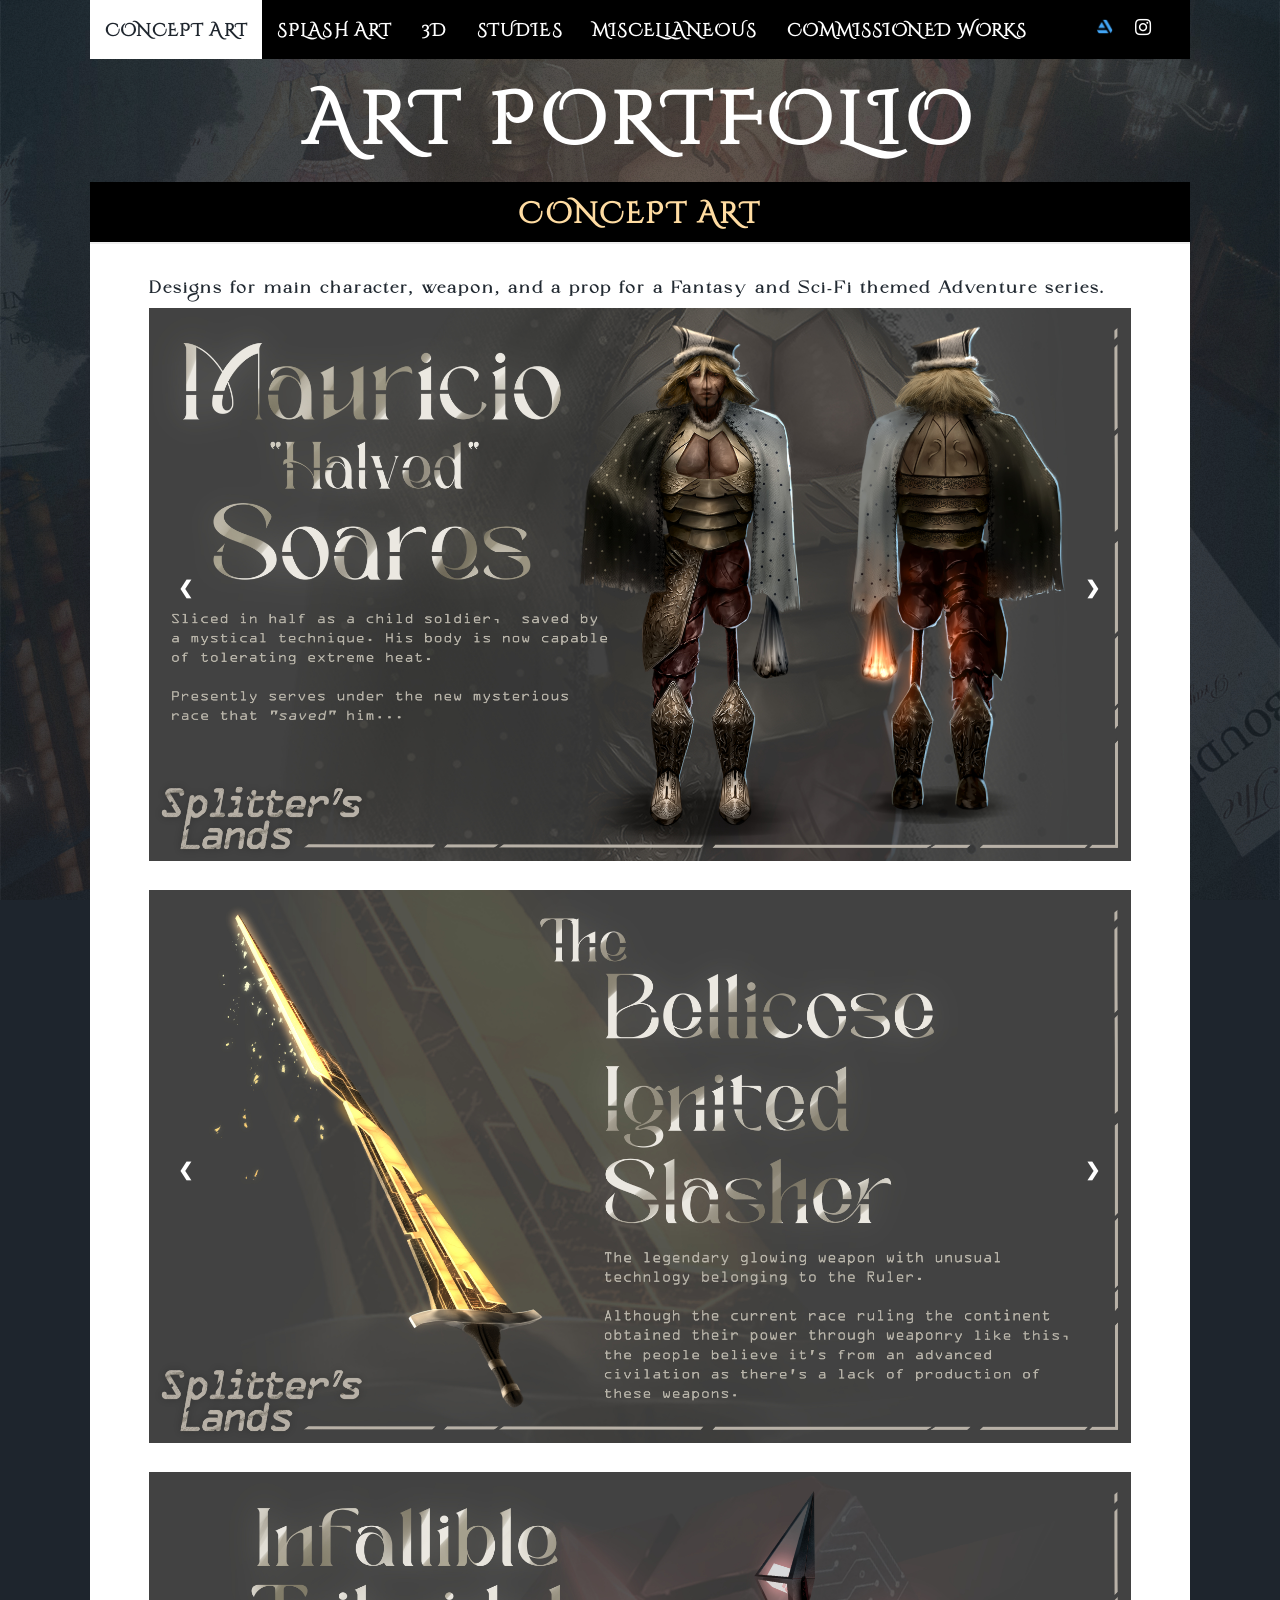
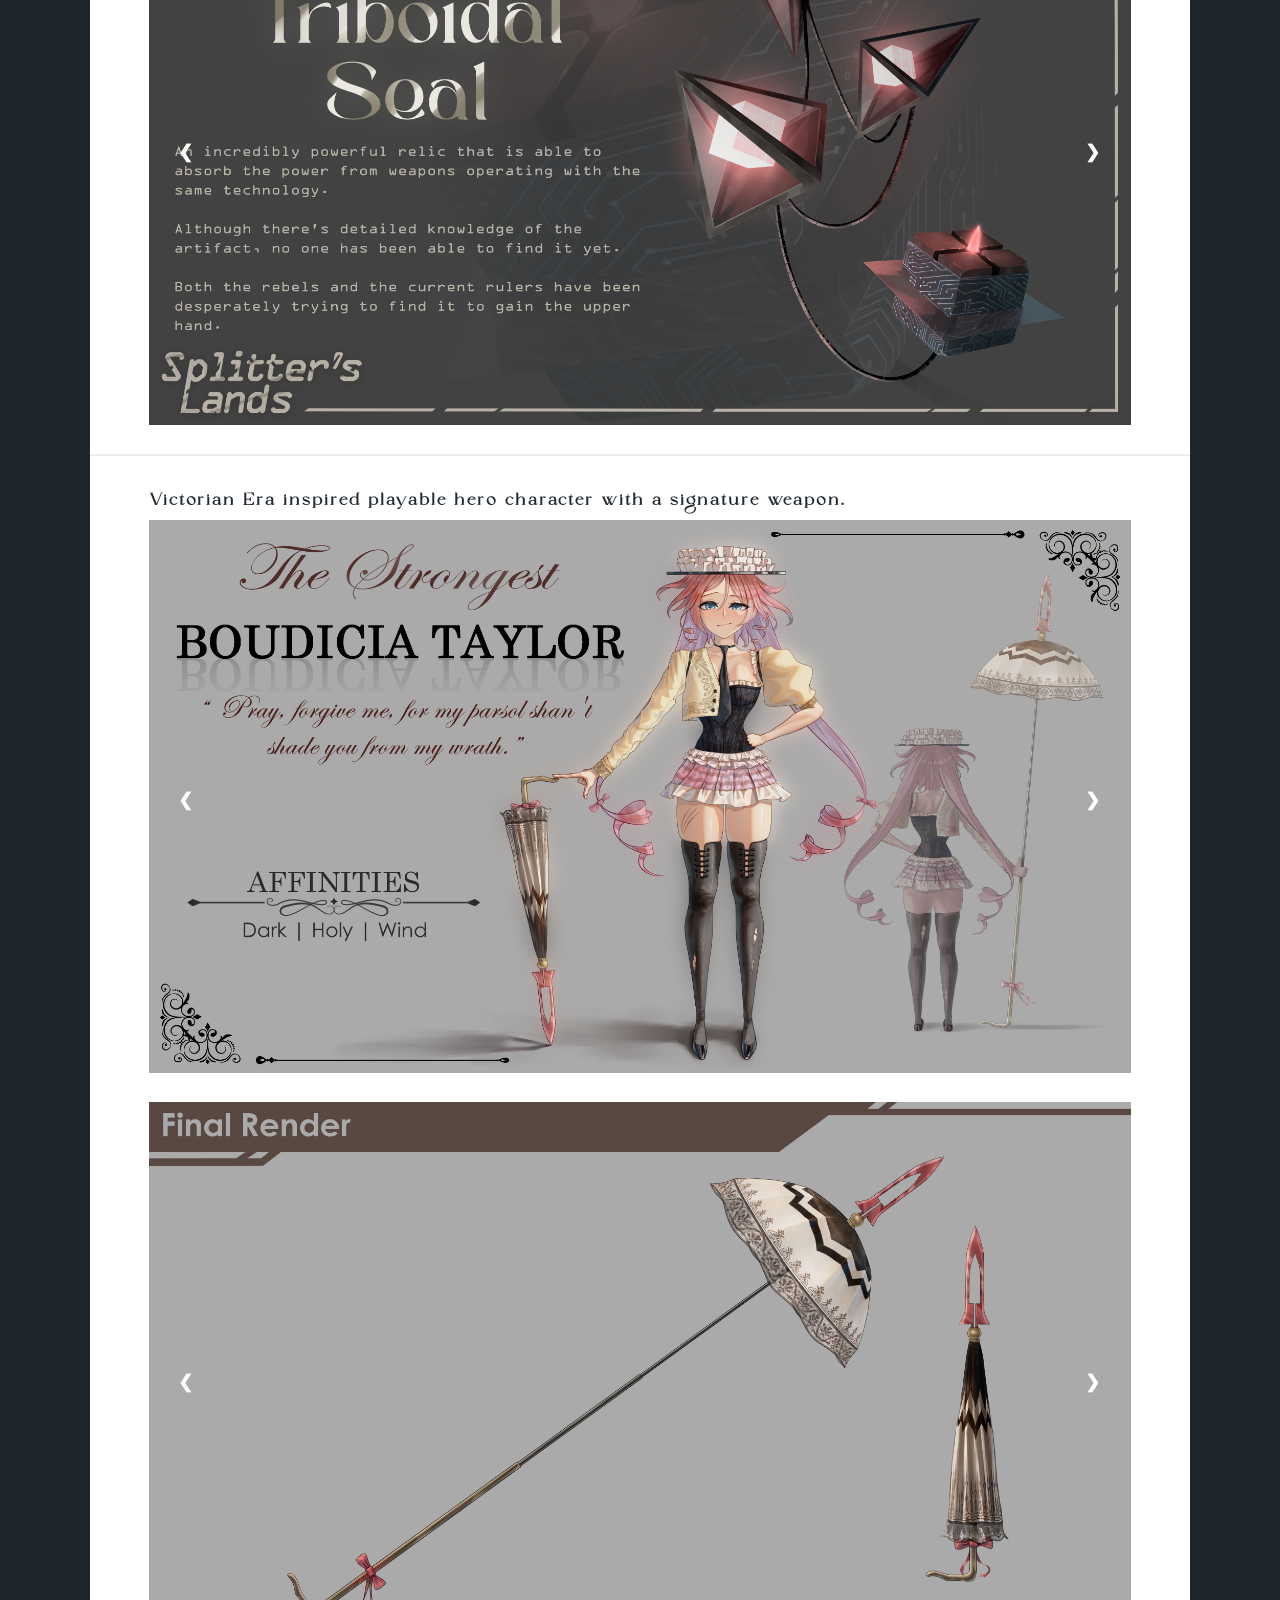
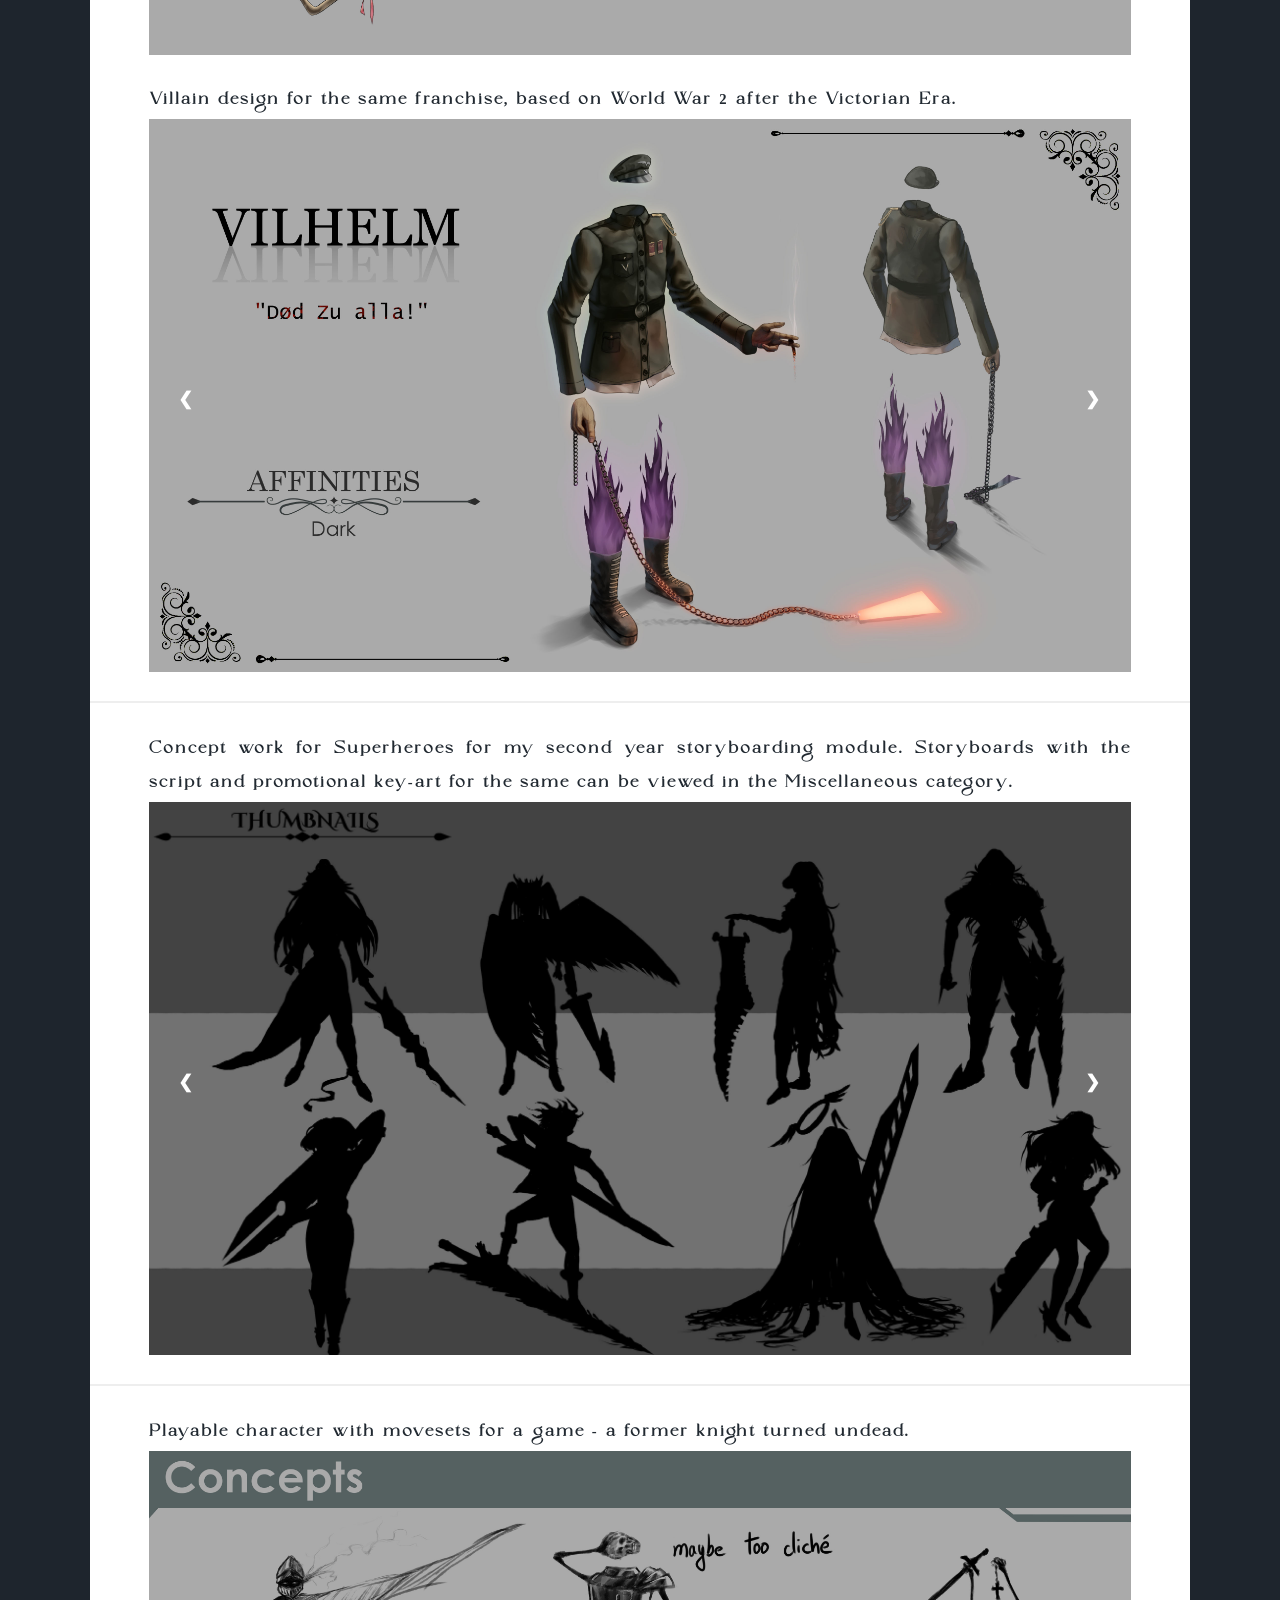
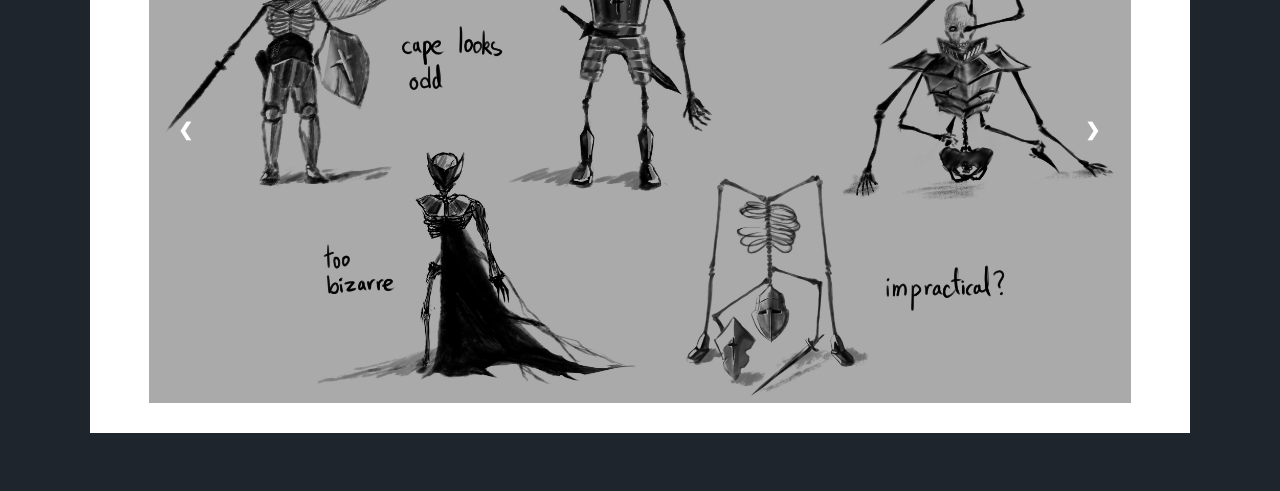
<file: index.html>
<!DOCTYPE HTML>
<!--
	Credits:
	Massively: html5up.net | @ajlkn
	Free for personal and commercial use under the CCA 3.0 license (html5up.net/license)
-->
<html>
	<head>
		<title>Nirabhra's Art Portfolio | Concept Art</title>
		<meta charset="utf-8" />
		<meta name="viewport" content="width=device-width, initial-scale=1, user-scalable=no" />
		<link rel="stylesheet" href="assets/css/main.css" />
		<noscript><link rel="stylesheet" href="assets/css/noscript.css" /></noscript>\
		<!-- Preloads -->
		<link rel="preload" as="image" href="images/splitters/char_4.jpg" />
		<link rel="preload" as="image" href="images/splitters/char_1.jpg" />
		<link rel="preload" as="image" href="images/splitters/char_2.jpg" />
		<link rel="preload" as="image" href="images/splitters/char_3.jpg" />
		<link rel="preload" as="image" href="images/splitters/weap_3.jpg" />
		<link rel="preload" as="image" href="images/splitters/prop_4.jpg" />
		<link rel="preload" as="image" href="images/victorian/victorian_10.jpg" />
		<link rel="preload" as="image" href="images/victorian/parasol_6.jpg" />
		<link rel="preload" as="image" href="images/villaien/vil_4.jpg" />
		<link rel="preload" as="image" href="images/skelly/skelly.jpg" />
		<link rel="preload" as="image" href="images/skelly/skelly_6.jpg" />

	</head>
	<body class="is-preload">
		<nav id="nav">
			<ul class="links">
				<li class="active"><a href="index.html">Concept Art</a></li>
				<li><a href="splash.html">Splash Art</a></li>
				<li><a href="3d.html">3D</a></li>
				<li><a href="studies.html">Studies</a></li>
				<li><a href="misc.html">Miscellaneous</a></li>
				<li><a href="commissions.html">Commissioned Works</a></li>
			</ul>
			<ul class="icons">
				<li><a href="https://www.artstation.com/nirabhra" style="border: none" target="_blank"><img src="station.png" style="max-width: 1.2rem; margin-top: 1.2rem" /></a></li>
				<li><a href="#" class="icon brands fa-instagram"><span class="label">Instagram</span></a></li>
			</ul>
		</nav>
			<div id="wrapper" class="fade-in">
					<div id="intro">
						<h1>ART PORTFOLIO</h1>
						<!--
						<ul class="actions">
							<li><a href="#header" class="button icon solid solo fa-arrow-down scrolly">Continue</a></li>
						</ul>
					-->
					</div>
					<!--
						<header id="header">
						<a href="index.html" class="logo">Massively</a>
					</header>
				-->
				<!-- Main -->
					<div id="main">
						<header class="major">
							<h2 id="concept">Concept Art</h2>
						</header>

						<div class="slideshow">
							<p>Designs for main character, weapon, and a prop for a Fantasy and Sci-Fi themed Adventure series.</p>
							<div style="position: sticky">
							<img class="image main s3" src="images/splitters/char_4.jpg" />
							<img class="image main s3" src="images/splitters/char_1.jpg" />
							<img class="image main s3" src="images/splitters/char_2.jpg" />
							<img class="image main s3" src="images/splitters/char_3.jpg" />
							<a class="prev" onclick="plusSlides(-1, 2)">&#10094;</a>
							<a class="next" onclick="plusSlides(1, 2)">&#10095;</a>
							</div>
						</div>
						<div class="slideshow" style="padding-top: 0; border: none;">
							<div style="position: sticky">
							<img class="image main s4" src="images/splitters/weap_3.jpg" />
							<img class="image main s4" src="images/splitters/weap_1.jpg" />
							<img class="image main s4" src="images/splitters/weap_2.jpg" />
							<a class="prev" onclick="plusSlides(-1, 3)">&#10094;</a>
							<a class="next" onclick="plusSlides(1, 3)">&#10095;</a>
							</div>
						</div>
						<div class="slideshow" style="padding-top: 0; border: none;">
							<div style="position: sticky">
							<img class="image main s5" src="images/splitters/prop_4.jpg" />
							<img class="image main s5" src="images/splitters/prop_1.jpg" />
							<img class="image main s5" src="images/splitters/prop_2.jpg" />
							<img class="image main s5" src="images/splitters/prop_3.jpg" />
							<a class="prev" onclick="plusSlides(-1, 4)">&#10094;</a>
							<a class="next" onclick="plusSlides(1, 4)">&#10095;</a>
							</div>
						</div>

						<div class="slideshow">
							<p>Victorian Era inspired playable hero character with a signature weapon.</p>
							<div style="position: sticky">
							<img class="image main s1" src="images/victorian/victorian_10.jpg" />
							<img class="image main s1" src="images/victorian/victorian.jpg" />
							<img class="image main s1" src="images/victorian/victorian_1.jpg" />
							<img class="image main s1" src="images/victorian/victorian_2.jpg" />
							<img class="image main s1" src="images/victorian/victorian_3.jpg" />
							<img class="image main s1" src="images/victorian/victorian_4.jpg" />
							<img class="image main s1" src="images/victorian/victorian_5.jpg" />
							<img class="image main s1" src="images/victorian/victorian_6.jpg" />
							<img class="image main s1" src="images/victorian/victorian_7.jpg" />
							<img class="image main s1" src="images/victorian/victorian_8.jpg" />
							<img class="image main s1" src="images/victorian/victorian_9.jpg" />
							<a class="prev" onclick="plusSlides(-1, 0)">&#10094;</a><div style="position:relative !important"></div>
							<a class="next" onclick="plusSlides(1, 0)">&#10095;</a>		
							</div>						
						</div>
						<div class="slideshow" style="padding-top: 0; border: none;">
							<div style="position: sticky">
							<img class="image main s2" src="images/victorian/parasol_6.jpg" />
							<img class="image main s2" src="images/victorian/parasol.jpg" />
							<img class="image main s2" src="images/victorian/parasol_1.jpg" />
							<img class="image main s2" src="images/victorian/parasol_2.jpg" />
							<img class="image main s2" src="images/victorian/parasol_3.jpg" />
							<img class="image main s2" src="images/victorian/parasol_4.jpg" />
							<img class="image main s2" src="images/victorian/parasol_5.jpg" />
							<a class="prev" onclick="plusSlides(-1, 1)">&#10094;</a>
							<a class="next" onclick="plusSlides(1, 1)">&#10095;</a>
							</div>
						</div>
						<div class="slideshow" style="padding-top: 0; border: none;">
							<p>Villain design for the same franchise, based on World War 2 after the Victorian Era.</p>
							<div style="position: sticky">
							<img class="image main s6" src="images/villaien/vil_4.jpg" />
							<img class="image main s6" src="images/villaien/vil.jpg" />
							<img class="image main s6" src="images/villaien/vil_1.jpg" />
							<img class="image main s6" src="images/villaien/vil_2.jpg" />
							<img class="image main s6" src="images/villaien/vil_3.jpg" />
							<a class="prev" onclick="plusSlides(-1, 5)">&#10094;</a>
							<a class="next" onclick="plusSlides(1, 5)">&#10095;</a>
							</div>
						</div>
						
						<div class="slideshow">
							<p>Concept work for Superheroes for my second year storyboarding module. Storyboards with the script and promotional key-art for the same can be viewed in the Miscellaneous category.</p>
							<div style="position: sticky">
							<img class="image main s8" src="images/narcon/p1.jpg" />
							<img class="image main s8" src="images/narcon/p2.jpg" />
							<img class="image main s8" src="images/narcon/p3.jpg" />
							<img class="image main s8" src="images/narcon/p4.jpg" />
							<img class="image main s8" src="images/narcon/p5.jpg" />
							<img class="image main s8" src="images/narcon/p6.jpg" />
							<img class="image main s8" src="images/narcon/p7.jpg" />
							<img class="image main s8" src="images/narcon/p8.jpg" />
							<img class="image main s8" src="images/narcon/p9.jpg" />
							<img class="image main s8" src="images/narcon/p10.jpg" />
							<img class="image main s8" src="images/narcon/p11.jpg" />
							<a class="prev" onclick="plusSlides(-1, 7)">&#10094;</a>
							<a class="next" onclick="plusSlides(1, 7)">&#10095;</a>
							</div>
						</div>
						
						<div class="slideshow">
							<p>Playable character with movesets for a game - a former knight turned undead.</p>
							<div style="position: sticky">
							<img class="image main s7" src="images/skelly/skelly.jpg" />
							<img class="image main s7" src="images/skelly/skelly_1.jpg" />
							<img class="image main s7" src="images/skelly/skelly_2.jpg" />
							<img class="image main s7" src="images/skelly/skelly_3.jpg" />
							<img class="image main s7" src="images/skelly/skelly_4.jpg" />
							<img class="image main s7" src="images/skelly/skelly_5.jpg" />
							<img class="image main s7" src="images/skelly/skelly_6.jpg" />
							<a class="prev" onclick="plusSlides(-1, 6)">&#10094;</a>
							<a class="next" onclick="plusSlides(1, 6)">&#10095;</a>
							</div>
						</div>

			</div>
		<!-- Scripts -->
		 	<script>
				let slideIndex = [1,1,1,1,1,1,1,1];
				let slideId = ["s1", "s2", "s3", "s4", "s5", "s6", "s7", "s8"]
				showSlides(1, 0);
				showSlides(1, 1);
				showSlides(1, 2);
				showSlides(1, 3);
				showSlides(1, 4);
				showSlides(1, 5);
				showSlides(1, 6);
				showSlides(1, 7);

				function plusSlides(n, no) {
					showSlides(slideIndex[no] += n, no);
				}

				function showSlides(n, no) {
					let i;
					let x = document.getElementsByClassName(slideId[no]);
					if (n > x.length) {slideIndex[no] = 1}    
					if (n < 1) {slideIndex[no] = x.length}
					for (i = 0; i < x.length; i++) {
						x[i].style.display = "none";  
					}
					x[slideIndex[no]-1].style.display = "block";  
				}
			</script>
			<script src="assets/js/jquery.min.js"></script>
			<script src="assets/js/jquery.scrollex.min.js"></script>
			<script src="assets/js/jquery.scrolly.min.js"></script>
			<script src="assets/js/browser.min.js"></script>
			<script src="assets/js/breakpoints.min.js"></script>
			<script src="assets/js/util.js"></script>
			<script src="assets/js/main.js"></script>
			

						<!-- Posts --
						 		<ul class="actions special">
									<li><a href="#" class="button large">Full Story</a></li>
								</ul>
							<section class="posts">
								<article>
									<header>
										<h2><a href="#">Sed magna<br />
										ipsum faucibus</a></h2>
									</header>
									<a href="#" class="image fit"><img src="images/pic02.jpg" alt="" /></a>
									<p>Donec eget ex magna. Interdum et malesuada fames ac ante ipsum primis in faucibus. Pellentesque venenatis dolor imperdiet dolor mattis sagittis magna etiam.</p>
									<ul class="actions special">
										<li><a href="#" class="button">Full Story</a></li>
									</ul>
								</article>
								<article>
									<header>
										<span class="date">April 22, 2017</span>
										<h2><a href="#">Primis eget<br />
										imperdiet lorem</a></h2>
									</header>
									<a href="#" class="image fit"><img src="images/pic03.jpg" alt="" /></a>
									<p>Donec eget ex magna. Interdum et malesuada fames ac ante ipsum primis in faucibus. Pellentesque venenatis dolor imperdiet dolor mattis sagittis magna etiam.</p>
									<ul class="actions special">
										<li><a href="#" class="button">Full Story</a></li>
									</ul>
								</article>
								<article>
									<header>
										<span class="date">April 18, 2017</span>
										<h2><a href="#">Ante mattis<br />
										interdum dolor</a></h2>
									</header>
									<a href="#" class="image fit"><img src="images/pic04.jpg" alt="" /></a>
									<p>Donec eget ex magna. Interdum et malesuada fames ac ante ipsum primis in faucibus. Pellentesque venenatis dolor imperdiet dolor mattis sagittis magna etiam.</p>
									<ul class="actions special">
										<li><a href="#" class="button">Full Story</a></li>
									</ul>
								</article>
								<article>
									<header>
										<span class="date">April 14, 2017</span>
										<h2><a href="#">Tempus sed<br />
										nulla imperdiet</a></h2>
									</header>
									<a href="#" class="image fit"><img src="images/pic05.jpg" alt="" /></a>
									<p>Donec eget ex magna. Interdum et malesuada fames ac ante ipsum primis in faucibus. Pellentesque venenatis dolor imperdiet dolor mattis sagittis magna etiam.</p>
									<ul class="actions special">
										<li><a href="#" class="button">Full Story</a></li>
									</ul>
								</article>
								<article>
									<header>
										<span class="date">April 11, 2017</span>
										<h2><a href="#">Odio magna<br />
										sed consectetur</a></h2>
									</header>
									<a href="#" class="image fit"><img src="images/pic06.jpg" alt="" /></a>
									<p>Donec eget ex magna. Interdum et malesuada fames ac ante ipsum primis in faucibus. Pellentesque venenatis dolor imperdiet dolor mattis sagittis magna etiam.</p>
									<ul class="actions special">
										<li><a href="#" class="button">Full Story</a></li>
									</ul>
								</article>
								<article>
									<header>
										<span class="date">April 7, 2017</span>
										<h2><a href="#">Augue lorem<br />
										primis vestibulum</a></h2>
									</header>
									<a href="#" class="image fit"><img src="images/pic07.jpg" alt="" /></a>
									<p>Donec eget ex magna. Interdum et malesuada fames ac ante ipsum primis in faucibus. Pellentesque venenatis dolor imperdiet dolor mattis sagittis magna etiam.</p>
									<ul class="actions special">
										<li><a href="#" class="button">Full Story</a></li>
									</ul>
								</article>
							</section>
						-->
						<!-- Footer --
							<footer>
								<div class="pagination">
									<--<a href="#" class="previous">Prev</a>--
									<a href="#" class="page active">1</a>
									<a href="#" class="page">2</a>
									<a href="#" class="page">3</a>
									<span class="extra">&hellip;</span>
									<a href="#" class="page">8</a>
									<a href="#" class="page">9</a>
									<a href="#" class="page">10</a>
									<a href="#" class="next">Next</a>
								</div>
							</footer>

					</div>

				<-- Footer --
					<footer id="footer">
						<section>
							<form method="post" action="#">
								<div class="fields">
									<div class="field">
										<label for="name">Name</label>
										<input type="text" name="name" id="name" />
									</div>
									<div class="field">
										<label for="email">Email</label>
										<input type="text" name="email" id="email" />
									</div>
									<div class="field">
										<label for="message">Message</label>
										<textarea name="message" id="message" rows="3"></textarea>
									</div>
								</div>
								<ul class="actions">
									<li><input type="submit" value="Send Message" /></li>
								</ul>
							</form>
						</section>
						<section class="split contact">
							<section class="alt">
								<h3>Address</h3>
								<p>1234 Somewhere Road #87257<br />
								Nashville, TN 00000-0000</p>
							</section>
							<section>
								<h3>Phone</h3>
								<p><a href="#">(000) 000-0000</a></p>
							</section>
							<section>
								<h3>Email</h3>
								<p><a href="#">info@untitled.tld</a></p>
							</section>
							<section>
								<h3>Social</h3>
								<ul class="icons alt">
									<li><a href="#" class="icon brands alt fa-twitter"><span class="label">Twitter</span></a></li>
									<li><a href="#" class="icon brands alt fa-facebook-f"><span class="label">Facebook</span></a></li>
									<li><a href="#" class="icon brands alt fa-instagram"><span class="label">Instagram</span></a></li>
									<li><a href="#" class="icon brands alt fa-github"><span class="label">GitHub</span></a></li>
								</ul>
							</section>
						</section>
					</footer>

				<-- Copyright --
					<div id="copyright">
						<ul><li>&copy; Untitled</li><li>Design: <a href="https://html5up.net">HTML5 UP</a></li></ul>
					</div>
				-->
	</body>

</html>
</file>
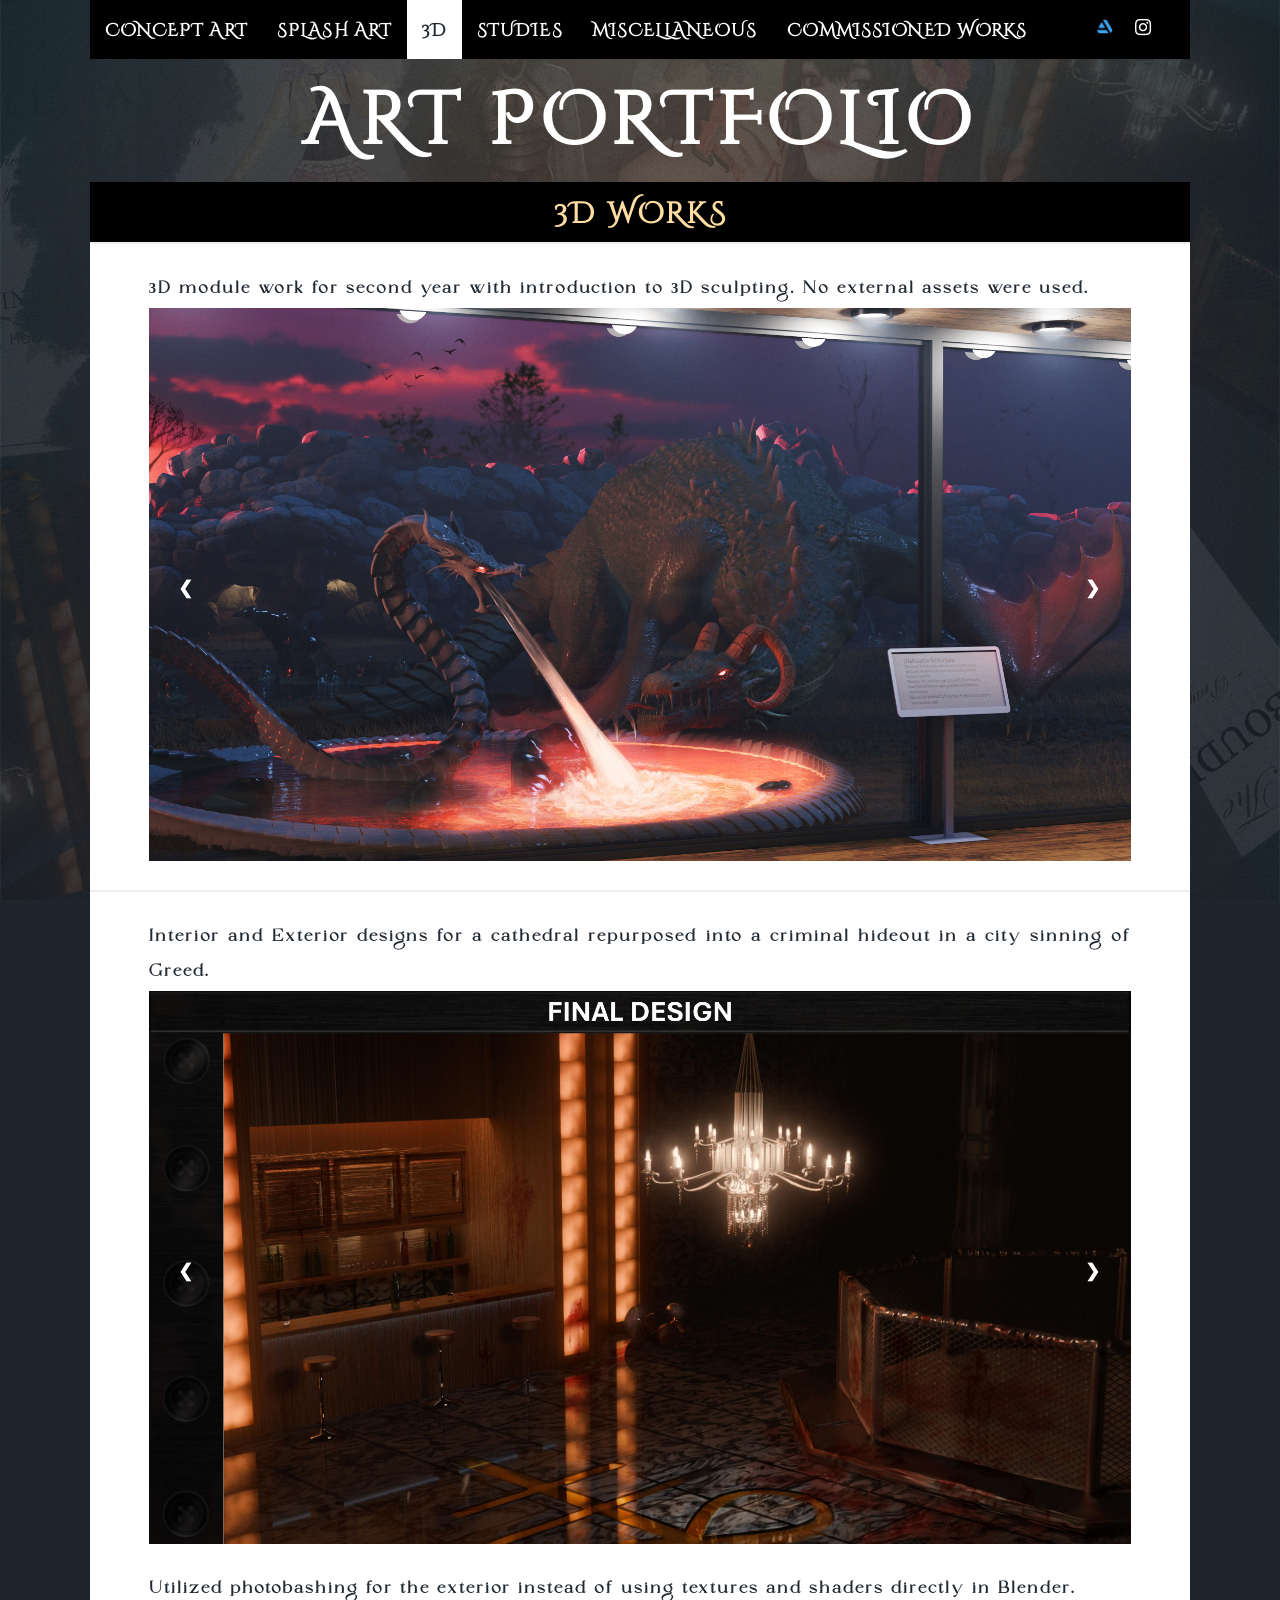
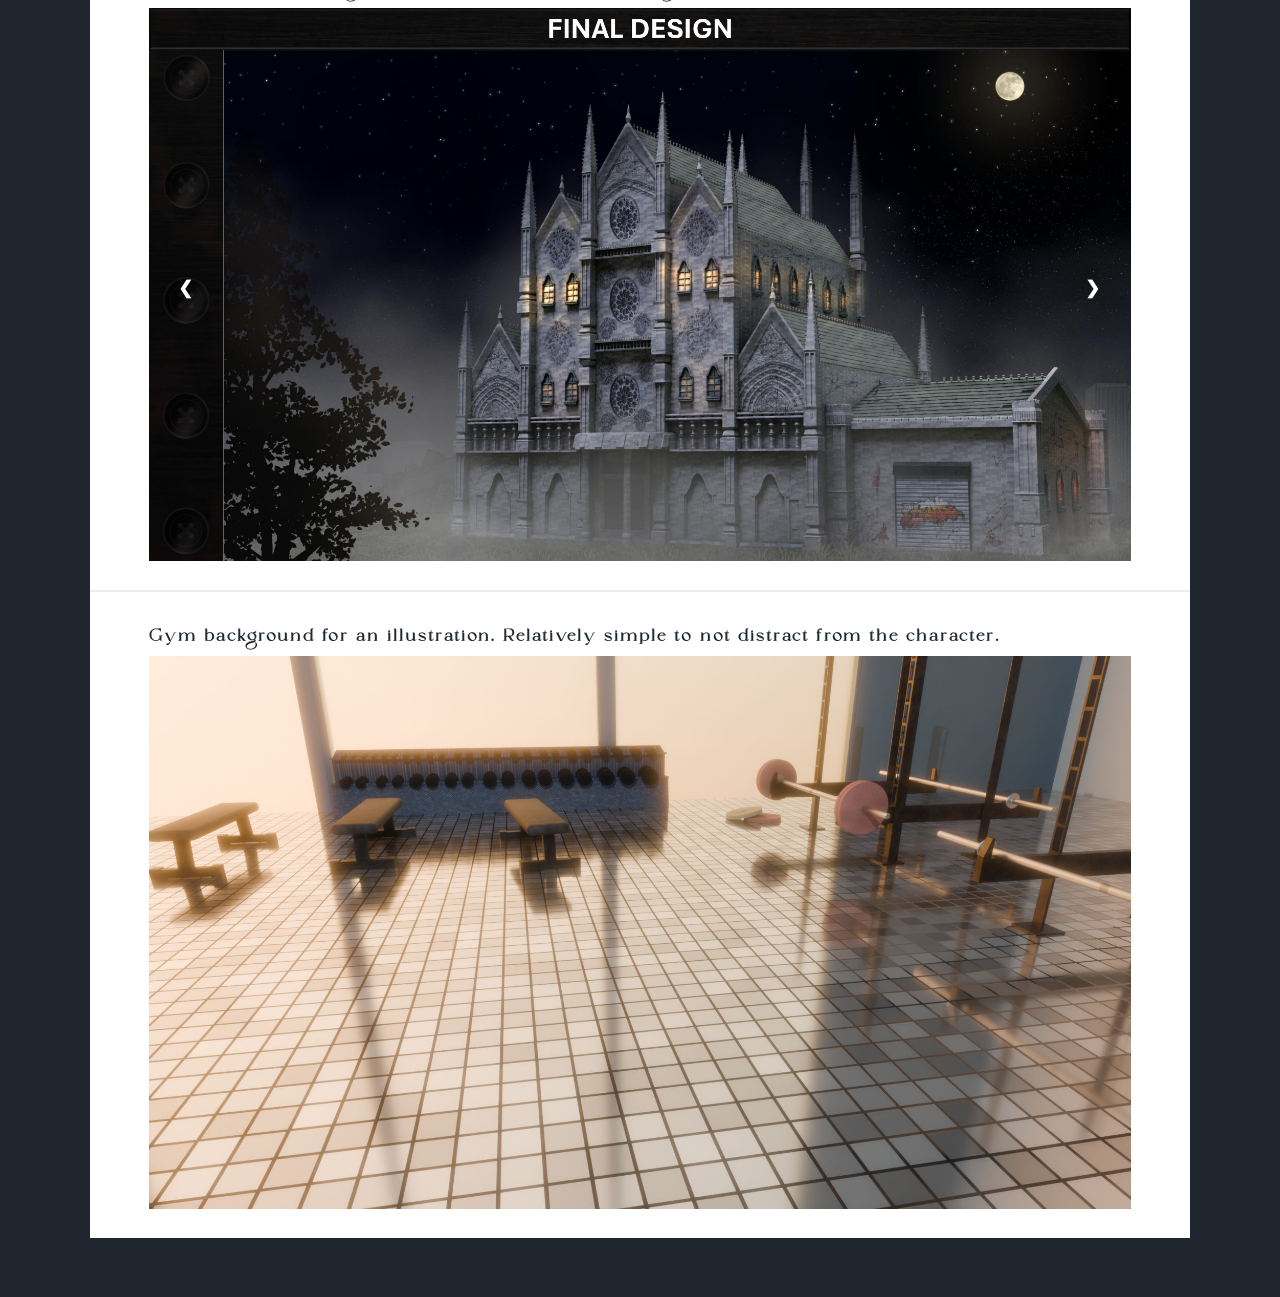
<file: 3d.html>
<!DOCTYPE HTML>
<!--
	Credits:
	Massively: html5up.net | @ajlkn
	Free for personal and commercial use under the CCA 3.0 license (html5up.net/license)
-->
<html>
	<head>
		<title>Nirabhra's Art Portfolio</title>
		<meta charset="utf-8" />
		<meta name="viewport" content="width=device-width, initial-scale=1, user-scalable=no" />
		<link rel="stylesheet" href="assets/css/main.css" />
		<noscript><link rel="stylesheet" href="assets/css/noscript.css" /></noscript>\
		<!-- Preloads -->
		<link rel="preload" href="images/dig/p18.jpg" />
		<link rel="preload" href="images/interior/interior_7.jpg" />
		<link rel="preload" href="images/images/exterior/exterior.jpg" />
		<link rel="preload" href="images/" />
		<link rel="preload" href="images/" />
	</head>
	<body class="is-preload">
		<nav id="nav">
			<ul class="links">
				<li><a href="index.html">Concept Art</a></li>
				<li><a href="splash.html">Splash Art</a></li>
				<li class="active"><a href="3d.html">3D</a></li>
				<li><a href="studies.html">Studies</a></li>
				<li><a href="misc.html">Miscellaneous</a></li>
				<li><a href="commissions.html">Commissioned Works</a></li>
			</ul>
			<ul class="icons">
				<li><a href="https://www.artstation.com/nirabhra" style="border: none" target="_blank"><img src="station.png" style="max-width: 1.2rem; margin-top: 1.2rem" /></a></li>
				<li><a href="#" class="icon brands fa-instagram"><span class="label">Instagram</span></a></li>
			</ul>
		</nav>
			<div id="wrapper" class="fade-in">
					<div id="intro">
						<h1>ART PORTFOLIO</h1>
						<!--
						<ul class="actions">
							<li><a href="#header" class="button icon solid solo fa-arrow-down scrolly">Continue</a></li>
						</ul>
					-->
					</div>
					<!--
						<header id="header">
						<a href="index.html" class="logo">Massively</a>
					</header>
				-->
				<!-- Main -->
					<div id="main">
						<header class="major">
							<h2 id="concept">3D Works</h2>
						</header>

						
						<div class="slideshow">
							<p>3D module work for second year with introduction to 3D sculpting. No external assets were used.</p>
							<div style="position: sticky">
							<img class="image main s3" src="images/dig/p18.jpg" />
							<img class="image main s3" src="images/dig/p1.jpg" />
							<img class="image main s3" src="images/dig/p2.jpg" />
							<img class="image main s3" src="images/dig/p3.jpg" />
							<img class="image main s3" src="images/dig/p4.jpg" />
							<img class="image main s3" src="images/dig/p5.jpg" />
							<img class="image main s3" src="images/dig/p6.jpg" />
							<img class="image main s3" src="images/dig/p7.jpg" />
							<img class="image main s3" src="images/dig/p8.jpg" />
							<img class="image main s3" src="images/dig/p9.jpg" />
							<img class="image main s3" src="images/dig/p10.jpg" />
							<img class="image main s3" src="images/dig/p11.jpg" />
							<img class="image main s3" src="images/dig/p12.jpg" />
							<img class="image main s3" src="images/dig/p13.jpg" />
							<img class="image main s3" src="images/dig/p14.jpg" />
							<img class="image main s3" src="images/dig/p15.jpg" />
							<img class="image main s3" src="images/dig/p16.jpg" />
							<img class="image main s3" src="images/dig/p17.jpg" />
							<a class="prev" onclick="plusSlides(-1, 2)">&#10094;</a>
							<a class="next" onclick="plusSlides(1, 2)">&#10095;</a>
						</div>
						</div>	

						<div class="slideshow">
							<p>Interior and Exterior designs for a cathedral repurposed into a criminal hideout in a city sinning of Greed.</p>
							<div style="position: sticky">
							<img class="image main s1" src="images/interior/interior_7.jpg" />
                            <img class="image main s1" src="images/interior/interior.jpg" />
                            <img class="image main s1" src="images/interior/interior_1.jpg" />
                            <img class="image main s1" src="images/interior/interior_2.jpg" />
                            <img class="image main s1" src="images/interior/interior_3.jpg" />
                            <img class="image main s1" src="images/interior/interior_4.jpg" />
                            <img class="image main s1" src="images/interior/interior_5.jpg" />
                            <img class="image main s1" src="images/interior/interior_6.jpg" />
							<a class="prev" onclick="plusSlides(-1, 0)">&#10094;</a>
							<a class="next" onclick="plusSlides(1, 0)">&#10095;</a>								
						</div>					
						</div>
						<div class="slideshow" style="padding-top: 0; border: none;">
                            <p>Utilized photobashing for the exterior instead of using textures and shaders directly in Blender.</p>
							<div style="position: sticky">
							<img class="image main s2" src="images/exterior/exterior.jpg" />
							<img class="image main s2" src="images/exterior/exterior_1.jpg" />
							<img class="image main s2" src="images/exterior/exterior_2.jpg" />
							<img class="image main s2" src="images/exterior/exterior_3.jpg" />
							<img class="image main s2" src="images/exterior/exterior_4.jpg" />
							<img class="image main s2" src="images/exterior/exterior_6.jpg" />
							<img class="image main s2" src="images/exterior/exterior_7.jpg" />
							<img class="image main s2" src="images/exterior/exterior_8.jpg" />
							<img class="image main s2" src="images/exterior/exterior_9.jpg" />
							<img class="image main s2" src="images/exterior/exterior_10.jpg" />
							<a class="prev" onclick="plusSlides(-1, 1)">&#10094;</a>
							<a class="next" onclick="plusSlides(1, 1)">&#10095;</a>
						</div>					
						</div>

						<div class="slideshow">
							<p>Gym background for an illustration. Relatively simple to not distract from the character.</p>					
                            <img class="image main" src="images/gymbg.jpg" />
						</div>
			</div>
		<!-- Scripts -->
		 	<script>
				let slideIndex = [1,1, 1];
				let slideId = ["s1", "s2", "s3"]
				showSlides(1, 0);
				showSlides(1, 1);
				showSlides(1, 2);

				function plusSlides(n, no) {
					showSlides(slideIndex[no] += n, no);
				}

				function showSlides(n, no) {
					let i;
					let x = document.getElementsByClassName(slideId[no]);
					if (n > x.length) {slideIndex[no] = 1}    
					if (n < 1) {slideIndex[no] = x.length}
					for (i = 0; i < x.length; i++) {
						x[i].style.display = "none";  
					}
					x[slideIndex[no]-1].style.display = "block";  
				}
			</script>
			<script src="assets/js/jquery.min.js"></script>
			<script src="assets/js/jquery.scrollex.min.js"></script>
			<script src="assets/js/jquery.scrolly.min.js"></script>
			<script src="assets/js/browser.min.js"></script>
			<script src="assets/js/breakpoints.min.js"></script>
			<script src="assets/js/util.js"></script>
			<script src="assets/js/main.js"></script>
			

						<!-- Posts --
						 		<ul class="actions special">
									<li><a href="#" class="button large">Full Story</a></li>
								</ul>
							<section class="posts">
								<article>
									<header>
										<h2><a href="#">Sed magna<br />
										ipsum faucibus</a></h2>
									</header>
									<a href="#" class="image fit"><img src="images/pic02.jpg" alt="" /></a>
									<p>Donec eget ex magna. Interdum et malesuada fames ac ante ipsum primis in faucibus. Pellentesque venenatis dolor imperdiet dolor mattis sagittis magna etiam.</p>
									<ul class="actions special">
										<li><a href="#" class="button">Full Story</a></li>
									</ul>
								</article>
								<article>
									<header>
										<span class="date">April 22, 2017</span>
										<h2><a href="#">Primis eget<br />
										imperdiet lorem</a></h2>
									</header>
									<a href="#" class="image fit"><img src="images/pic03.jpg" alt="" /></a>
									<p>Donec eget ex magna. Interdum et malesuada fames ac ante ipsum primis in faucibus. Pellentesque venenatis dolor imperdiet dolor mattis sagittis magna etiam.</p>
									<ul class="actions special">
										<li><a href="#" class="button">Full Story</a></li>
									</ul>
								</article>
								<article>
									<header>
										<span class="date">April 18, 2017</span>
										<h2><a href="#">Ante mattis<br />
										interdum dolor</a></h2>
									</header>
									<a href="#" class="image fit"><img src="images/pic04.jpg" alt="" /></a>
									<p>Donec eget ex magna. Interdum et malesuada fames ac ante ipsum primis in faucibus. Pellentesque venenatis dolor imperdiet dolor mattis sagittis magna etiam.</p>
									<ul class="actions special">
										<li><a href="#" class="button">Full Story</a></li>
									</ul>
								</article>
								<article>
									<header>
										<span class="date">April 14, 2017</span>
										<h2><a href="#">Tempus sed<br />
										nulla imperdiet</a></h2>
									</header>
									<a href="#" class="image fit"><img src="images/pic05.jpg" alt="" /></a>
									<p>Donec eget ex magna. Interdum et malesuada fames ac ante ipsum primis in faucibus. Pellentesque venenatis dolor imperdiet dolor mattis sagittis magna etiam.</p>
									<ul class="actions special">
										<li><a href="#" class="button">Full Story</a></li>
									</ul>
								</article>
								<article>
									<header>
										<span class="date">April 11, 2017</span>
										<h2><a href="#">Odio magna<br />
										sed consectetur</a></h2>
									</header>
									<a href="#" class="image fit"><img src="images/pic06.jpg" alt="" /></a>
									<p>Donec eget ex magna. Interdum et malesuada fames ac ante ipsum primis in faucibus. Pellentesque venenatis dolor imperdiet dolor mattis sagittis magna etiam.</p>
									<ul class="actions special">
										<li><a href="#" class="button">Full Story</a></li>
									</ul>
								</article>
								<article>
									<header>
										<span class="date">April 7, 2017</span>
										<h2><a href="#">Augue lorem<br />
										primis vestibulum</a></h2>
									</header>
									<a href="#" class="image fit"><img src="images/pic07.jpg" alt="" /></a>
									<p>Donec eget ex magna. Interdum et malesuada fames ac ante ipsum primis in faucibus. Pellentesque venenatis dolor imperdiet dolor mattis sagittis magna etiam.</p>
									<ul class="actions special">
										<li><a href="#" class="button">Full Story</a></li>
									</ul>
								</article>
							</section>
						-->
						<!-- Footer --
							<footer>
								<div class="pagination">
									<--<a href="#" class="previous">Prev</a>--
									<a href="#" class="page active">1</a>
									<a href="#" class="page">2</a>
									<a href="#" class="page">3</a>
									<span class="extra">&hellip;</span>
									<a href="#" class="page">8</a>
									<a href="#" class="page">9</a>
									<a href="#" class="page">10</a>
									<a href="#" class="next">Next</a>
								</div>
							</footer>

					</div>

				<-- Footer --
					<footer id="footer">
						<section>
							<form method="post" action="#">
								<div class="fields">
									<div class="field">
										<label for="name">Name</label>
										<input type="text" name="name" id="name" />
									</div>
									<div class="field">
										<label for="email">Email</label>
										<input type="text" name="email" id="email" />
									</div>
									<div class="field">
										<label for="message">Message</label>
										<textarea name="message" id="message" rows="3"></textarea>
									</div>
								</div>
								<ul class="actions">
									<li><input type="submit" value="Send Message" /></li>
								</ul>
							</form>
						</section>
						<section class="split contact">
							<section class="alt">
								<h3>Address</h3>
								<p>1234 Somewhere Road #87257<br />
								Nashville, TN 00000-0000</p>
							</section>
							<section>
								<h3>Phone</h3>
								<p><a href="#">(000) 000-0000</a></p>
							</section>
							<section>
								<h3>Email</h3>
								<p><a href="#">info@untitled.tld</a></p>
							</section>
							<section>
								<h3>Social</h3>
								<ul class="icons alt">
									<li><a href="#" class="icon brands alt fa-twitter"><span class="label">Twitter</span></a></li>
									<li><a href="#" class="icon brands alt fa-facebook-f"><span class="label">Facebook</span></a></li>
									<li><a href="#" class="icon brands alt fa-instagram"><span class="label">Instagram</span></a></li>
									<li><a href="#" class="icon brands alt fa-github"><span class="label">GitHub</span></a></li>
								</ul>
							</section>
						</section>
					</footer>

				<-- Copyright --
					<div id="copyright">
						<ul><li>&copy; Untitled</li><li>Design: <a href="https://html5up.net">HTML5 UP</a></li></ul>
					</div>
				-->
	</body>
</html>
</file>
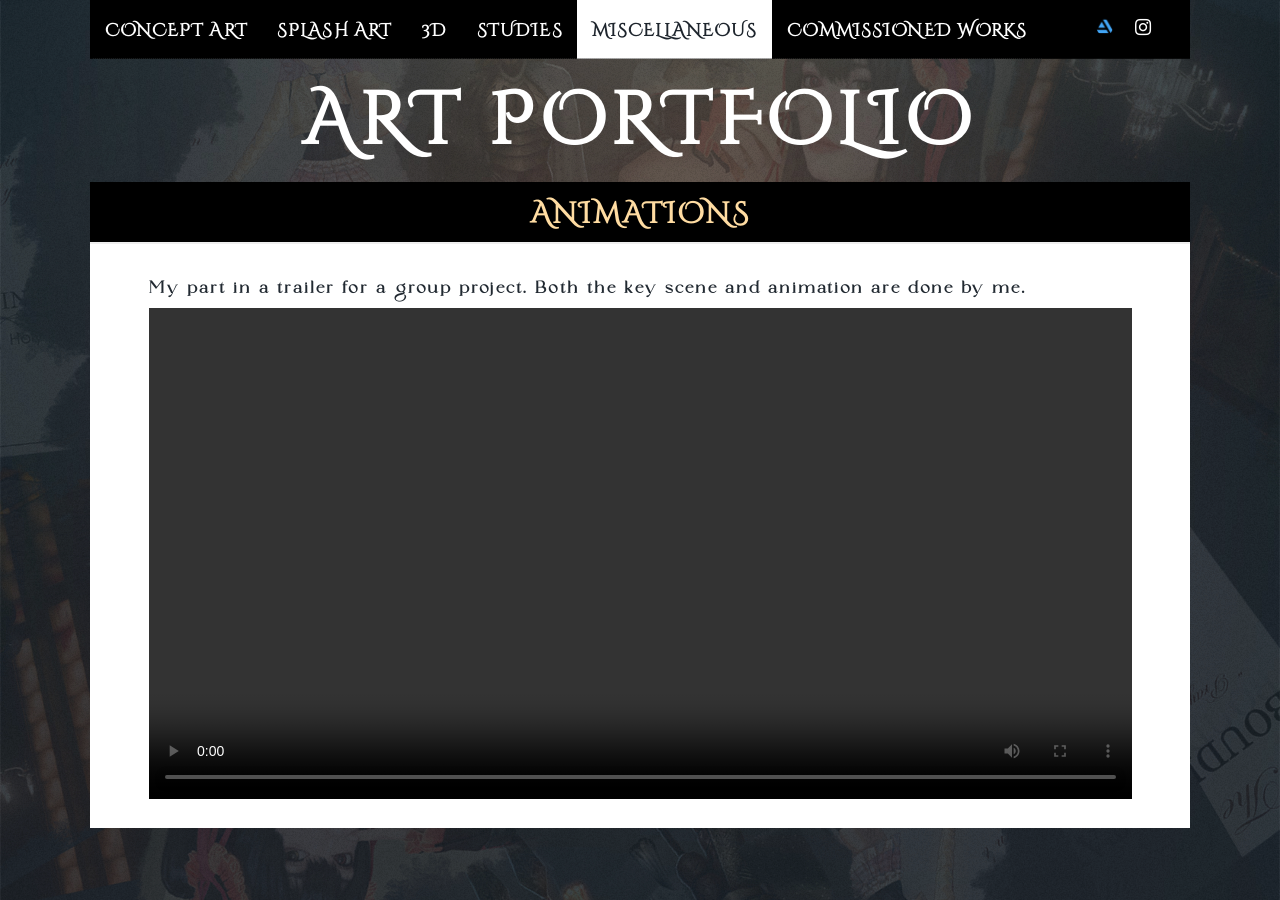
<file: animation.html>
<!DOCTYPE HTML>
<!--
	Credits:
	Massively: html5up.net | @ajlkn
	Free for personal and commercial use under the CCA 3.0 license (html5up.net/license)
-->
<html>
	<head>
		<title>Nirabhra's Art Portfolio | Animations</title>
		<meta charset="utf-8" />
		<meta name="viewport" content="width=device-width, initial-scale=1, user-scalable=no" />
		<link rel="stylesheet" href="assets/css/main.css" />
		<noscript><link rel="stylesheet" href="assets/css/noscript.css" /></noscript>\
		<!-- Preloads -->
		<link rel="preload" href="images/" />
		<link rel="preload" href="images/" />
		<link rel="preload" href="images/" />
		<link rel="preload" href="images/" />
		<link rel="preload" href="images/" />
	</head>
	<body class="is-preload">
		<nav id="nav">
			<ul class="links">
				<li><a href="index.html">Concept Art</a></li>
				<li><a href="splash.html">Splash Art</a></li>
				<li><a href="3d.html">3D</a></li>
				<li><a href="studies.html">Studies</a></li>
				<li class="active"><a href="misc.html">Miscellaneous</a></li>
				<li><a href="commissions.html">Commissioned Works</a></li>
			</ul>
			<ul class="icons">
				<li><a href="https://www.artstation.com/nirabhra" style="border: none" target="_blank"><img src="station.png" style="max-width: 1.2rem; margin-top: 1.2rem" /></a></li>
				<li><a href="#" class="icon brands fa-instagram"><span class="label">Instagram</span></a></li>
			</ul>
		</nav>
			<div id="wrapper" class="fade-in">
					<div id="intro">
						<h1>ART PORTFOLIO</h1>
						<!--
						<ul class="actions">
							<li><a href="#header" class="button icon solid solo fa-arrow-down scrolly">Continue</a></li>
						</ul>
					-->
					</div>
					<!--
						<header id="header">
						<a href="index.html" class="logo">Massively</a>
					</header>
				-->
				<!-- Main -->
					<div id="main">
						<header class="major">
							<h2 id="concept">Animations</h2>
						</header>

						<div class="slideshow">
							<p>My part in a trailer for a group project. Both the key scene and animation are done by me.</p>					
                            <video class="image main" controls autoplay>
                                <source src="images/trailer.mp4" type="video/mp4">
                                Error: Your browser does not support the video tag.
                            </video>
						</div>

			</div>
		<!-- Scripts 
		 	<script>
				let slideIndex = [1,1,1,1];
				let slideId = ["s1", "s2", "s3","s4"]
				showSlides(1, 0);
				showSlides(1, 1);
				showSlides(1, 2);
				showSlides(1, 3);

				function plusSlides(n, no) {
					showSlides(slideIndex[no] += n, no);
				}

				function showSlides(n, no) {
					let i;
					let x = document.getElementsByClassName(slideId[no]);
					if (n > x.length) {slideIndex[no] = 1}    
					if (n < 1) {slideIndex[no] = x.length}
					for (i = 0; i < x.length; i++) {
						x[i].style.display = "none";  
					}
					x[slideIndex[no]-1].style.display = "block";  
				} -->
			</script>
			<script src="assets/js/jquery.min.js"></script>
			<script src="assets/js/jquery.scrollex.min.js"></script>
			<script src="assets/js/jquery.scrolly.min.js"></script>
			<script src="assets/js/browser.min.js"></script>
			<script src="assets/js/breakpoints.min.js"></script>
			<script src="assets/js/util.js"></script>
			<script src="assets/js/main.js"></script>
			

						<!-- Posts --
						 		<ul class="actions special">
									<li><a href="#" class="button large">Full Story</a></li>
								</ul>
							<section class="posts">
								<article>
									<header>
										<h2><a href="#">Sed magna<br />
										ipsum faucibus</a></h2>
									</header>
									<a href="#" class="image fit"><img src="images/pic02.jpg" alt="" /></a>
									<p>Donec eget ex magna. Interdum et malesuada fames ac ante ipsum primis in faucibus. Pellentesque venenatis dolor imperdiet dolor mattis sagittis magna etiam.</p>
									<ul class="actions special">
										<li><a href="#" class="button">Full Story</a></li>
									</ul>
								</article>
								<article>
									<header>
										<span class="date">April 22, 2017</span>
										<h2><a href="#">Primis eget<br />
										imperdiet lorem</a></h2>
									</header>
									<a href="#" class="image fit"><img src="images/pic03.jpg" alt="" /></a>
									<p>Donec eget ex magna. Interdum et malesuada fames ac ante ipsum primis in faucibus. Pellentesque venenatis dolor imperdiet dolor mattis sagittis magna etiam.</p>
									<ul class="actions special">
										<li><a href="#" class="button">Full Story</a></li>
									</ul>
								</article>
								<article>
									<header>
										<span class="date">April 18, 2017</span>
										<h2><a href="#">Ante mattis<br />
										interdum dolor</a></h2>
									</header>
									<a href="#" class="image fit"><img src="images/pic04.jpg" alt="" /></a>
									<p>Donec eget ex magna. Interdum et malesuada fames ac ante ipsum primis in faucibus. Pellentesque venenatis dolor imperdiet dolor mattis sagittis magna etiam.</p>
									<ul class="actions special">
										<li><a href="#" class="button">Full Story</a></li>
									</ul>
								</article>
								<article>
									<header>
										<span class="date">April 14, 2017</span>
										<h2><a href="#">Tempus sed<br />
										nulla imperdiet</a></h2>
									</header>
									<a href="#" class="image fit"><img src="images/pic05.jpg" alt="" /></a>
									<p>Donec eget ex magna. Interdum et malesuada fames ac ante ipsum primis in faucibus. Pellentesque venenatis dolor imperdiet dolor mattis sagittis magna etiam.</p>
									<ul class="actions special">
										<li><a href="#" class="button">Full Story</a></li>
									</ul>
								</article>
								<article>
									<header>
										<span class="date">April 11, 2017</span>
										<h2><a href="#">Odio magna<br />
										sed consectetur</a></h2>
									</header>
									<a href="#" class="image fit"><img src="images/pic06.jpg" alt="" /></a>
									<p>Donec eget ex magna. Interdum et malesuada fames ac ante ipsum primis in faucibus. Pellentesque venenatis dolor imperdiet dolor mattis sagittis magna etiam.</p>
									<ul class="actions special">
										<li><a href="#" class="button">Full Story</a></li>
									</ul>
								</article>
								<article>
									<header>
										<span class="date">April 7, 2017</span>
										<h2><a href="#">Augue lorem<br />
										primis vestibulum</a></h2>
									</header>
									<a href="#" class="image fit"><img src="images/pic07.jpg" alt="" /></a>
									<p>Donec eget ex magna. Interdum et malesuada fames ac ante ipsum primis in faucibus. Pellentesque venenatis dolor imperdiet dolor mattis sagittis magna etiam.</p>
									<ul class="actions special">
										<li><a href="#" class="button">Full Story</a></li>
									</ul>
								</article>
							</section>
						-->
						<!-- Footer --
							<footer>
								<div class="pagination">
									<--<a href="#" class="previous">Prev</a>--
									<a href="#" class="page active">1</a>
									<a href="#" class="page">2</a>
									<a href="#" class="page">3</a>
									<span class="extra">&hellip;</span>
									<a href="#" class="page">8</a>
									<a href="#" class="page">9</a>
									<a href="#" class="page">10</a>
									<a href="#" class="next">Next</a>
								</div>
							</footer>

					</div>

				<-- Footer --
					<footer id="footer">
						<section>
							<form method="post" action="#">
								<div class="fields">
									<div class="field">
										<label for="name">Name</label>
										<input type="text" name="name" id="name" />
									</div>
									<div class="field">
										<label for="email">Email</label>
										<input type="text" name="email" id="email" />
									</div>
									<div class="field">
										<label for="message">Message</label>
										<textarea name="message" id="message" rows="3"></textarea>
									</div>
								</div>
								<ul class="actions">
									<li><input type="submit" value="Send Message" /></li>
								</ul>
							</form>
						</section>
						<section class="split contact">
							<section class="alt">
								<h3>Address</h3>
								<p>1234 Somewhere Road #87257<br />
								Nashville, TN 00000-0000</p>
							</section>
							<section>
								<h3>Phone</h3>
								<p><a href="#">(000) 000-0000</a></p>
							</section>
							<section>
								<h3>Email</h3>
								<p><a href="#">info@untitled.tld</a></p>
							</section>
							<section>
								<h3>Social</h3>
								<ul class="icons alt">
									<li><a href="#" class="icon brands alt fa-twitter"><span class="label">Twitter</span></a></li>
									<li><a href="#" class="icon brands alt fa-facebook-f"><span class="label">Facebook</span></a></li>
									<li><a href="#" class="icon brands alt fa-instagram"><span class="label">Instagram</span></a></li>
									<li><a href="#" class="icon brands alt fa-github"><span class="label">GitHub</span></a></li>
								</ul>
							</section>
						</section>
					</footer>

				<-- Copyright --
					<div id="copyright">
						<ul><li>&copy; Untitled</li><li>Design: <a href="https://html5up.net">HTML5 UP</a></li></ul>
					</div>
				-->
	</body>

</html>
</file>
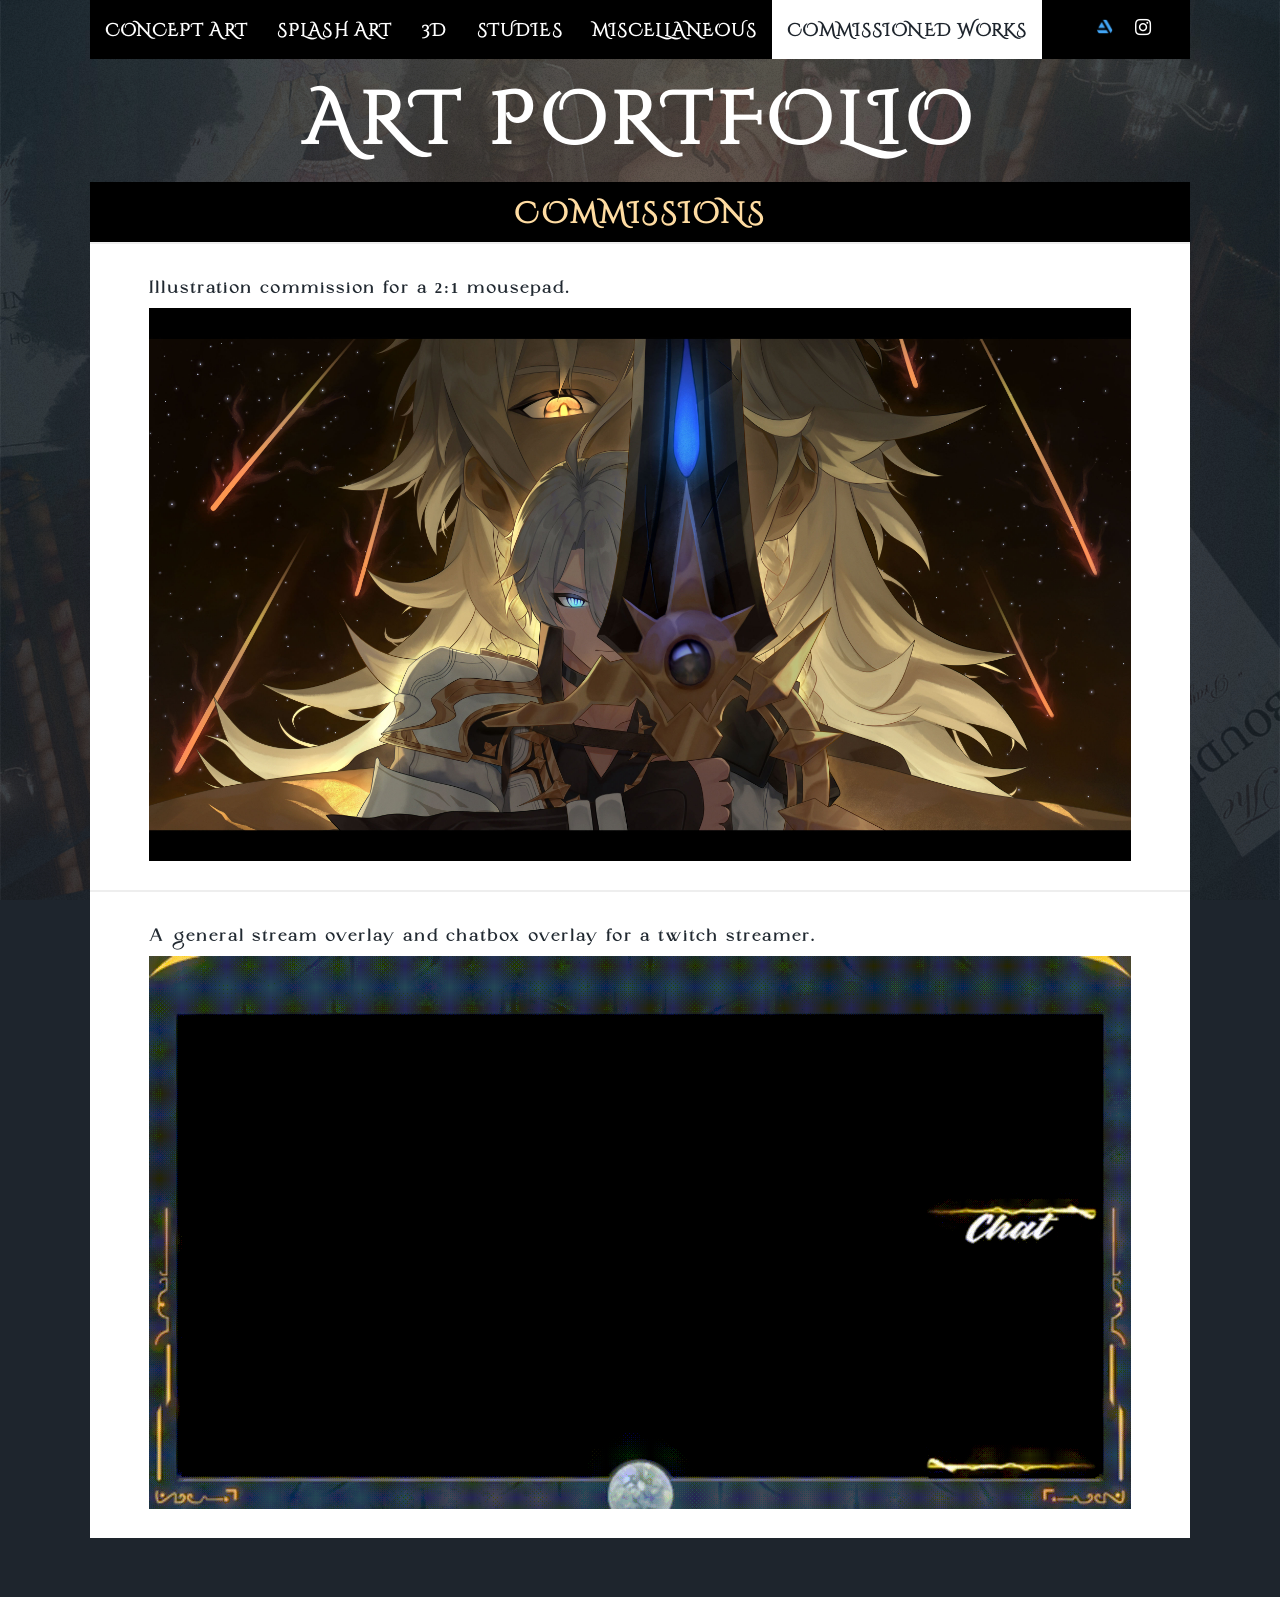
<file: commissions.html>
<!DOCTYPE HTML>
<!--
	Credits:
	Massively: html5up.net | @ajlkn
	Free for personal and commercial use under the CCA 3.0 license (html5up.net/license)
-->
<html>
	<head>
		<title>Nirabhra's Art Portfolio</title>
		<meta charset="utf-8" />
		<meta name="viewport" content="width=device-width, initial-scale=1, user-scalable=no" />
		<link rel="stylesheet" href="assets/css/main.css" />
		<noscript><link rel="stylesheet" href="assets/css/noscript.css" /></noscript>\
		<!-- Preloads -->
		<link rel="preload" as="image" href="images/mousepad.jpg" />
		<link rel="preload" as="image" href="images/thingy.gif" />
	</head>
	<body class="is-preload">
		<nav id="nav">
			<ul class="links">
				<li><a href="index.html">Concept Art</a></li>
				<li><a href="splash.html">Splash Art</a></li>
				<li><a href="3d.html">3D</a></li>
				<li><a href="studies.html">Studies</a></li>
				<li><a href="misc.html">Miscellaneous</a></li>
				<li class="active"><a href="commissions.html">Commissioned Works</a></li>
			</ul>
			<ul class="icons">
				<li><a href="https://www.artstation.com/nirabhra" style="border: none" target="_blank"><img src="station.png" style="max-width: 1.2rem; margin-top: 1.2rem" /></a></li>
				<li><a href="#" class="icon brands fa-instagram"><span class="label">Instagram</span></a></li>
			</ul>
		</nav>
			<div id="wrapper" class="fade-in">
					<div id="intro">
						<h1>ART PORTFOLIO</h1>
						<!--
						<ul class="actions">
							<li><a href="#header" class="button icon solid solo fa-arrow-down scrolly">Continue</a></li>
						</ul>
					-->
					</div>
					<!--
						<header id="header">
						<a href="index.html" class="logo">Massively</a>
					</header>
				-->
				<!-- Main -->
					<div id="main">
						<header class="major">
							<h2 id="concept">Commissions</h2>
						</header>

						<div class="slideshow">
							<p>Illustration commission for a 2:1 mousepad.</p>					
                            <img class="main image" src="images/mousepad.jpg" />
						</div>
						
						<div class="slideshow">
							<p>A general stream overlay and chatbox overlay for a twitch streamer.</p>		
							<div style="position:sticky">			
                            <img class="main image" src="images/thingy.gif" />
							</div>
						</div>

			</div>
		<!-- Scripts 
		 	<script>
				let slideIndex = [1,1,1,1];
				let slideId = ["s1", "s2", "s3","s4"]
				showSlides(1, 0);
				showSlides(1, 1);
				showSlides(1, 2);
				showSlides(1, 3);

				function plusSlides(n, no) {
					showSlides(slideIndex[no] += n, no);
				}

				function showSlides(n, no) {
					let i;
					let x = document.getElementsByClassName(slideId[no]);
					if (n > x.length) {slideIndex[no] = 1}    
					if (n < 1) {slideIndex[no] = x.length}
					for (i = 0; i < x.length; i++) {
						x[i].style.display = "none";  
					}
					x[slideIndex[no]-1].style.display = "block";  
            } -->
			</script>
			<script src="assets/js/jquery.min.js"></script>
			<script src="assets/js/jquery.scrollex.min.js"></script>
			<script src="assets/js/jquery.scrolly.min.js"></script>
			<script src="assets/js/browser.min.js"></script>
			<script src="assets/js/breakpoints.min.js"></script>
			<script src="assets/js/util.js"></script>
			<script src="assets/js/main.js"></script>
			

						<!-- Posts --
						 		<ul class="actions special">
									<li><a href="#" class="button large">Full Story</a></li>
								</ul>
							<section class="posts">
								<article>
									<header>
										<h2><a href="#">Sed magna<br />
										ipsum faucibus</a></h2>
									</header>
									<a href="#" class="image fit"><img src="images/pic02.jpg" alt="" /></a>
									<p>Donec eget ex magna. Interdum et malesuada fames ac ante ipsum primis in faucibus. Pellentesque venenatis dolor imperdiet dolor mattis sagittis magna etiam.</p>
									<ul class="actions special">
										<li><a href="#" class="button">Full Story</a></li>
									</ul>
								</article>
								<article>
									<header>
										<span class="date">April 22, 2017</span>
										<h2><a href="#">Primis eget<br />
										imperdiet lorem</a></h2>
									</header>
									<a href="#" class="image fit"><img src="images/pic03.jpg" alt="" /></a>
									<p>Donec eget ex magna. Interdum et malesuada fames ac ante ipsum primis in faucibus. Pellentesque venenatis dolor imperdiet dolor mattis sagittis magna etiam.</p>
									<ul class="actions special">
										<li><a href="#" class="button">Full Story</a></li>
									</ul>
								</article>
								<article>
									<header>
										<span class="date">April 18, 2017</span>
										<h2><a href="#">Ante mattis<br />
										interdum dolor</a></h2>
									</header>
									<a href="#" class="image fit"><img src="images/pic04.jpg" alt="" /></a>
									<p>Donec eget ex magna. Interdum et malesuada fames ac ante ipsum primis in faucibus. Pellentesque venenatis dolor imperdiet dolor mattis sagittis magna etiam.</p>
									<ul class="actions special">
										<li><a href="#" class="button">Full Story</a></li>
									</ul>
								</article>
								<article>
									<header>
										<span class="date">April 14, 2017</span>
										<h2><a href="#">Tempus sed<br />
										nulla imperdiet</a></h2>
									</header>
									<a href="#" class="image fit"><img src="images/pic05.jpg" alt="" /></a>
									<p>Donec eget ex magna. Interdum et malesuada fames ac ante ipsum primis in faucibus. Pellentesque venenatis dolor imperdiet dolor mattis sagittis magna etiam.</p>
									<ul class="actions special">
										<li><a href="#" class="button">Full Story</a></li>
									</ul>
								</article>
								<article>
									<header>
										<span class="date">April 11, 2017</span>
										<h2><a href="#">Odio magna<br />
										sed consectetur</a></h2>
									</header>
									<a href="#" class="image fit"><img src="images/pic06.jpg" alt="" /></a>
									<p>Donec eget ex magna. Interdum et malesuada fames ac ante ipsum primis in faucibus. Pellentesque venenatis dolor imperdiet dolor mattis sagittis magna etiam.</p>
									<ul class="actions special">
										<li><a href="#" class="button">Full Story</a></li>
									</ul>
								</article>
								<article>
									<header>
										<span class="date">April 7, 2017</span>
										<h2><a href="#">Augue lorem<br />
										primis vestibulum</a></h2>
									</header>
									<a href="#" class="image fit"><img src="images/pic07.jpg" alt="" /></a>
									<p>Donec eget ex magna. Interdum et malesuada fames ac ante ipsum primis in faucibus. Pellentesque venenatis dolor imperdiet dolor mattis sagittis magna etiam.</p>
									<ul class="actions special">
										<li><a href="#" class="button">Full Story</a></li>
									</ul>
								</article>
							</section>
						-->
						<!-- Footer --
							<footer>
								<div class="pagination">
									<--<a href="#" class="previous">Prev</a>--
									<a href="#" class="page active">1</a>
									<a href="#" class="page">2</a>
									<a href="#" class="page">3</a>
									<span class="extra">&hellip;</span>
									<a href="#" class="page">8</a>
									<a href="#" class="page">9</a>
									<a href="#" class="page">10</a>
									<a href="#" class="next">Next</a>
								</div>
							</footer>

					</div>

				<-- Footer --
					<footer id="footer">
						<section>
							<form method="post" action="#">
								<div class="fields">
									<div class="field">
										<label for="name">Name</label>
										<input type="text" name="name" id="name" />
									</div>
									<div class="field">
										<label for="email">Email</label>
										<input type="text" name="email" id="email" />
									</div>
									<div class="field">
										<label for="message">Message</label>
										<textarea name="message" id="message" rows="3"></textarea>
									</div>
								</div>
								<ul class="actions">
									<li><input type="submit" value="Send Message" /></li>
								</ul>
							</form>
						</section>
						<section class="split contact">
							<section class="alt">
								<h3>Address</h3>
								<p>1234 Somewhere Road #87257<br />
								Nashville, TN 00000-0000</p>
							</section>
							<section>
								<h3>Phone</h3>
								<p><a href="#">(000) 000-0000</a></p>
							</section>
							<section>
								<h3>Email</h3>
								<p><a href="#">info@untitled.tld</a></p>
							</section>
							<section>
								<h3>Social</h3>
								<ul class="icons alt">
									<li><a href="#" class="icon brands alt fa-twitter"><span class="label">Twitter</span></a></li>
									<li><a href="#" class="icon brands alt fa-facebook-f"><span class="label">Facebook</span></a></li>
									<li><a href="#" class="icon brands alt fa-instagram"><span class="label">Instagram</span></a></li>
									<li><a href="#" class="icon brands alt fa-github"><span class="label">GitHub</span></a></li>
								</ul>
							</section>
						</section>
					</footer>

				<-- Copyright --
					<div id="copyright">
						<ul><li>&copy; Untitled</li><li>Design: <a href="https://html5up.net">HTML5 UP</a></li></ul>
					</div>
				-->
	</body>
</html>
</file>
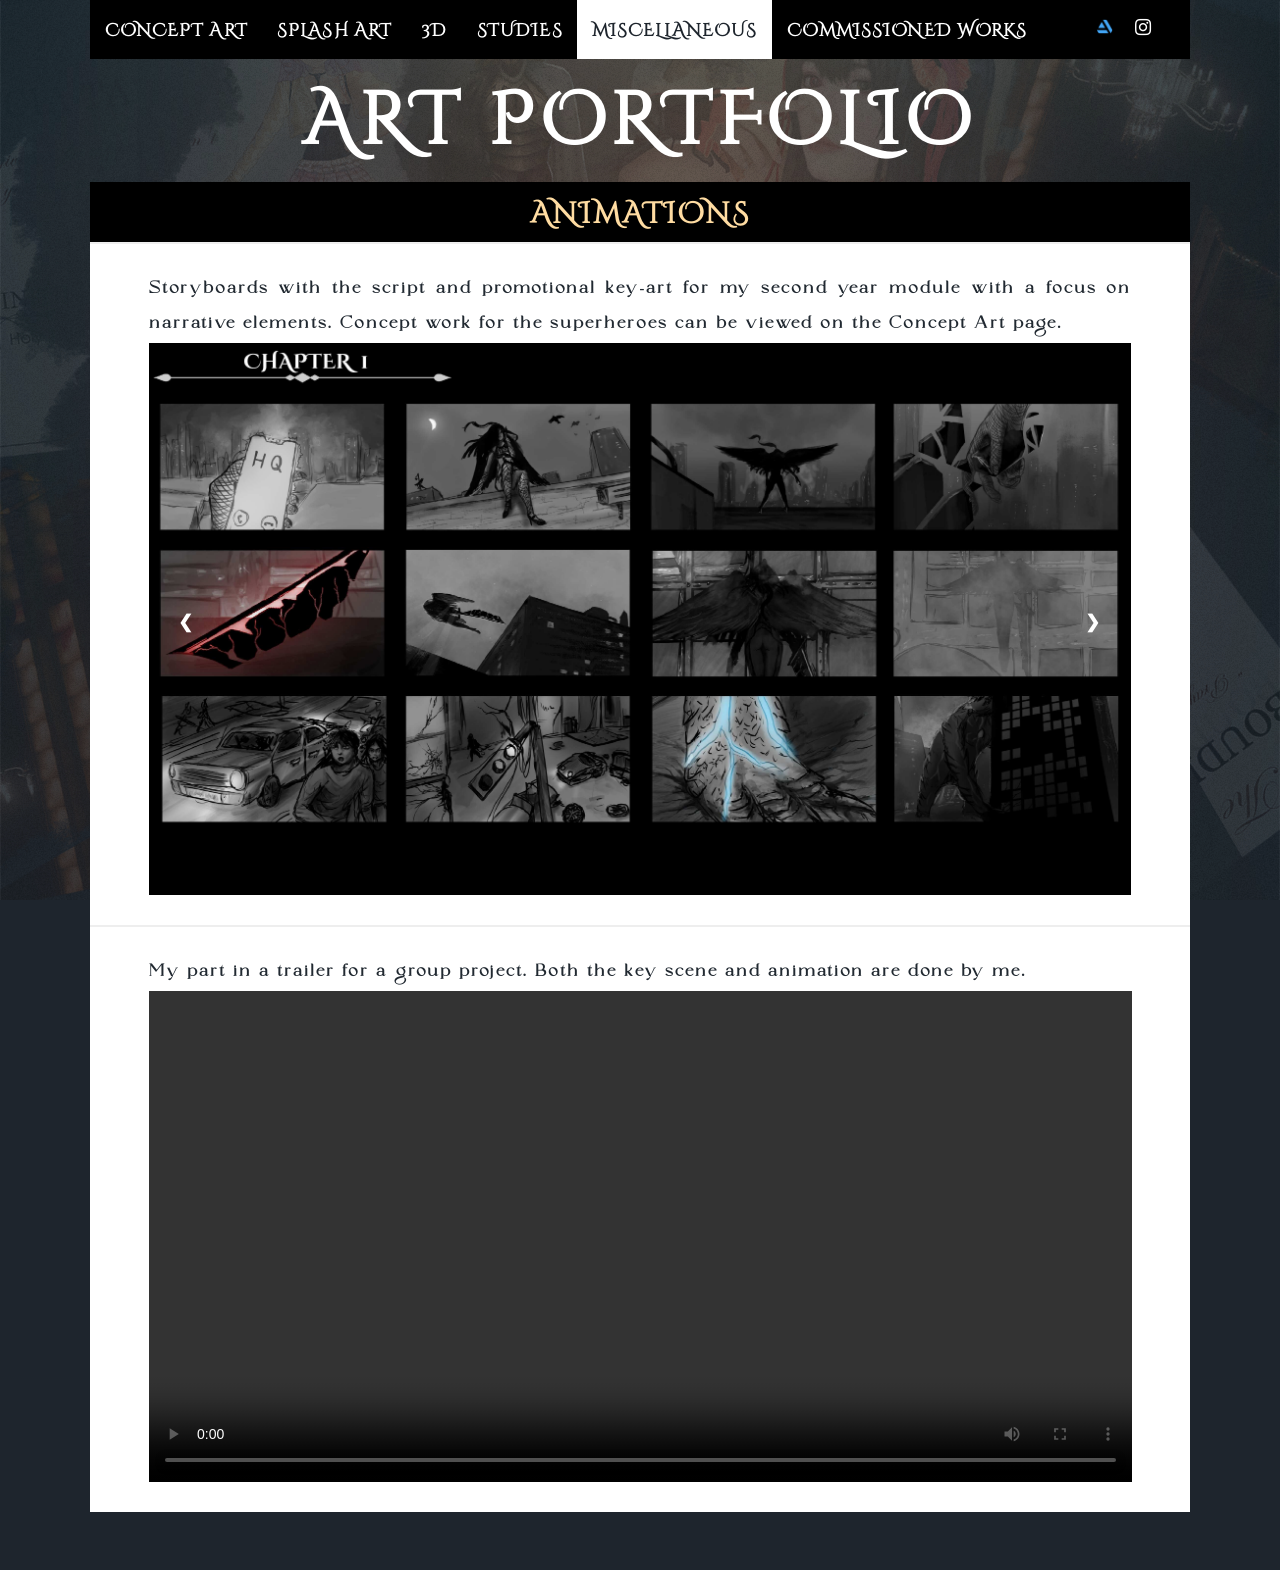
<file: misc.html>
<!DOCTYPE HTML>
<!--
	Credits:
	Massively: html5up.net | @ajlkn
	Free for personal and commercial use under the CCA 3.0 license (html5up.net/license)
-->
<html>
	<head>
		<title>Nirabhra's Art Portfolio | Animations</title>
		<meta charset="utf-8" />
		<meta name="viewport" content="width=device-width, initial-scale=1, user-scalable=no" />
		<link rel="stylesheet" href="assets/css/main.css" />
		<noscript><link rel="stylesheet" href="assets/css/noscript.css" /></noscript>\
		<!-- Preloads -->
		<link rel="preload" href="images/nar/p1.jpg" />
		<link rel="preload" href="images/" />
		<link rel="preload" href="images/" />
		<link rel="preload" href="images/" />
		<link rel="preload" href="images/" />
	</head>
	<body class="is-preload">
		<nav id="nav">
			<ul class="links">
				<li><a href="index.html">Concept Art</a></li>
				<li><a href="splash.html">Splash Art</a></li>
				<li><a href="3d.html">3D</a></li>
				<li><a href="studies.html">Studies</a></li>
				<li class="active"><a href="misc.html">Miscellaneous</a></li>
				<li><a href="commissions.html">Commissioned Works</a></li>
			</ul>
			<ul class="icons">
				<li><a href="https://www.artstation.com/nirabhra" style="border: none" target="_blank"><img src="station.png" style="max-width: 1.2rem; margin-top: 1.2rem" /></a></li>
				<li><a href="#" class="icon brands fa-instagram"><span class="label">Instagram</span></a></li>
			</ul>
		</nav>
			<div id="wrapper" class="fade-in">
					<div id="intro">
						<h1>ART PORTFOLIO</h1>
						<!--
						<ul class="actions">
							<li><a href="#header" class="button icon solid solo fa-arrow-down scrolly">Continue</a></li>
						</ul>
					-->
					</div>
					<!--
						<header id="header">
						<a href="index.html" class="logo">Massively</a>
					</header>
				-->
				<!-- Main -->
					<div id="main">
						<header class="major">
							<h2 id="concept">Animations</h2>
						</header>

						<div class="slideshow">
							<p>Storyboards with the script and promotional key-art for my second year module with a focus on narrative elements. Concept work for the superheroes can be viewed on the Concept Art page.</p>
							<div style="position: sticky">
							<img class="image main s1" src="images/nar/p1.jpg" />
							<img class="image main s1" src="images/nar/p2.jpg" />
							<img class="image main s1" src="images/nar/p3.jpg" />
							<img class="image main s1" src="images/nar/p4.jpg" />
							<img class="image main s1" src="images/nar/p5.jpg" />
							<img class="image main s1" src="images/nar/p6.jpg" />
							<img class="image main s1" src="images/nar/p7.jpg" />
							<img class="image main s1" src="images/nar/ch1.jpg" />
							<img class="image main s1" src="images/nar/ch2.jpg" />
							<img class="image main s1" src="images/nar/ch3.jpg" />
							<img class="image main s1" src="images/nar/ch4.jpg" />
							<a class="prev" onclick="plusSlides(-1, 0)">&#10094;</a><div style="position:relative !important"></div>
							<a class="next" onclick="plusSlides(1, 0)">&#10095;</a>		
							</div>						
						</div>

						<div class="slideshow">
							<p>My part in a trailer for a group project. Both the key scene and animation are done by me.</p>					
                            <video class="image main" controls autoplay>
                                <source src="images/trailer.mp4" type="video/mp4">
                                Error: Your browser does not support the video tag.
                            </video>
						</div>

			</div>
		<!-- Scripts  -->
		 	<script>
				let slideIndex = [1];
				let slideId = ["s1"]
				showSlides(1, 0);

				function plusSlides(n, no) {
					showSlides(slideIndex[no] += n, no);
				}

				function showSlides(n, no) {
					let i;
					let x = document.getElementsByClassName(slideId[no]);
					if (n > x.length) {slideIndex[no] = 1}    
					if (n < 1) {slideIndex[no] = x.length}
					for (i = 0; i < x.length; i++) {
						x[i].style.display = "none";  
					}
					x[slideIndex[no]-1].style.display = "block";  
				}
			</script>
			<script src="assets/js/jquery.min.js"></script>
			<script src="assets/js/jquery.scrollex.min.js"></script>
			<script src="assets/js/jquery.scrolly.min.js"></script>
			<script src="assets/js/browser.min.js"></script>
			<script src="assets/js/breakpoints.min.js"></script>
			<script src="assets/js/util.js"></script>
			<script src="assets/js/main.js"></script>
			

						<!-- Posts --
						 		<ul class="actions special">
									<li><a href="#" class="button large">Full Story</a></li>
								</ul>
							<section class="posts">
								<article>
									<header>
										<h2><a href="#">Sed magna<br />
										ipsum faucibus</a></h2>
									</header>
									<a href="#" class="image fit"><img src="images/pic02.jpg" alt="" /></a>
									<p>Donec eget ex magna. Interdum et malesuada fames ac ante ipsum primis in faucibus. Pellentesque venenatis dolor imperdiet dolor mattis sagittis magna etiam.</p>
									<ul class="actions special">
										<li><a href="#" class="button">Full Story</a></li>
									</ul>
								</article>
								<article>
									<header>
										<span class="date">April 22, 2017</span>
										<h2><a href="#">Primis eget<br />
										imperdiet lorem</a></h2>
									</header>
									<a href="#" class="image fit"><img src="images/pic03.jpg" alt="" /></a>
									<p>Donec eget ex magna. Interdum et malesuada fames ac ante ipsum primis in faucibus. Pellentesque venenatis dolor imperdiet dolor mattis sagittis magna etiam.</p>
									<ul class="actions special">
										<li><a href="#" class="button">Full Story</a></li>
									</ul>
								</article>
								<article>
									<header>
										<span class="date">April 18, 2017</span>
										<h2><a href="#">Ante mattis<br />
										interdum dolor</a></h2>
									</header>
									<a href="#" class="image fit"><img src="images/pic04.jpg" alt="" /></a>
									<p>Donec eget ex magna. Interdum et malesuada fames ac ante ipsum primis in faucibus. Pellentesque venenatis dolor imperdiet dolor mattis sagittis magna etiam.</p>
									<ul class="actions special">
										<li><a href="#" class="button">Full Story</a></li>
									</ul>
								</article>
								<article>
									<header>
										<span class="date">April 14, 2017</span>
										<h2><a href="#">Tempus sed<br />
										nulla imperdiet</a></h2>
									</header>
									<a href="#" class="image fit"><img src="images/pic05.jpg" alt="" /></a>
									<p>Donec eget ex magna. Interdum et malesuada fames ac ante ipsum primis in faucibus. Pellentesque venenatis dolor imperdiet dolor mattis sagittis magna etiam.</p>
									<ul class="actions special">
										<li><a href="#" class="button">Full Story</a></li>
									</ul>
								</article>
								<article>
									<header>
										<span class="date">April 11, 2017</span>
										<h2><a href="#">Odio magna<br />
										sed consectetur</a></h2>
									</header>
									<a href="#" class="image fit"><img src="images/pic06.jpg" alt="" /></a>
									<p>Donec eget ex magna. Interdum et malesuada fames ac ante ipsum primis in faucibus. Pellentesque venenatis dolor imperdiet dolor mattis sagittis magna etiam.</p>
									<ul class="actions special">
										<li><a href="#" class="button">Full Story</a></li>
									</ul>
								</article>
								<article>
									<header>
										<span class="date">April 7, 2017</span>
										<h2><a href="#">Augue lorem<br />
										primis vestibulum</a></h2>
									</header>
									<a href="#" class="image fit"><img src="images/pic07.jpg" alt="" /></a>
									<p>Donec eget ex magna. Interdum et malesuada fames ac ante ipsum primis in faucibus. Pellentesque venenatis dolor imperdiet dolor mattis sagittis magna etiam.</p>
									<ul class="actions special">
										<li><a href="#" class="button">Full Story</a></li>
									</ul>
								</article>
							</section>
						-->
						<!-- Footer --
							<footer>
								<div class="pagination">
									<--<a href="#" class="previous">Prev</a>--
									<a href="#" class="page active">1</a>
									<a href="#" class="page">2</a>
									<a href="#" class="page">3</a>
									<span class="extra">&hellip;</span>
									<a href="#" class="page">8</a>
									<a href="#" class="page">9</a>
									<a href="#" class="page">10</a>
									<a href="#" class="next">Next</a>
								</div>
							</footer>

					</div>

				<-- Footer --
					<footer id="footer">
						<section>
							<form method="post" action="#">
								<div class="fields">
									<div class="field">
										<label for="name">Name</label>
										<input type="text" name="name" id="name" />
									</div>
									<div class="field">
										<label for="email">Email</label>
										<input type="text" name="email" id="email" />
									</div>
									<div class="field">
										<label for="message">Message</label>
										<textarea name="message" id="message" rows="3"></textarea>
									</div>
								</div>
								<ul class="actions">
									<li><input type="submit" value="Send Message" /></li>
								</ul>
							</form>
						</section>
						<section class="split contact">
							<section class="alt">
								<h3>Address</h3>
								<p>1234 Somewhere Road #87257<br />
								Nashville, TN 00000-0000</p>
							</section>
							<section>
								<h3>Phone</h3>
								<p><a href="#">(000) 000-0000</a></p>
							</section>
							<section>
								<h3>Email</h3>
								<p><a href="#">info@untitled.tld</a></p>
							</section>
							<section>
								<h3>Social</h3>
								<ul class="icons alt">
									<li><a href="#" class="icon brands alt fa-twitter"><span class="label">Twitter</span></a></li>
									<li><a href="#" class="icon brands alt fa-facebook-f"><span class="label">Facebook</span></a></li>
									<li><a href="#" class="icon brands alt fa-instagram"><span class="label">Instagram</span></a></li>
									<li><a href="#" class="icon brands alt fa-github"><span class="label">GitHub</span></a></li>
								</ul>
							</section>
						</section>
					</footer>

				<-- Copyright --
					<div id="copyright">
						<ul><li>&copy; Untitled</li><li>Design: <a href="https://html5up.net">HTML5 UP</a></li></ul>
					</div>
				-->
	</body>

</html>
</file>
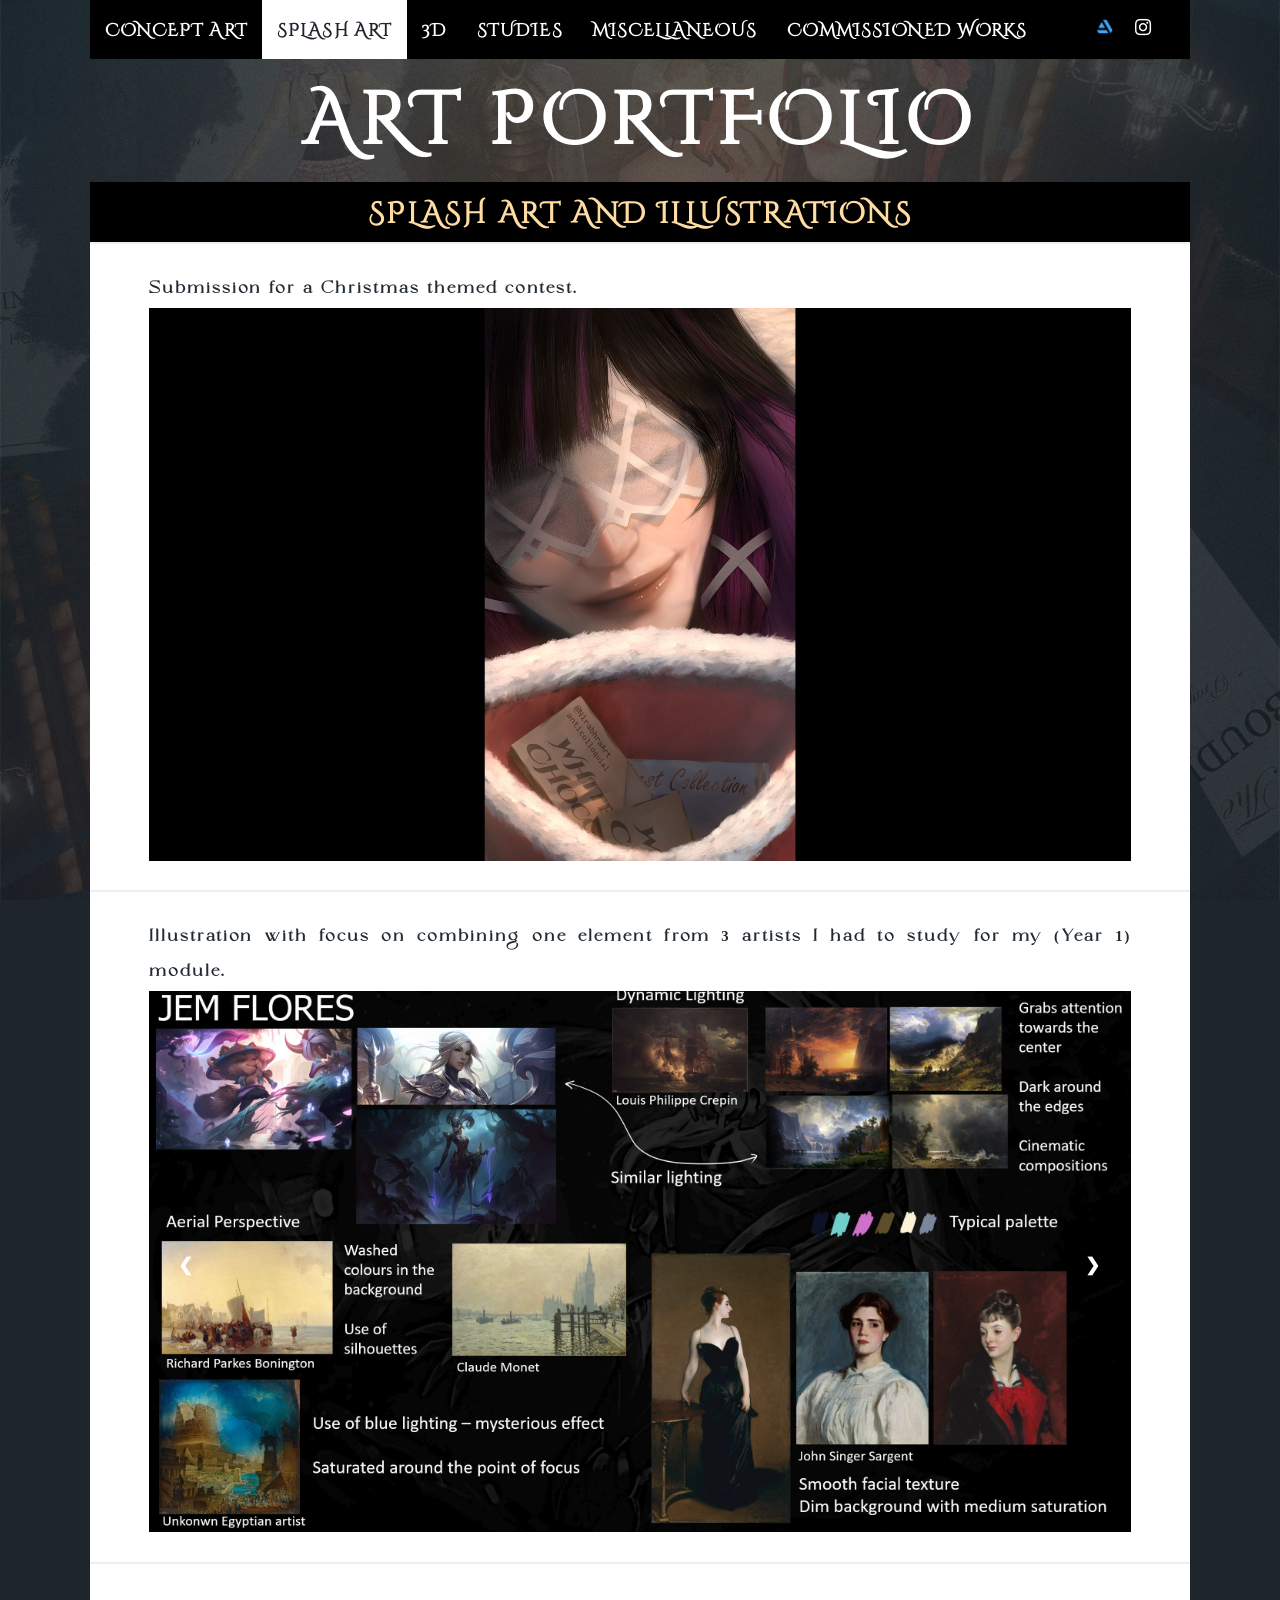
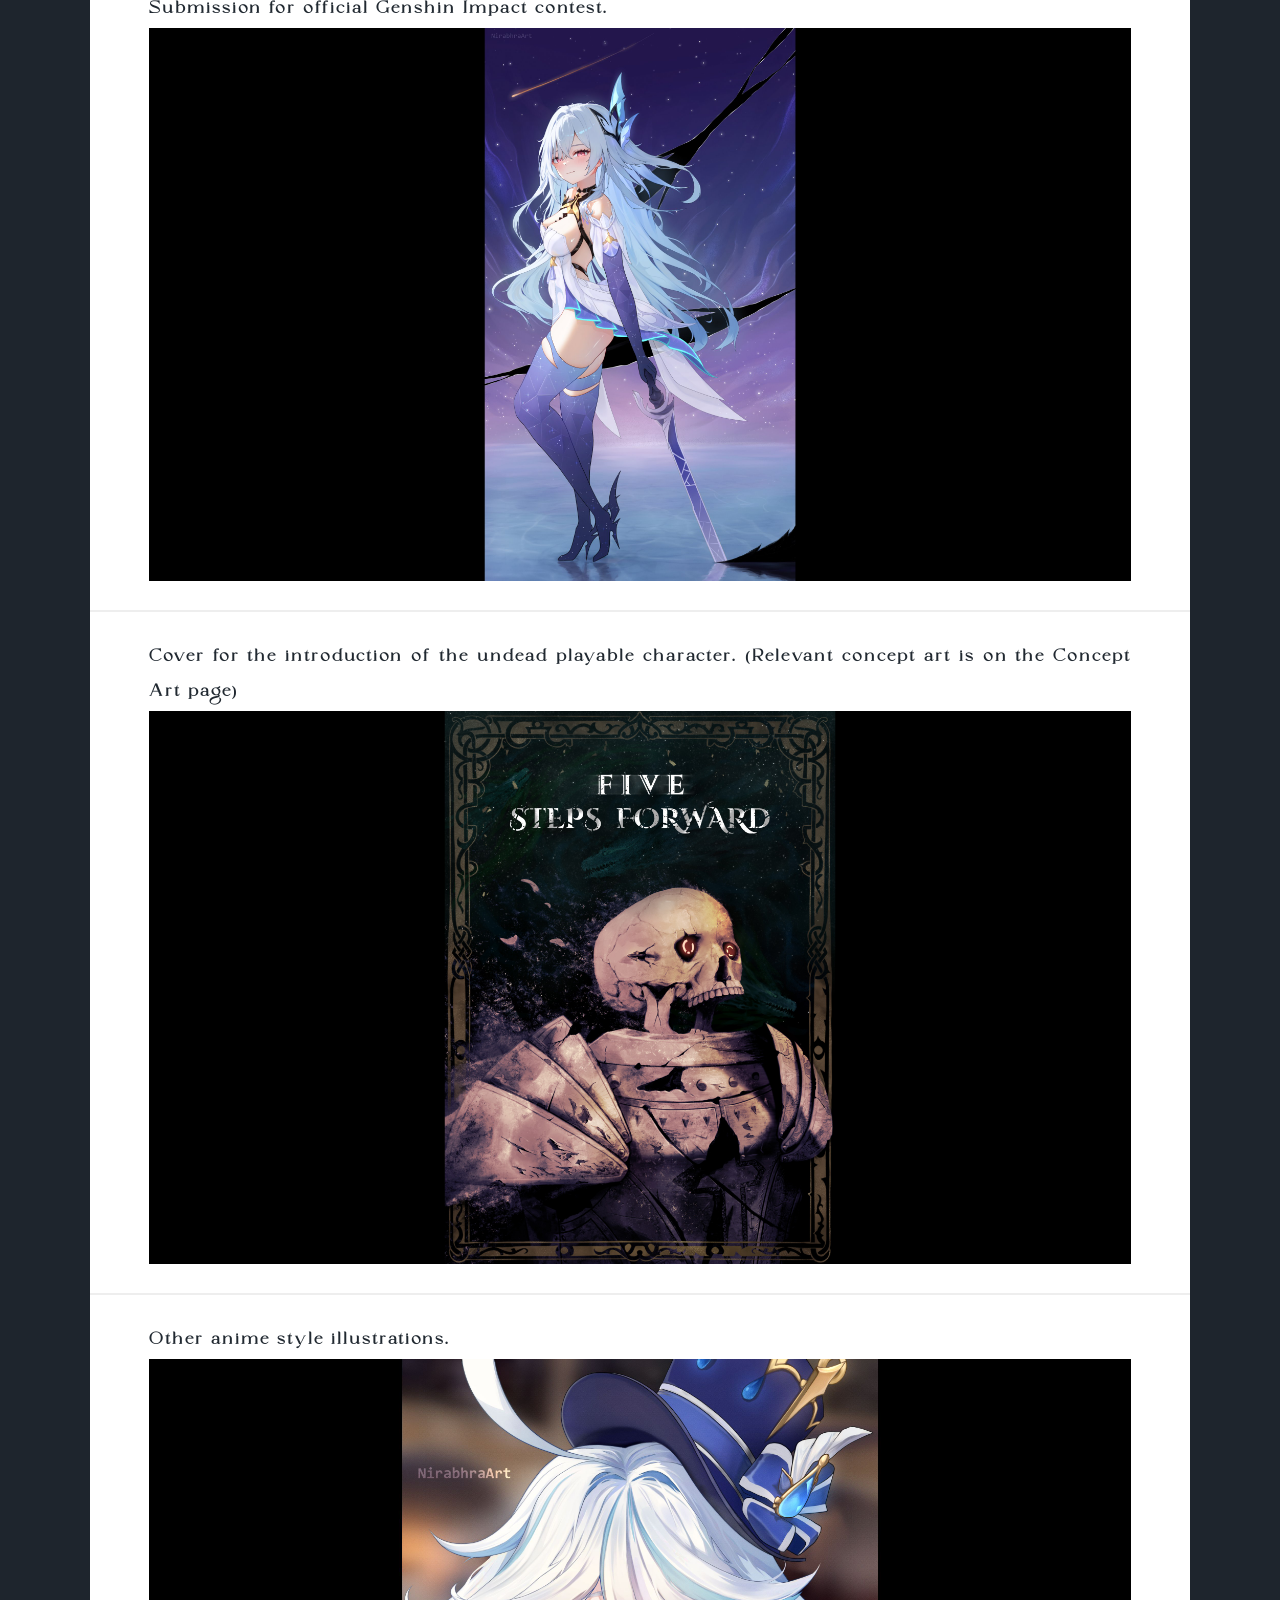
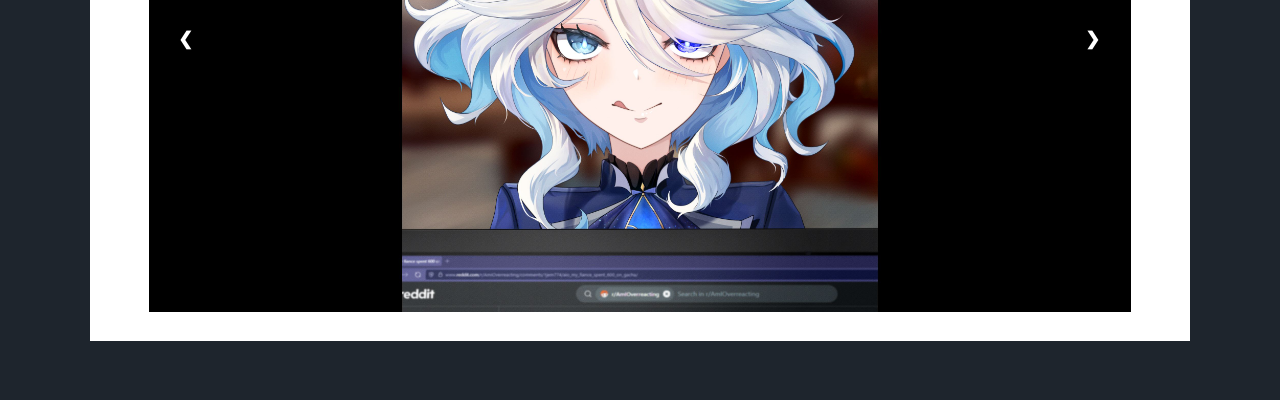
<file: splash.html>
<!DOCTYPE HTML>
<!--
	Credits:
	Massively: html5up.net | @ajlkn
	Free for personal and commercial use under the CCA 3.0 license (html5up.net/license)
-->
<html>
	<head>
		<title>Nirabhra's Art Portfolio | Splash Art</title>
		<meta charset="utf-8" />
		<meta name="viewport" content="width=device-width, initial-scale=1, user-scalable=no" />
		<link rel="stylesheet" href="assets/css/main.css" />
		<noscript><link rel="stylesheet" href="assets/css/noscript.css" /></noscript>\
		<!-- Preloads -->
		<link rel="preload" as="image" href="images/halfway/halfway.jpg" />
		<link rel="preload" as="image" href="images/halfway/halfway_1.jpg" />
		<link rel="preload" as="image" href="images/halfway/halfway_2.jpg" />
		<link rel="preload" as="image" href="images/halfway/halfway_3.jpg" />
		<link rel="preload" as="image" href="images/halfway/halfway_4.jpg" />
		<link rel="preload" as="image" href="images/halfway/halfway_5.jpg" />
		<link rel="preload" as="image" href="images/skelly/cover.jpg" />
		<link rel="preload" as="image" href="images/warrior.jpg" />
		<link rel="preload" as="image" href="images/thermic/thermic.jpg" />
		<link rel="preload" as="image" href="images/samurai/samurai_8.jpg" />
		<link rel="preload" as="image" href="images/skirk.jpg" />
		<link rel="preload" as="image" href="images/frontlever.jpg" />
		<link rel="preload" as="image" href="images/furina.jpg" />
	</head>
	<body class="is-preload">
		<nav id="nav">
			<ul class="links">
				<li><a href="index.html">Concept Art</a></li>
				<li class="active"><a href="splash.html">Splash Art</a></li>
				<li><a href="3d.html">3D</a></li>
				<li><a href="studies.html">Studies</a></li>
				<li><a href="misc.html">Miscellaneous</a></li>
				<li><a href="commissions.html">Commissioned Works</a></li>
			</ul>
			<ul class="icons">
				<li><a href="https://www.artstation.com/nirabhra" style="border: none" target="_blank"><img src="station.png" style="max-width: 1.2rem; margin-top: 1.2rem" /></a></li>
				<li><a href="#" class="icon brands fa-instagram"><span class="label">Instagram</span></a></li>
			</ul>
		</nav>
			<div id="wrapper" class="fade-in">
					<div id="intro">
						<h1>ART PORTFOLIO</h1>
						<!--
						<ul class="actions">
							<li><a href="#header" class="button icon solid solo fa-arrow-down scrolly">Continue</a></li>
						</ul>
					-->
					</div>
					<!--
						<header id="header">
						<a href="index.html" class="logo">Massively</a>
					</header>
				-->
				<!-- Main -->
					<div id="main">
						<header class="major">
							<h2 id="concept">Splash Art and Illustrations</h2>
						</header>
						
						<div class="slideshow">
							<p>Submission for a Christmas themed contest.</p>
							<img class="image main" src="images/columbina.jpg" />
						</div>

						<div class="slideshow">
							<p>Illustration with focus on combining one element from 3 artists I had to study for my (Year 1) module.</p>
							<div style="position: sticky">
							<img class="image main s1" src="images/halfway/halfway_1.jpg" />
							<img class="image main s1" src="images/halfway/halfway_2.jpg" />
							<img class="image main s1" src="images/halfway/halfway_3.jpg" />
							<img class="image main s1" src="images/halfway/halfway_4.jpg" />
							<img class="image main s1" src="images/halfway/halfway_5.jpg" />
							<img class="image main s1" src="images/halfway/halfway.jpg" />
							<a class="prev" onclick="plusSlides(-1, 0)">&#10094;</a>
							<a class="next" onclick="plusSlides(1, 0)">&#10095;</a>		
						</div>						
						</div>

						<div class="slideshow">
							<p>Submission for official Genshin Impact contest.</p>
							<img class="image main" src="images/skirk.jpg" />
						</div>

						<div class="slideshow">
							<p>Cover for the introduction of the undead playable character. (Relevant concept art is on the Concept Art page)</p>
							<img class="image main" src="images/skelly/cover.jpg" />
						</div>


						<div class="slideshow">
							<p>Other anime style illustrations.</p>
							<div style="position: sticky">
							<img class="image main s4" src="images/furina.jpg" />
							<img class="image main s4" src="images/frontlever.jpg" />
							<a class="prev" onclick="plusSlides(-1, 3)">&#10094;</a>
							<a class="next" onclick="plusSlides(1, 3)">&#10095;</a>
						</div>
						</div>

						<!--
						<div class="slideshow">
							<p>Book cover design after finishing concept art for the characters.</p>
							<div style="position: sticky">
							<img class="image main s3" src="images/thermic/thermic.jpg" />
							<img class="image main s3" src="images/thermic/thermic_1.jpg" />
							<img class="image main s3" src="images/thermic/thermic_2.jpg" />
							<img class="image main s3" src="images/thermic/thermic_3.jpg" />
							<img class="image main s3" src="images/thermic/thermic_4.jpg" />
							<a class="prev" onclick="plusSlides(-1, 2)">&#10094;</a>
							<a class="next" onclick="plusSlides(1, 2)">&#10095;</a>
						</div>
						</div>						
						
						<div class="slideshow">
							<p>Final illustration for a (Year 1) module with focus on composition.</p>
							<div style="position: sticky">
							<img class="image main s2" src="images/samurai/samurai_8.jpg" />
							<img class="image main s2" src="images/samurai/samurai.jpg" />
							<img class="image main s2" src="images/samurai/samurai_1.jpg" />
							<img class="image main s2" src="images/samurai/samurai_2.jpg" />
							<img class="image main s2" src="images/samurai/samurai_3.jpg" />
							<img class="image main s2" src="images/samurai/samurai_4.jpg" />
							<img class="image main s2" src="images/samurai/samurai_5.jpg" />
							<img class="image main s2" src="images/samurai/samurai_6.jpg" />
							<a class="prev" onclick="plusSlides(-1, 1)">&#10094;</a>
							<a class="next" onclick="plusSlides(1, 1)">&#10095;</a>
						</div>
						</div>
-->

			</div>
		<!-- Scripts -->
		 	<script>
				let slideIndex = [1,1,1,1];
				let slideId = ["s1", "s2", "s3","s4"]
				showSlides(1, 0);

				
				showSlides(1, 3);

				function plusSlides(n, no) {
					showSlides(slideIndex[no] += n, no);
				}

				function showSlides(n, no) {
					let i;
					let x = document.getElementsByClassName(slideId[no]);
					if (n > x.length) {slideIndex[no] = 1}    
					if (n < 1) {slideIndex[no] = x.length}
					for (i = 0; i < x.length; i++) {
						x[i].style.display = "none";  
					}
					x[slideIndex[no]-1].style.display = "block";  
				}
			</script>
			<script src="assets/js/jquery.min.js"></script>
			<script src="assets/js/jquery.scrollex.min.js"></script>
			<script src="assets/js/jquery.scrolly.min.js"></script>
			<script src="assets/js/browser.min.js"></script>
			<script src="assets/js/breakpoints.min.js"></script>
			<script src="assets/js/util.js"></script>
			<script src="assets/js/main.js"></script>
			

						<!-- Posts --
						 		<ul class="actions special">
									<li><a href="#" class="button large">Full Story</a></li>
								</ul>
							<section class="posts">
								<article>
									<header>
										<h2><a href="#">Sed magna<br />
										ipsum faucibus</a></h2>
									</header>
									<a href="#" class="image fit"><img src="images/pic02.jpg" alt="" /></a>
									<p>Donec eget ex magna. Interdum et malesuada fames ac ante ipsum primis in faucibus. Pellentesque venenatis dolor imperdiet dolor mattis sagittis magna etiam.</p>
									<ul class="actions special">
										<li><a href="#" class="button">Full Story</a></li>
									</ul>
								</article>
								<article>
									<header>
										<span class="date">April 22, 2017</span>
										<h2><a href="#">Primis eget<br />
										imperdiet lorem</a></h2>
									</header>
									<a href="#" class="image fit"><img src="images/pic03.jpg" alt="" /></a>
									<p>Donec eget ex magna. Interdum et malesuada fames ac ante ipsum primis in faucibus. Pellentesque venenatis dolor imperdiet dolor mattis sagittis magna etiam.</p>
									<ul class="actions special">
										<li><a href="#" class="button">Full Story</a></li>
									</ul>
								</article>
								<article>
									<header>
										<span class="date">April 18, 2017</span>
										<h2><a href="#">Ante mattis<br />
										interdum dolor</a></h2>
									</header>
									<a href="#" class="image fit"><img src="images/pic04.jpg" alt="" /></a>
									<p>Donec eget ex magna. Interdum et malesuada fames ac ante ipsum primis in faucibus. Pellentesque venenatis dolor imperdiet dolor mattis sagittis magna etiam.</p>
									<ul class="actions special">
										<li><a href="#" class="button">Full Story</a></li>
									</ul>
								</article>
								<article>
									<header>
										<span class="date">April 14, 2017</span>
										<h2><a href="#">Tempus sed<br />
										nulla imperdiet</a></h2>
									</header>
									<a href="#" class="image fit"><img src="images/pic05.jpg" alt="" /></a>
									<p>Donec eget ex magna. Interdum et malesuada fames ac ante ipsum primis in faucibus. Pellentesque venenatis dolor imperdiet dolor mattis sagittis magna etiam.</p>
									<ul class="actions special">
										<li><a href="#" class="button">Full Story</a></li>
									</ul>
								</article>
								<article>
									<header>
										<span class="date">April 11, 2017</span>
										<h2><a href="#">Odio magna<br />
										sed consectetur</a></h2>
									</header>
									<a href="#" class="image fit"><img src="images/pic06.jpg" alt="" /></a>
									<p>Donec eget ex magna. Interdum et malesuada fames ac ante ipsum primis in faucibus. Pellentesque venenatis dolor imperdiet dolor mattis sagittis magna etiam.</p>
									<ul class="actions special">
										<li><a href="#" class="button">Full Story</a></li>
									</ul>
								</article>
								<article>
									<header>
										<span class="date">April 7, 2017</span>
										<h2><a href="#">Augue lorem<br />
										primis vestibulum</a></h2>
									</header>
									<a href="#" class="image fit"><img src="images/pic07.jpg" alt="" /></a>
									<p>Donec eget ex magna. Interdum et malesuada fames ac ante ipsum primis in faucibus. Pellentesque venenatis dolor imperdiet dolor mattis sagittis magna etiam.</p>
									<ul class="actions special">
										<li><a href="#" class="button">Full Story</a></li>
									</ul>
								</article>
							</section>
						-->
						<!-- Footer --
							<footer>
								<div class="pagination">
									<--<a href="#" class="previous">Prev</a>--
									<a href="#" class="page active">1</a>
									<a href="#" class="page">2</a>
									<a href="#" class="page">3</a>
									<span class="extra">&hellip;</span>
									<a href="#" class="page">8</a>
									<a href="#" class="page">9</a>
									<a href="#" class="page">10</a>
									<a href="#" class="next">Next</a>
								</div>
							</footer>

					</div>

				<-- Footer --
					<footer id="footer">
						<section>
							<form method="post" action="#">
								<div class="fields">
									<div class="field">
										<label for="name">Name</label>
										<input type="text" name="name" id="name" />
									</div>
									<div class="field">
										<label for="email">Email</label>
										<input type="text" name="email" id="email" />
									</div>
									<div class="field">
										<label for="message">Message</label>
										<textarea name="message" id="message" rows="3"></textarea>
									</div>
								</div>
								<ul class="actions">
									<li><input type="submit" value="Send Message" /></li>
								</ul>
							</form>
						</section>
						<section class="split contact">
							<section class="alt">
								<h3>Address</h3>
								<p>1234 Somewhere Road #87257<br />
								Nashville, TN 00000-0000</p>
							</section>
							<section>
								<h3>Phone</h3>
								<p><a href="#">(000) 000-0000</a></p>
							</section>
							<section>
								<h3>Email</h3>
								<p><a href="#">info@untitled.tld</a></p>
							</section>
							<section>
								<h3>Social</h3>
								<ul class="icons alt">
									<li><a href="#" class="icon brands alt fa-twitter"><span class="label">Twitter</span></a></li>
									<li><a href="#" class="icon brands alt fa-facebook-f"><span class="label">Facebook</span></a></li>
									<li><a href="#" class="icon brands alt fa-instagram"><span class="label">Instagram</span></a></li>
									<li><a href="#" class="icon brands alt fa-github"><span class="label">GitHub</span></a></li>
								</ul>
							</section>
						</section>
					</footer>

				<-- Copyright --
					<div id="copyright">
						<ul><li>&copy; Untitled</li><li>Design: <a href="https://html5up.net">HTML5 UP</a></li></ul>
					</div>
				-->
	</body>

</html>
</file>
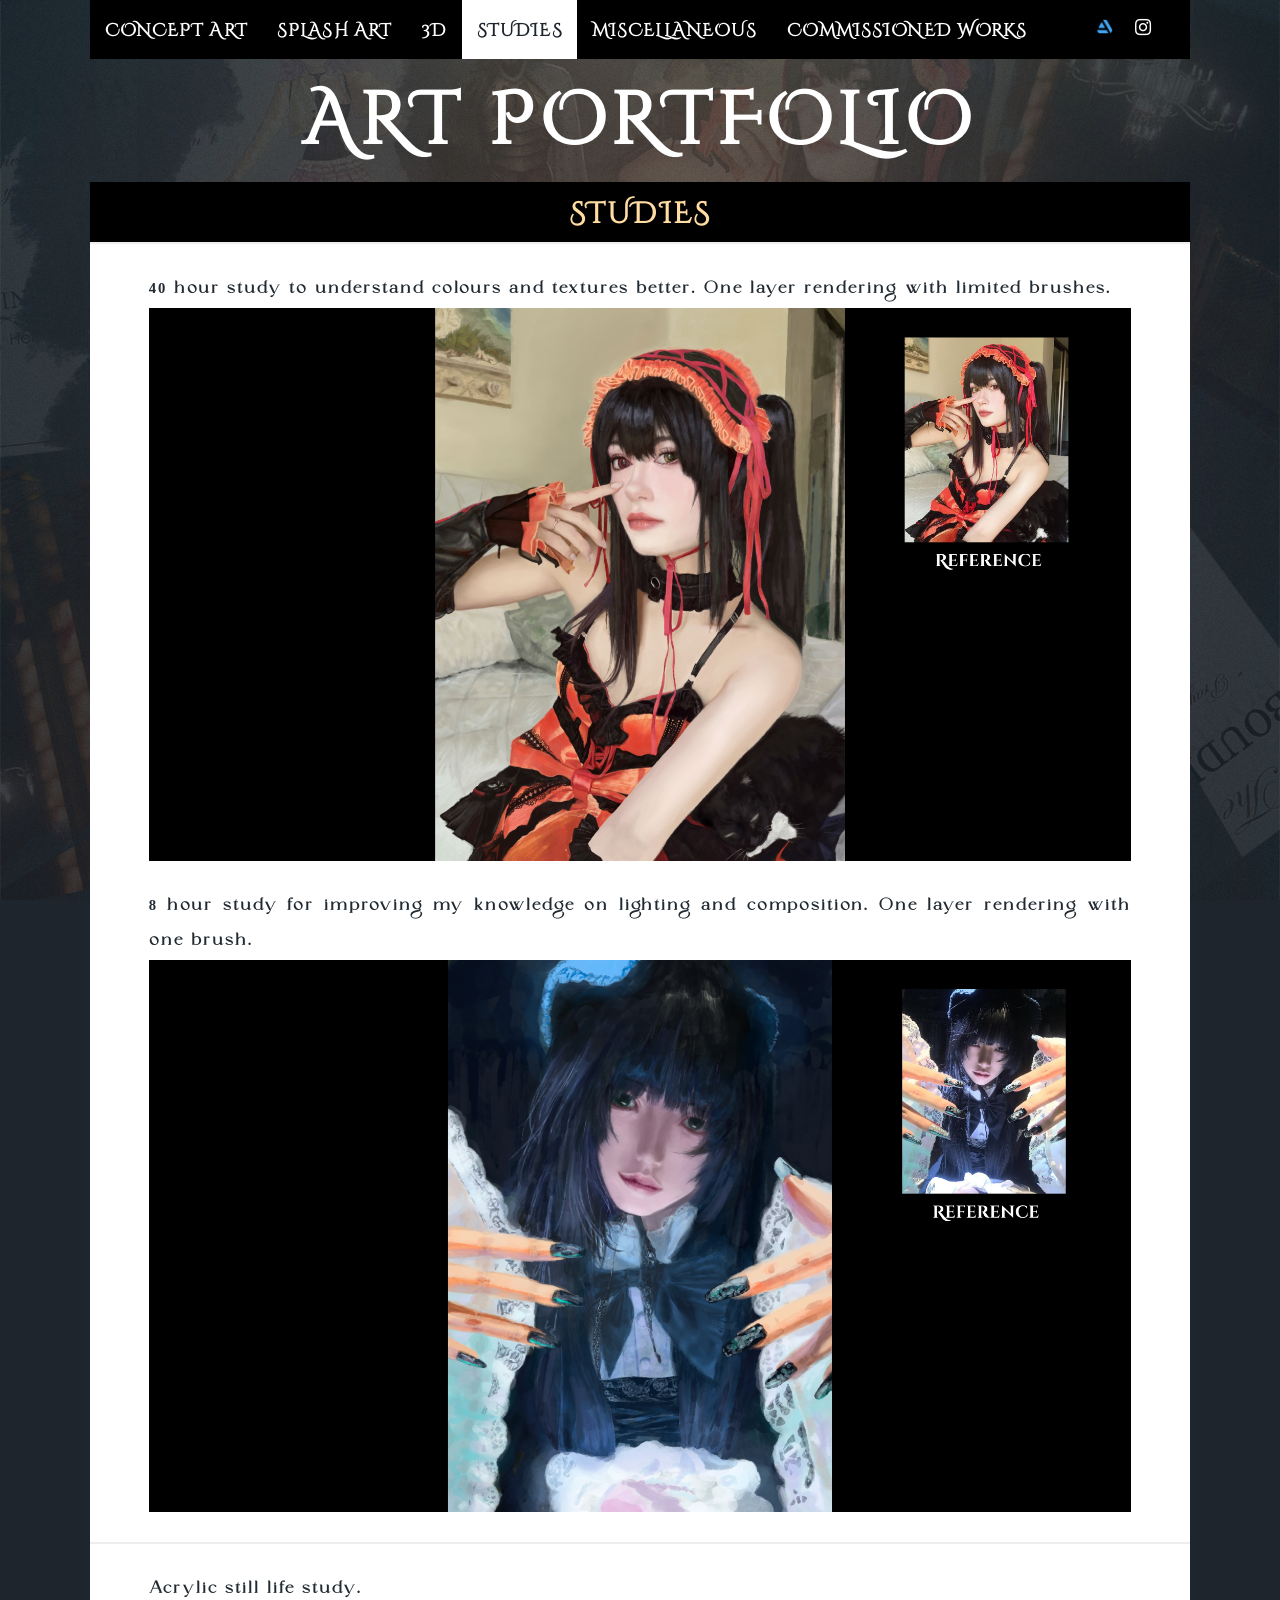
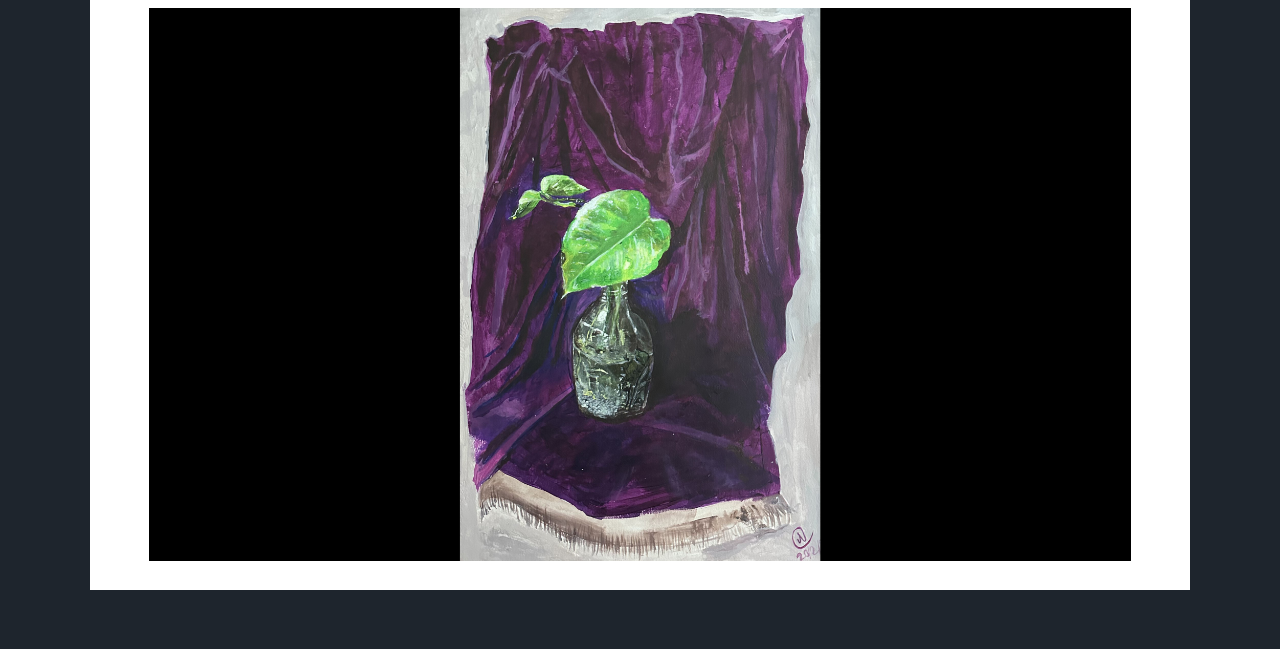
<file: studies.html>
<!DOCTYPE HTML>
<!--
	Credits:
	Massively: html5up.net | @ajlkn
	Free for personal and commercial use under the CCA 3.0 license (html5up.net/license)
-->
<html>
	<head>
		<title>Nirabhra's Art Portfolio | Studies</title>
		<meta charset="utf-8" />
		<meta name="viewport" content="width=device-width, initial-scale=1, user-scalable=no" />
		<link rel="stylesheet" href="assets/css/main.css" />
		<noscript><link rel="stylesheet" href="assets/css/noscript.css" /></noscript>\
		<!-- Preloads -->
		<link rel="preload" href="images/" />
		<link rel="preload" href="images/" />
		<link rel="preload" href="images/" />
		<link rel="preload" href="images/" />
		<link rel="preload" href="images/" />
	</head>
	<body class="is-preload">
		<nav id="nav">
			<ul class="links">
				<li><a href="index.html">Concept Art</a></li>
				<li><a href="splash.html">Splash Art</a></li>
				<li><a href="3d.html">3D</a></li>
				<li class="active"><a href="studies.html">Studies</a></li>
				<li><a href="misc.html">Miscellaneous</a></li>
				<li><a href="commissions.html">Commissioned Works</a></li>
			</ul>
			<ul class="icons">
				<li><a href="https://www.artstation.com/nirabhra" style="border: none" target="_blank"><img src="station.png" style="max-width: 1.2rem; margin-top: 1.2rem" /></a></li>
				<li><a href="#" class="icon brands fa-instagram"><span class="label">Instagram</span></a></li>
			</ul>
		</nav>
			<div id="wrapper" class="fade-in">
					<div id="intro">
						<h1>ART PORTFOLIO</h1>
						<!--
						<ul class="actions">
							<li><a href="#header" class="button icon solid solo fa-arrow-down scrolly">Continue</a></li>
						</ul>
					-->
					</div>
					<!--
						<header id="header">
						<a href="index.html" class="logo">Massively</a>
					</header>
				-->
				<!-- Main -->
					<div id="main">
						<header class="major">
							<h2 id="concept">Studies</h2>
						</header>

						<div class="slideshow">
							<p>40 hour study to understand colours and textures better. One layer rendering with limited brushes.</p>					
                            <img class="image main" src="images/kurumi.jpg" />
						</div>
						<div class="slideshow" style="padding-top: 0; border: none;">
							<p>8 hour study for improving my knowledge on lighting and composition. One layer rendering with one brush.</p>
							<img class="image main" src="images/bleakgrave.jpg" />
						</div>

						<div class="slideshow">
							<p>Acrylic still life study.</p>					
                            <img class="image main" src="images/plant.jpg" />
						</div>
			</div>
		<!-- Scripts
		 	<script>
				let slideIndex = [1,1,1,1];
				let slideId = ["s1", "s2", "s3","s4"]
				showSlides(1, 0);
				showSlides(1, 1);
				showSlides(1, 2);
				showSlides(1, 3);

				function plusSlides(n, no) {
					showSlides(slideIndex[no] += n, no);
				}

				function showSlides(n, no) {
					let i;
					let x = document.getElementsByClassName(slideId[no]);
					if (n > x.length) {slideIndex[no] = 1}    
					if (n < 1) {slideIndex[no] = x.length}
					for (i = 0; i < x.length; i++) {
						x[i].style.display = "none";  
					}
					x[slideIndex[no]-1].style.display = "block";  
				}  -->
			</script>
			<script src="assets/js/jquery.min.js"></script>
			<script src="assets/js/jquery.scrollex.min.js"></script>
			<script src="assets/js/jquery.scrolly.min.js"></script>
			<script src="assets/js/browser.min.js"></script>
			<script src="assets/js/breakpoints.min.js"></script>
			<script src="assets/js/util.js"></script>
			<script src="assets/js/main.js"></script>
			

						<!-- Posts --
						 		<ul class="actions special">
									<li><a href="#" class="button large">Full Story</a></li>
								</ul>
							<section class="posts">
								<article>
									<header>
										<h2><a href="#">Sed magna<br />
										ipsum faucibus</a></h2>
									</header>
									<a href="#" class="image fit"><img src="images/pic02.jpg" alt="" /></a>
									<p>Donec eget ex magna. Interdum et malesuada fames ac ante ipsum primis in faucibus. Pellentesque venenatis dolor imperdiet dolor mattis sagittis magna etiam.</p>
									<ul class="actions special">
										<li><a href="#" class="button">Full Story</a></li>
									</ul>
								</article>
								<article>
									<header>
										<span class="date">April 22, 2017</span>
										<h2><a href="#">Primis eget<br />
										imperdiet lorem</a></h2>
									</header>
									<a href="#" class="image fit"><img src="images/pic03.jpg" alt="" /></a>
									<p>Donec eget ex magna. Interdum et malesuada fames ac ante ipsum primis in faucibus. Pellentesque venenatis dolor imperdiet dolor mattis sagittis magna etiam.</p>
									<ul class="actions special">
										<li><a href="#" class="button">Full Story</a></li>
									</ul>
								</article>
								<article>
									<header>
										<span class="date">April 18, 2017</span>
										<h2><a href="#">Ante mattis<br />
										interdum dolor</a></h2>
									</header>
									<a href="#" class="image fit"><img src="images/pic04.jpg" alt="" /></a>
									<p>Donec eget ex magna. Interdum et malesuada fames ac ante ipsum primis in faucibus. Pellentesque venenatis dolor imperdiet dolor mattis sagittis magna etiam.</p>
									<ul class="actions special">
										<li><a href="#" class="button">Full Story</a></li>
									</ul>
								</article>
								<article>
									<header>
										<span class="date">April 14, 2017</span>
										<h2><a href="#">Tempus sed<br />
										nulla imperdiet</a></h2>
									</header>
									<a href="#" class="image fit"><img src="images/pic05.jpg" alt="" /></a>
									<p>Donec eget ex magna. Interdum et malesuada fames ac ante ipsum primis in faucibus. Pellentesque venenatis dolor imperdiet dolor mattis sagittis magna etiam.</p>
									<ul class="actions special">
										<li><a href="#" class="button">Full Story</a></li>
									</ul>
								</article>
								<article>
									<header>
										<span class="date">April 11, 2017</span>
										<h2><a href="#">Odio magna<br />
										sed consectetur</a></h2>
									</header>
									<a href="#" class="image fit"><img src="images/pic06.jpg" alt="" /></a>
									<p>Donec eget ex magna. Interdum et malesuada fames ac ante ipsum primis in faucibus. Pellentesque venenatis dolor imperdiet dolor mattis sagittis magna etiam.</p>
									<ul class="actions special">
										<li><a href="#" class="button">Full Story</a></li>
									</ul>
								</article>
								<article>
									<header>
										<span class="date">April 7, 2017</span>
										<h2><a href="#">Augue lorem<br />
										primis vestibulum</a></h2>
									</header>
									<a href="#" class="image fit"><img src="images/pic07.jpg" alt="" /></a>
									<p>Donec eget ex magna. Interdum et malesuada fames ac ante ipsum primis in faucibus. Pellentesque venenatis dolor imperdiet dolor mattis sagittis magna etiam.</p>
									<ul class="actions special">
										<li><a href="#" class="button">Full Story</a></li>
									</ul>
								</article>
							</section>
						-->
						<!-- Footer --
							<footer>
								<div class="pagination">
									<--<a href="#" class="previous">Prev</a>--
									<a href="#" class="page active">1</a>
									<a href="#" class="page">2</a>
									<a href="#" class="page">3</a>
									<span class="extra">&hellip;</span>
									<a href="#" class="page">8</a>
									<a href="#" class="page">9</a>
									<a href="#" class="page">10</a>
									<a href="#" class="next">Next</a>
								</div>
							</footer>

					</div>

				<-- Footer --
					<footer id="footer">
						<section>
							<form method="post" action="#">
								<div class="fields">
									<div class="field">
										<label for="name">Name</label>
										<input type="text" name="name" id="name" />
									</div>
									<div class="field">
										<label for="email">Email</label>
										<input type="text" name="email" id="email" />
									</div>
									<div class="field">
										<label for="message">Message</label>
										<textarea name="message" id="message" rows="3"></textarea>
									</div>
								</div>
								<ul class="actions">
									<li><input type="submit" value="Send Message" /></li>
								</ul>
							</form>
						</section>
						<section class="split contact">
							<section class="alt">
								<h3>Address</h3>
								<p>1234 Somewhere Road #87257<br />
								Nashville, TN 00000-0000</p>
							</section>
							<section>
								<h3>Phone</h3>
								<p><a href="#">(000) 000-0000</a></p>
							</section>
							<section>
								<h3>Email</h3>
								<p><a href="#">info@untitled.tld</a></p>
							</section>
							<section>
								<h3>Social</h3>
								<ul class="icons alt">
									<li><a href="#" class="icon brands alt fa-twitter"><span class="label">Twitter</span></a></li>
									<li><a href="#" class="icon brands alt fa-facebook-f"><span class="label">Facebook</span></a></li>
									<li><a href="#" class="icon brands alt fa-instagram"><span class="label">Instagram</span></a></li>
									<li><a href="#" class="icon brands alt fa-github"><span class="label">GitHub</span></a></li>
								</ul>
							</section>
						</section>
					</footer>

				<-- Copyright --
					<div id="copyright">
						<ul><li>&copy; Untitled</li><li>Design: <a href="https://html5up.net">HTML5 UP</a></li></ul>
					</div>
				-->
	</body>

</html>
</file>
<file: assets/css/main.css>
@import url(fontawesome-all.min.css);
@import url("https://fonts.googleapis.com/css?family=Merriweather:300,700,300italic,700italic|Source+Sans+Pro:900");

@font-face {
	font-family: 'kugile';
	src: url('kugile.ttf');
}

@font-face {
    font-family: 'cinzel';
    src: url('cinzel.otf');
}

html {
	scroll-behavior: smooth;
}

.slideshow {
  max-width: 100%;
  position: relative;
  margin: auto;
}

.slideshow img {
	margin-top: 0 !important;
}

.prev, .next {
  cursor: pointer;
  position: absolute;
  top: 50%;
  width: auto;
  padding: 2rem;
  margin-top: -3rem;
  color: white;
  font-weight: bold;
  font-size: 18px;
  transition: 0.6s ease;
  border-radius: 0 3px 3px 0;
  user-select: none;
  border-color: transparent !important;
}

.next {
  right: 0;
  /*margin-right: 4rem;*/
  border-radius: 3px 0 0 3px;
}

.prev:hover, .next:hover {
  background-color: #f1f1f1;
  color: black;
}



/*
	template credits:
	Massively by HTML5 UP html5up.net | @ajlkn
	Free for personal and commercial use under the CCA 3.0 license (html5up.net/license)
*/

html, body, div, span, applet, object,
iframe, h1, h2, h3, h4, h5, h6, p, blockquote,
pre, a, abbr, acronym, address, big, cite,
code, del, dfn, em, img, ins, kbd, q, s, samp,
small, strike, strong, sub, sup, tt, var, b,
u, i, center, dl, dt, dd, ol, ul, li, fieldset,
form, label, legend, table, caption, tbody,
tfoot, thead, tr, th, td, article, aside,
canvas, details, embed, figure, figcaption,
footer, header, hgroup, menu, nav, output, ruby,
section, summary, time, mark, audio, video {
	margin: 0;
	padding: 0;
	border: 0;
	font-size: 100%;
	font: inherit;
	vertical-align: baseline;}

article, aside, details, figcaption, figure,
footer, header, hgroup, menu, nav, section {
	display: block;}

body {
	line-height: 1;
}

ol, ul {
	list-style: none;
}

blockquote, q {
	quotes: none;
}

	blockquote:before, blockquote:after, q:before, q:after {
		content: '';
		content: none;
	}

table {
	border-collapse: collapse;
	border-spacing: 0;
}

body {
	-webkit-text-size-adjust: none;
}

mark {
	background-color: transparent;
	color: inherit;
}

input::-moz-focus-inner {
	border: 0;
	padding: 0;
}

input, select, textarea {
	-moz-appearance: none;
	-webkit-appearance: none;
	-ms-appearance: none;
	appearance: none;
}

/* Basic */

	@-ms-viewport {
		width: device-width;
	}

	body {
		-ms-overflow-style: scrollbar;
	}

	@media screen and (max-width: 480px) {

		html, body {
			min-width: 320px;
		}

	}

	html {
		box-sizing: border-box;
	}

	*, *:before, *:after {
		box-sizing: inherit;
	}

	body {
		background-color: #1e252d;
	}

		body.is-preload *, body.is-preload *:before, body.is-preload *:after {
			-moz-animation: none !important;
			-webkit-animation: none !important;
			-ms-animation: none !important;
			animation: none !important;
			-moz-transition: none !important;
			-webkit-transition: none !important;
			-ms-transition: none !important;
			transition: none !important;
		}

/* Type */

	html {
		font-size: 16pt;
	}

		@media screen and (max-width: 1680px) {

			html {
				font-size: 12pt;
			}

		}

		@media screen and (max-width: 1280px) {

			html {
				font-size: 11pt;
			}

		}

		@media screen and (max-width: 360px) {

			html {
				font-size: 10pt;
			}

		}

	body {
		color: #212931;
	}

	body, input, select, textarea {
		font-family: "kugile", Georgia, serif;
		letter-spacing: 2px;
		font-weight: 900;
		font-size: 1rem;
		line-height: 2.375;
	}

	a {
		-moz-transition: color 0.2s ease-in-out, background-color 0.2s ease-in-out, border-color 0.2s ease-in-out, box-shadow 0.2s ease-in-out;
		-webkit-transition: color 0.2s ease-in-out, background-color 0.2s ease-in-out, border-color 0.2s ease-in-out, box-shadow 0.2s ease-in-out;
		-ms-transition: color 0.2s ease-in-out, background-color 0.2s ease-in-out, border-color 0.2s ease-in-out, box-shadow 0.2s ease-in-out;
		transition: color 0.2s ease-in-out, background-color 0.2s ease-in-out, border-color 0.2s ease-in-out, box-shadow 0.2s ease-in-out;
		border-bottom: dotted 1px;
		text-decoration: none;
	}

		a:hover {
			border-bottom-color: transparent;
		}

	strong, b {
		font-weight: 600;
	}

	em, i {
		font-style: italic;
	}

	p {
		text-align: justify;
		margin: 0 0 0 0;
	}

	h1, h2, h3, h4, h5, h6 {
		/*
		font-family: "Source Sans Pro", Helvetica, sans-serif;
		*/
		font-family: "cinzel", Helvetica, sans-serif;
		font-weight: 900;
		line-height: 1.5;
		letter-spacing: 0.075em;
		text-transform: uppercase;
		margin: 0 0 1rem 0;
	}

		h1 a, h2 a, h3 a, h4 a, h5 a, h6 a {
			border-bottom: 0;
			color: inherit;
			text-decoration: none;
		}

	h1 {
		font-size: 4rem;
		line-height: 1.1;
		margin: 0 0 0 0;
	}

	h2 {
		font-size: 2rem;
		line-height: 1.3;
		margin: 0 0 1.5rem 0;
	}

	h3 {
		font-size: 1.25rem;
		margin: 0 0 1.5rem 0;
	}

	h4 {
		font-size: 1rem;
	}

	h5 {
		font-size: 0.9rem;
	}

	h6 {
		font-size: 0.8rem;
	}

	sub {
		font-size: 0.8rem;
		position: relative;
		top: 0.5rem;
	}

	sup {
		font-size: 0.8rem;
		position: relative;
		top: -0.5rem;
	}

	blockquote {
		border-left: solid 4px;
		font-style: italic;
		margin: 0 0 2rem 0;
		padding: 0.5rem 0 0.5rem 2rem;
	}

	code {
		border: solid 2px;
		font-family: "Courier New", monospace;
		font-size: 0.9rem;
		margin: 0 0.25rem;
		padding: 0.25rem 0.65rem;
	}

	pre {
		-webkit-overflow-scrolling: touch;
		font-family: "Courier New", monospace;
		font-size: 0.9rem;
		margin: 0 0 2rem 0;
	}

		pre code {
			display: block;
			line-height: 1.75;
			padding: 1rem 1.5rem;
			overflow-x: auto;
		}

	hr {
		border: 0;
		border-bottom: solid 2px;
		margin: 3rem 0;
	}

		hr.major {
			margin: 5rem 0;
		}

	.align-left {
		text-align: left;
	}

	.align-center {
		text-align: center;
	}

	.align-right {
		text-align: right;
	}

	input, select, textarea {
		color: #212931;
	}

	a {
		color: #212931;
		border-bottom-color: rgba(33, 41, 49, 0.5);
	}

		a:hover {
			border-bottom-color: transparent;
			color: #18bfef !important;
		}

	strong, b {
		color: #212931;
	}

	h1, h2, h3, h4, h5, h6 {
		color: #ffdca2;
	}

	blockquote {
		border-left-color: #eeeeee;
	}

	code {
		background: rgba(220, 220, 220, 0.25);
		border-color: #eeeeee;
	}

	hr {
		border-bottom-color: #eeeeee;
	}

/* Row */

	.row {
		display: flex;
		flex-wrap: wrap;
		box-sizing: border-box;
		align-items: stretch;
	}

		.row > * {
			box-sizing: border-box;
		}

		.row.gtr-uniform > * > :last-child {
			margin-bottom: 0;
		}

		.row.aln-left {
			justify-content: flex-start;
		}

		.row.aln-center {
			justify-content: center;
		}

		.row.aln-right {
			justify-content: flex-end;
		}

		.row.aln-top {
			align-items: flex-start;
		}

		.row.aln-middle {
			align-items: center;
		}

		.row.aln-bottom {
			align-items: flex-end;
		}

		.row > .imp {
			order: -1;
		}

		.row > .col-1 {
			width: 8.33333%;
		}

		.row > .off-1 {
			margin-left: 8.33333%;
		}

		.row > .col-2 {
			width: 16.66667%;
		}

		.row > .off-2 {
			margin-left: 16.66667%;
		}

		.row > .col-3 {
			width: 25%;
		}

		.row > .off-3 {
			margin-left: 25%;
		}

		.row > .col-4 {
			width: 33.33333%;
		}

		.row > .off-4 {
			margin-left: 33.33333%;
		}

		.row > .col-5 {
			width: 41.66667%;
		}

		.row > .off-5 {
			margin-left: 41.66667%;
		}

		.row > .col-6 {
			width: 50%;
		}

		.row > .off-6 {
			margin-left: 50%;
		}

		.row > .col-7 {
			width: 58.33333%;
		}

		.row > .off-7 {
			margin-left: 58.33333%;
		}

		.row > .col-8 {
			width: 66.66667%;
		}

		.row > .off-8 {
			margin-left: 66.66667%;
		}

		.row > .col-9 {
			width: 75%;
		}

		.row > .off-9 {
			margin-left: 75%;
		}

		.row > .col-10 {
			width: 83.33333%;
		}

		.row > .off-10 {
			margin-left: 83.33333%;
		}

		.row > .col-11 {
			width: 91.66667%;
		}

		.row > .off-11 {
			margin-left: 91.66667%;
		}

		.row > .col-12 {
			width: 100%;
		}

		.row > .off-12 {
			margin-left: 100%;
		}

		.row.gtr-0 {
			margin-top: 0;
			margin-left: 0rem;
		}

			.row.gtr-0 > * {
				padding: 0 0 0 0rem;
			}

			.row.gtr-0.gtr-uniform {
				margin-top: 0rem;
			}

				.row.gtr-0.gtr-uniform > * {
					padding-top: 0rem;
				}

		.row.gtr-25 {
			margin-top: 0;
			margin-left: -0.375rem;
		}

			.row.gtr-25 > * {
				padding: 0 0 0 0.375rem;
			}

			.row.gtr-25.gtr-uniform {
				margin-top: -0.375rem;
			}

				.row.gtr-25.gtr-uniform > * {
					padding-top: 0.375rem;
				}

		.row.gtr-50 {
			margin-top: 0;
			margin-left: -0.75rem;
		}

			.row.gtr-50 > * {
				padding: 0 0 0 0.75rem;
			}

			.row.gtr-50.gtr-uniform {
				margin-top: -0.75rem;
			}

				.row.gtr-50.gtr-uniform > * {
					padding-top: 0.75rem;
				}

		.row {
			margin-top: 0;
			margin-left: -1.5rem;
		}

			.row > * {
				padding: 0 0 0 1.5rem;
			}

			.row.gtr-uniform {
				margin-top: -1.5rem;
			}

				.row.gtr-uniform > * {
					padding-top: 1.5rem;
				}

		.row.gtr-150 {
			margin-top: 0;
			margin-left: -2.25rem;
		}

			.row.gtr-150 > * {
				padding: 0 0 0 2.25rem;
			}

			.row.gtr-150.gtr-uniform {
				margin-top: -2.25rem;
			}

				.row.gtr-150.gtr-uniform > * {
					padding-top: 2.25rem;
				}

		.row.gtr-200 {
			margin-top: 0;
			margin-left: -3rem;
		}

			.row.gtr-200 > * {
				padding: 0 0 0 3rem;
			}

			.row.gtr-200.gtr-uniform {
				margin-top: -3rem;
			}

				.row.gtr-200.gtr-uniform > * {
					padding-top: 3rem;
				}

		@media screen and (max-width: 1680px) {

			.row {
				display: flex;
				flex-wrap: wrap;
				box-sizing: border-box;
				align-items: stretch;
			}

				.row > * {
					box-sizing: border-box;
				}

				.row.gtr-uniform > * > :last-child {
					margin-bottom: 0;
				}

				.row.aln-left {
					justify-content: flex-start;
				}

				.row.aln-center {
					justify-content: center;
				}

				.row.aln-right {
					justify-content: flex-end;
				}

				.row.aln-top {
					align-items: flex-start;
				}

				.row.aln-middle {
					align-items: center;
				}

				.row.aln-bottom {
					align-items: flex-end;
				}

				.row > .imp-xlarge {
					order: -1;
				}

				.row > .col-1-xlarge {
					width: 8.33333%;
				}

				.row > .off-1-xlarge {
					margin-left: 8.33333%;
				}

				.row > .col-2-xlarge {
					width: 16.66667%;
				}

				.row > .off-2-xlarge {
					margin-left: 16.66667%;
				}

				.row > .col-3-xlarge {
					width: 25%;
				}

				.row > .off-3-xlarge {
					margin-left: 25%;
				}

				.row > .col-4-xlarge {
					width: 33.33333%;
				}

				.row > .off-4-xlarge {
					margin-left: 33.33333%;
				}

				.row > .col-5-xlarge {
					width: 41.66667%;
				}

				.row > .off-5-xlarge {
					margin-left: 41.66667%;
				}

				.row > .col-6-xlarge {
					width: 50%;
				}

				.row > .off-6-xlarge {
					margin-left: 50%;
				}

				.row > .col-7-xlarge {
					width: 58.33333%;
				}

				.row > .off-7-xlarge {
					margin-left: 58.33333%;
				}

				.row > .col-8-xlarge {
					width: 66.66667%;
				}

				.row > .off-8-xlarge {
					margin-left: 66.66667%;
				}

				.row > .col-9-xlarge {
					width: 75%;
				}

				.row > .off-9-xlarge {
					margin-left: 75%;
				}

				.row > .col-10-xlarge {
					width: 83.33333%;
				}

				.row > .off-10-xlarge {
					margin-left: 83.33333%;
				}

				.row > .col-11-xlarge {
					width: 91.66667%;
				}

				.row > .off-11-xlarge {
					margin-left: 91.66667%;
				}

				.row > .col-12-xlarge {
					width: 100%;
				}

				.row > .off-12-xlarge {
					margin-left: 100%;
				}

				.row.gtr-0 {
					margin-top: 0;
					margin-left: 0rem;
				}

					.row.gtr-0 > * {
						padding: 0 0 0 0rem;
					}

					.row.gtr-0.gtr-uniform {
						margin-top: 0rem;
					}

						.row.gtr-0.gtr-uniform > * {
							padding-top: 0rem;
						}

				.row.gtr-25 {
					margin-top: 0;
					margin-left: -0.375rem;
				}

					.row.gtr-25 > * {
						padding: 0 0 0 0.375rem;
					}

					.row.gtr-25.gtr-uniform {
						margin-top: -0.375rem;
					}

						.row.gtr-25.gtr-uniform > * {
							padding-top: 0.375rem;
						}

				.row.gtr-50 {
					margin-top: 0;
					margin-left: -0.75rem;
				}

					.row.gtr-50 > * {
						padding: 0 0 0 0.75rem;
					}

					.row.gtr-50.gtr-uniform {
						margin-top: -0.75rem;
					}

						.row.gtr-50.gtr-uniform > * {
							padding-top: 0.75rem;
						}

				.row {
					margin-top: 0;
					margin-left: -1.5rem;
				}

					.row > * {
						padding: 0 0 0 1.5rem;
					}

					.row.gtr-uniform {
						margin-top: -1.5rem;
					}

						.row.gtr-uniform > * {
							padding-top: 1.5rem;
						}

				.row.gtr-150 {
					margin-top: 0;
					margin-left: -2.25rem;
				}

					.row.gtr-150 > * {
						padding: 0 0 0 2.25rem;
					}

					.row.gtr-150.gtr-uniform {
						margin-top: -2.25rem;
					}

						.row.gtr-150.gtr-uniform > * {
							padding-top: 2.25rem;
						}

				.row.gtr-200 {
					margin-top: 0;
					margin-left: -3rem;
				}

					.row.gtr-200 > * {
						padding: 0 0 0 3rem;
					}

					.row.gtr-200.gtr-uniform {
						margin-top: -3rem;
					}

						.row.gtr-200.gtr-uniform > * {
							padding-top: 3rem;
						}

		}

		@media screen and (max-width: 1280px) {

			.row {
				display: flex;
				flex-wrap: wrap;
				box-sizing: border-box;
				align-items: stretch;
			}

				.row > * {
					box-sizing: border-box;
				}

				.row.gtr-uniform > * > :last-child {
					margin-bottom: 0;
				}

				.row.aln-left {
					justify-content: flex-start;
				}

				.row.aln-center {
					justify-content: center;
				}

				.row.aln-right {
					justify-content: flex-end;
				}

				.row.aln-top {
					align-items: flex-start;
				}

				.row.aln-middle {
					align-items: center;
				}

				.row.aln-bottom {
					align-items: flex-end;
				}

				.row > .imp-large {
					order: -1;
				}

				.row > .col-1-large {
					width: 8.33333%;
				}

				.row > .off-1-large {
					margin-left: 8.33333%;
				}

				.row > .col-2-large {
					width: 16.66667%;
				}

				.row > .off-2-large {
					margin-left: 16.66667%;
				}

				.row > .col-3-large {
					width: 25%;
				}

				.row > .off-3-large {
					margin-left: 25%;
				}

				.row > .col-4-large {
					width: 33.33333%;
				}

				.row > .off-4-large {
					margin-left: 33.33333%;
				}

				.row > .col-5-large {
					width: 41.66667%;
				}

				.row > .off-5-large {
					margin-left: 41.66667%;
				}

				.row > .col-6-large {
					width: 50%;
				}

				.row > .off-6-large {
					margin-left: 50%;
				}

				.row > .col-7-large {
					width: 58.33333%;
				}

				.row > .off-7-large {
					margin-left: 58.33333%;
				}

				.row > .col-8-large {
					width: 66.66667%;
				}

				.row > .off-8-large {
					margin-left: 66.66667%;
				}

				.row > .col-9-large {
					width: 75%;
				}

				.row > .off-9-large {
					margin-left: 75%;
				}

				.row > .col-10-large {
					width: 83.33333%;
				}

				.row > .off-10-large {
					margin-left: 83.33333%;
				}

				.row > .col-11-large {
					width: 91.66667%;
				}

				.row > .off-11-large {
					margin-left: 91.66667%;
				}

				.row > .col-12-large {
					width: 100%;
				}

				.row > .off-12-large {
					margin-left: 100%;
				}

				.row.gtr-0 {
					margin-top: 0;
					margin-left: 0rem;
				}

					.row.gtr-0 > * {
						padding: 0 0 0 0rem;
					}

					.row.gtr-0.gtr-uniform {
						margin-top: 0rem;
					}

						.row.gtr-0.gtr-uniform > * {
							padding-top: 0rem;
						}

				.row.gtr-25 {
					margin-top: 0;
					margin-left: -0.375rem;
				}

					.row.gtr-25 > * {
						padding: 0 0 0 0.375rem;
					}

					.row.gtr-25.gtr-uniform {
						margin-top: -0.375rem;
					}

						.row.gtr-25.gtr-uniform > * {
							padding-top: 0.375rem;
						}

				.row.gtr-50 {
					margin-top: 0;
					margin-left: -0.75rem;
				}

					.row.gtr-50 > * {
						padding: 0 0 0 0.75rem;
					}

					.row.gtr-50.gtr-uniform {
						margin-top: -0.75rem;
					}

						.row.gtr-50.gtr-uniform > * {
							padding-top: 0.75rem;
						}

				.row {
					margin-top: 0;
					margin-left: -1.5rem;
				}

					.row > * {
						padding: 0 0 0 1.5rem;
					}

					.row.gtr-uniform {
						margin-top: -1.5rem;
					}

						.row.gtr-uniform > * {
							padding-top: 1.5rem;
						}

				.row.gtr-150 {
					margin-top: 0;
					margin-left: -2.25rem;
				}

					.row.gtr-150 > * {
						padding: 0 0 0 2.25rem;
					}

					.row.gtr-150.gtr-uniform {
						margin-top: -2.25rem;
					}

						.row.gtr-150.gtr-uniform > * {
							padding-top: 2.25rem;
						}

				.row.gtr-200 {
					margin-top: 0;
					margin-left: -3rem;
				}

					.row.gtr-200 > * {
						padding: 0 0 0 3rem;
					}

					.row.gtr-200.gtr-uniform {
						margin-top: -3rem;
					}

						.row.gtr-200.gtr-uniform > * {
							padding-top: 3rem;
						}

		}

		@media screen and (max-width: 980px) {

			.row {
				display: flex;
				flex-wrap: wrap;
				box-sizing: border-box;
				align-items: stretch;
			}

				.row > * {
					box-sizing: border-box;
				}

				.row.gtr-uniform > * > :last-child {
					margin-bottom: 0;
				}

				.row.aln-left {
					justify-content: flex-start;
				}

				.row.aln-center {
					justify-content: center;
				}

				.row.aln-right {
					justify-content: flex-end;
				}

				.row.aln-top {
					align-items: flex-start;
				}

				.row.aln-middle {
					align-items: center;
				}

				.row.aln-bottom {
					align-items: flex-end;
				}

				.row > .imp-medium {
					order: -1;
				}

				.row > .col-1-medium {
					width: 8.33333%;
				}

				.row > .off-1-medium {
					margin-left: 8.33333%;
				}

				.row > .col-2-medium {
					width: 16.66667%;
				}

				.row > .off-2-medium {
					margin-left: 16.66667%;
				}

				.row > .col-3-medium {
					width: 25%;
				}

				.row > .off-3-medium {
					margin-left: 25%;
				}

				.row > .col-4-medium {
					width: 33.33333%;
				}

				.row > .off-4-medium {
					margin-left: 33.33333%;
				}

				.row > .col-5-medium {
					width: 41.66667%;
				}

				.row > .off-5-medium {
					margin-left: 41.66667%;
				}

				.row > .col-6-medium {
					width: 50%;
				}

				.row > .off-6-medium {
					margin-left: 50%;
				}

				.row > .col-7-medium {
					width: 58.33333%;
				}

				.row > .off-7-medium {
					margin-left: 58.33333%;
				}

				.row > .col-8-medium {
					width: 66.66667%;
				}

				.row > .off-8-medium {
					margin-left: 66.66667%;
				}

				.row > .col-9-medium {
					width: 75%;
				}

				.row > .off-9-medium {
					margin-left: 75%;
				}

				.row > .col-10-medium {
					width: 83.33333%;
				}

				.row > .off-10-medium {
					margin-left: 83.33333%;
				}

				.row > .col-11-medium {
					width: 91.66667%;
				}

				.row > .off-11-medium {
					margin-left: 91.66667%;
				}

				.row > .col-12-medium {
					width: 100%;
				}

				.row > .off-12-medium {
					margin-left: 100%;
				}

				.row.gtr-0 {
					margin-top: 0;
					margin-left: 0rem;
				}

					.row.gtr-0 > * {
						padding: 0 0 0 0rem;
					}

					.row.gtr-0.gtr-uniform {
						margin-top: 0rem;
					}

						.row.gtr-0.gtr-uniform > * {
							padding-top: 0rem;
						}

				.row.gtr-25 {
					margin-top: 0;
					margin-left: -0.375rem;
				}

					.row.gtr-25 > * {
						padding: 0 0 0 0.375rem;
					}

					.row.gtr-25.gtr-uniform {
						margin-top: -0.375rem;
					}

						.row.gtr-25.gtr-uniform > * {
							padding-top: 0.375rem;
						}

				.row.gtr-50 {
					margin-top: 0;
					margin-left: -0.75rem;
				}

					.row.gtr-50 > * {
						padding: 0 0 0 0.75rem;
					}

					.row.gtr-50.gtr-uniform {
						margin-top: -0.75rem;
					}

						.row.gtr-50.gtr-uniform > * {
							padding-top: 0.75rem;
						}

				.row {
					margin-top: 0;
					margin-left: -1.5rem;
				}

					.row > * {
						padding: 0 0 0 1.5rem;
					}

					.row.gtr-uniform {
						margin-top: -1.5rem;
					}

						.row.gtr-uniform > * {
							padding-top: 1.5rem;
						}

				.row.gtr-150 {
					margin-top: 0;
					margin-left: -2.25rem;
				}

					.row.gtr-150 > * {
						padding: 0 0 0 2.25rem;
					}

					.row.gtr-150.gtr-uniform {
						margin-top: -2.25rem;
					}

						.row.gtr-150.gtr-uniform > * {
							padding-top: 2.25rem;
						}

				.row.gtr-200 {
					margin-top: 0;
					margin-left: -3rem;
				}

					.row.gtr-200 > * {
						padding: 0 0 0 3rem;
					}

					.row.gtr-200.gtr-uniform {
						margin-top: -3rem;
					}

						.row.gtr-200.gtr-uniform > * {
							padding-top: 3rem;
						}

		}

		@media screen and (max-width: 736px) {

			.row {
				display: flex;
				flex-wrap: wrap;
				box-sizing: border-box;
				align-items: stretch;
			}

				.row > * {
					box-sizing: border-box;
				}

				.row.gtr-uniform > * > :last-child {
					margin-bottom: 0;
				}

				.row.aln-left {
					justify-content: flex-start;
				}

				.row.aln-center {
					justify-content: center;
				}

				.row.aln-right {
					justify-content: flex-end;
				}

				.row.aln-top {
					align-items: flex-start;
				}

				.row.aln-middle {
					align-items: center;
				}

				.row.aln-bottom {
					align-items: flex-end;
				}

				.row > .imp-small {
					order: -1;
				}

				.row > .col-1-small {
					width: 8.33333%;
				}

				.row > .off-1-small {
					margin-left: 8.33333%;
				}

				.row > .col-2-small {
					width: 16.66667%;
				}

				.row > .off-2-small {
					margin-left: 16.66667%;
				}

				.row > .col-3-small {
					width: 25%;
				}

				.row > .off-3-small {
					margin-left: 25%;
				}

				.row > .col-4-small {
					width: 33.33333%;
				}

				.row > .off-4-small {
					margin-left: 33.33333%;
				}

				.row > .col-5-small {
					width: 41.66667%;
				}

				.row > .off-5-small {
					margin-left: 41.66667%;
				}

				.row > .col-6-small {
					width: 50%;
				}

				.row > .off-6-small {
					margin-left: 50%;
				}

				.row > .col-7-small {
					width: 58.33333%;
				}

				.row > .off-7-small {
					margin-left: 58.33333%;
				}

				.row > .col-8-small {
					width: 66.66667%;
				}

				.row > .off-8-small {
					margin-left: 66.66667%;
				}

				.row > .col-9-small {
					width: 75%;
				}

				.row > .off-9-small {
					margin-left: 75%;
				}

				.row > .col-10-small {
					width: 83.33333%;
				}

				.row > .off-10-small {
					margin-left: 83.33333%;
				}

				.row > .col-11-small {
					width: 91.66667%;
				}

				.row > .off-11-small {
					margin-left: 91.66667%;
				}

				.row > .col-12-small {
					width: 100%;
				}

				.row > .off-12-small {
					margin-left: 100%;
				}

				.row.gtr-0 {
					margin-top: 0;
					margin-left: 0rem;
				}

					.row.gtr-0 > * {
						padding: 0 0 0 0rem;
					}

					.row.gtr-0.gtr-uniform {
						margin-top: 0rem;
					}

						.row.gtr-0.gtr-uniform > * {
							padding-top: 0rem;
						}

				.row.gtr-25 {
					margin-top: 0;
					margin-left: -0.375rem;
				}

					.row.gtr-25 > * {
						padding: 0 0 0 0.375rem;
					}

					.row.gtr-25.gtr-uniform {
						margin-top: -0.375rem;
					}

						.row.gtr-25.gtr-uniform > * {
							padding-top: 0.375rem;
						}

				.row.gtr-50 {
					margin-top: 0;
					margin-left: -0.75rem;
				}

					.row.gtr-50 > * {
						padding: 0 0 0 0.75rem;
					}

					.row.gtr-50.gtr-uniform {
						margin-top: -0.75rem;
					}

						.row.gtr-50.gtr-uniform > * {
							padding-top: 0.75rem;
						}

				.row {
					margin-top: 0;
					margin-left: -1.5rem;
				}

					.row > * {
						padding: 0 0 0 1.5rem;
					}

					.row.gtr-uniform {
						margin-top: -1.5rem;
					}

						.row.gtr-uniform > * {
							padding-top: 1.5rem;
						}

				.row.gtr-150 {
					margin-top: 0;
					margin-left: -2.25rem;
				}

					.row.gtr-150 > * {
						padding: 0 0 0 2.25rem;
					}

					.row.gtr-150.gtr-uniform {
						margin-top: -2.25rem;
					}

						.row.gtr-150.gtr-uniform > * {
							padding-top: 2.25rem;
						}

				.row.gtr-200 {
					margin-top: 0;
					margin-left: -3rem;
				}

					.row.gtr-200 > * {
						padding: 0 0 0 3rem;
					}

					.row.gtr-200.gtr-uniform {
						margin-top: -3rem;
					}

						.row.gtr-200.gtr-uniform > * {
							padding-top: 3rem;
						}

		}

		@media screen and (max-width: 480px) {

			.row {
				display: flex;
				flex-wrap: wrap;
				box-sizing: border-box;
				align-items: stretch;
			}

				.row > * {
					box-sizing: border-box;
				}

				.row.gtr-uniform > * > :last-child {
					margin-bottom: 0;
				}

				.row.aln-left {
					justify-content: flex-start;
				}

				.row.aln-center {
					justify-content: center;
				}

				.row.aln-right {
					justify-content: flex-end;
				}

				.row.aln-top {
					align-items: flex-start;
				}

				.row.aln-middle {
					align-items: center;
				}

				.row.aln-bottom {
					align-items: flex-end;
				}

				.row > .imp-xsmall {
					order: -1;
				}

				.row > .col-1-xsmall {
					width: 8.33333%;
				}

				.row > .off-1-xsmall {
					margin-left: 8.33333%;
				}

				.row > .col-2-xsmall {
					width: 16.66667%;
				}

				.row > .off-2-xsmall {
					margin-left: 16.66667%;
				}

				.row > .col-3-xsmall {
					width: 25%;
				}

				.row > .off-3-xsmall {
					margin-left: 25%;
				}

				.row > .col-4-xsmall {
					width: 33.33333%;
				}

				.row > .off-4-xsmall {
					margin-left: 33.33333%;
				}

				.row > .col-5-xsmall {
					width: 41.66667%;
				}

				.row > .off-5-xsmall {
					margin-left: 41.66667%;
				}

				.row > .col-6-xsmall {
					width: 50%;
				}

				.row > .off-6-xsmall {
					margin-left: 50%;
				}

				.row > .col-7-xsmall {
					width: 58.33333%;
				}

				.row > .off-7-xsmall {
					margin-left: 58.33333%;
				}

				.row > .col-8-xsmall {
					width: 66.66667%;
				}

				.row > .off-8-xsmall {
					margin-left: 66.66667%;
				}

				.row > .col-9-xsmall {
					width: 75%;
				}

				.row > .off-9-xsmall {
					margin-left: 75%;
				}

				.row > .col-10-xsmall {
					width: 83.33333%;
				}

				.row > .off-10-xsmall {
					margin-left: 83.33333%;
				}

				.row > .col-11-xsmall {
					width: 91.66667%;
				}

				.row > .off-11-xsmall {
					margin-left: 91.66667%;
				}

				.row > .col-12-xsmall {
					width: 100%;
				}

				.row > .off-12-xsmall {
					margin-left: 100%;
				}

				.row.gtr-0 {
					margin-top: 0;
					margin-left: 0rem;
				}

					.row.gtr-0 > * {
						padding: 0 0 0 0rem;
					}

					.row.gtr-0.gtr-uniform {
						margin-top: 0rem;
					}

						.row.gtr-0.gtr-uniform > * {
							padding-top: 0rem;
						}

				.row.gtr-25 {
					margin-top: 0;
					margin-left: -0.375rem;
				}

					.row.gtr-25 > * {
						padding: 0 0 0 0.375rem;
					}

					.row.gtr-25.gtr-uniform {
						margin-top: -0.375rem;
					}

						.row.gtr-25.gtr-uniform > * {
							padding-top: 0.375rem;
						}

				.row.gtr-50 {
					margin-top: 0;
					margin-left: -0.75rem;
				}

					.row.gtr-50 > * {
						padding: 0 0 0 0.75rem;
					}

					.row.gtr-50.gtr-uniform {
						margin-top: -0.75rem;
					}

						.row.gtr-50.gtr-uniform > * {
							padding-top: 0.75rem;
						}

				.row {
					margin-top: 0;
					margin-left: -1.5rem;
				}

					.row > * {
						padding: 0 0 0 1.5rem;
					}

					.row.gtr-uniform {
						margin-top: -1.5rem;
					}

						.row.gtr-uniform > * {
							padding-top: 1.5rem;
						}

				.row.gtr-150 {
					margin-top: 0;
					margin-left: -2.25rem;
				}

					.row.gtr-150 > * {
						padding: 0 0 0 2.25rem;
					}

					.row.gtr-150.gtr-uniform {
						margin-top: -2.25rem;
					}

						.row.gtr-150.gtr-uniform > * {
							padding-top: 2.25rem;
						}

				.row.gtr-200 {
					margin-top: 0;
					margin-left: -3rem;
				}

					.row.gtr-200 > * {
						padding: 0 0 0 3rem;
					}

					.row.gtr-200.gtr-uniform {
						margin-top: -3rem;
					}

						.row.gtr-200.gtr-uniform > * {
							padding-top: 3rem;
						}

		}

		@media screen and (max-width: 360px) {

			.row {
				display: flex;
				flex-wrap: wrap;
				box-sizing: border-box;
				align-items: stretch;
			}

				.row > * {
					box-sizing: border-box;
				}

				.row.gtr-uniform > * > :last-child {
					margin-bottom: 0;
				}

				.row.aln-left {
					justify-content: flex-start;
				}

				.row.aln-center {
					justify-content: center;
				}

				.row.aln-right {
					justify-content: flex-end;
				}

				.row.aln-top {
					align-items: flex-start;
				}

				.row.aln-middle {
					align-items: center;
				}

				.row.aln-bottom {
					align-items: flex-end;
				}

				.row > .imp-xxsmall {
					order: -1;
				}

				.row > .col-1-xxsmall {
					width: 8.33333%;
				}

				.row > .off-1-xxsmall {
					margin-left: 8.33333%;
				}

				.row > .col-2-xxsmall {
					width: 16.66667%;
				}

				.row > .off-2-xxsmall {
					margin-left: 16.66667%;
				}

				.row > .col-3-xxsmall {
					width: 25%;
				}

				.row > .off-3-xxsmall {
					margin-left: 25%;
				}

				.row > .col-4-xxsmall {
					width: 33.33333%;
				}

				.row > .off-4-xxsmall {
					margin-left: 33.33333%;
				}

				.row > .col-5-xxsmall {
					width: 41.66667%;
				}

				.row > .off-5-xxsmall {
					margin-left: 41.66667%;
				}

				.row > .col-6-xxsmall {
					width: 50%;
				}

				.row > .off-6-xxsmall {
					margin-left: 50%;
				}

				.row > .col-7-xxsmall {
					width: 58.33333%;
				}

				.row > .off-7-xxsmall {
					margin-left: 58.33333%;
				}

				.row > .col-8-xxsmall {
					width: 66.66667%;
				}

				.row > .off-8-xxsmall {
					margin-left: 66.66667%;
				}

				.row > .col-9-xxsmall {
					width: 75%;
				}

				.row > .off-9-xxsmall {
					margin-left: 75%;
				}

				.row > .col-10-xxsmall {
					width: 83.33333%;
				}

				.row > .off-10-xxsmall {
					margin-left: 83.33333%;
				}

				.row > .col-11-xxsmall {
					width: 91.66667%;
				}

				.row > .off-11-xxsmall {
					margin-left: 91.66667%;
				}

				.row > .col-12-xxsmall {
					width: 100%;
				}

				.row > .off-12-xxsmall {
					margin-left: 100%;
				}

				.row.gtr-0 {
					margin-top: 0;
					margin-left: 0rem;
				}

					.row.gtr-0 > * {
						padding: 0 0 0 0rem;
					}

					.row.gtr-0.gtr-uniform {
						margin-top: 0rem;
					}

						.row.gtr-0.gtr-uniform > * {
							padding-top: 0rem;
						}

				.row.gtr-25 {
					margin-top: 0;
					margin-left: -0.375rem;
				}

					.row.gtr-25 > * {
						padding: 0 0 0 0.375rem;
					}

					.row.gtr-25.gtr-uniform {
						margin-top: -0.375rem;
					}

						.row.gtr-25.gtr-uniform > * {
							padding-top: 0.375rem;
						}

				.row.gtr-50 {
					margin-top: 0;
					margin-left: -0.75rem;
				}

					.row.gtr-50 > * {
						padding: 0 0 0 0.75rem;
					}

					.row.gtr-50.gtr-uniform {
						margin-top: -0.75rem;
					}

						.row.gtr-50.gtr-uniform > * {
							padding-top: 0.75rem;
						}

				.row {
					margin-top: 0;
					margin-left: -1.5rem;
				}

					.row > * {
						padding: 0 0 0 1.5rem;
					}

					.row.gtr-uniform {
						margin-top: -1.5rem;
					}

						.row.gtr-uniform > * {
							padding-top: 1.5rem;
						}

				.row.gtr-150 {
					margin-top: 0;
					margin-left: -2.25rem;
				}

					.row.gtr-150 > * {
						padding: 0 0 0 2.25rem;
					}

					.row.gtr-150.gtr-uniform {
						margin-top: -2.25rem;
					}

						.row.gtr-150.gtr-uniform > * {
							padding-top: 2.25rem;
						}

				.row.gtr-200 {
					margin-top: 0;
					margin-left: -3rem;
				}

					.row.gtr-200 > * {
						padding: 0 0 0 3rem;
					}

					.row.gtr-200.gtr-uniform {
						margin-top: -3rem;
					}

						.row.gtr-200.gtr-uniform > * {
							padding-top: 3rem;
						}

		}

/* Box */

	.box {
		border: solid 2px;
		margin-bottom: 2rem;
		padding: 1.5rem;
	}

		.box > :last-child,
		.box > :last-child > :last-child,
		.box > :last-child > :last-child > :last-child {
			margin-bottom: 0;
		}

		.box.alt {
			border: 0;
			border-radius: 0;
			padding: 0;
		}

	.box {
		border-color: #eeeeee;
	}

/* Button */

	input[type="submit"],
	input[type="reset"],
	input[type="button"],
	button,
	.button {
		-moz-appearance: none;
		-webkit-appearance: none;
		-ms-appearance: none;
		appearance: none;
		-moz-transition: background-color 0.2s ease-in-out, box-shadow 0.2s ease-in-out, color 0.2s ease-in-out;
		-webkit-transition: background-color 0.2s ease-in-out, box-shadow 0.2s ease-in-out, color 0.2s ease-in-out;
		-ms-transition: background-color 0.2s ease-in-out, box-shadow 0.2s ease-in-out, color 0.2s ease-in-out;
		transition: background-color 0.2s ease-in-out, box-shadow 0.2s ease-in-out, color 0.2s ease-in-out;
		border: 0;
		border-radius: 0;
		cursor: pointer;
		display: inline-block;
		font-family: "Source Sans Pro", Helvetica, sans-serif;
		font-size: 0.8rem;
		font-weight: 900;
		letter-spacing: 0.075em;
		height: 3rem;
		line-height: 3rem;
		padding: 0 2rem;
		text-align: center;
		text-decoration: none;
		text-transform: uppercase;
		white-space: nowrap;
	}

		input[type="submit"].icon:before,
		input[type="reset"].icon:before,
		input[type="button"].icon:before,
		button.icon:before,
		.button.icon:before {
			margin-right: 0.5rem;
		}

		input[type="submit"].icon.solo,
		input[type="reset"].icon.solo,
		input[type="button"].icon.solo,
		button.icon.solo,
		.button.icon.solo {
			position: relative;
			width: 4rem;
			height: 4rem;
			line-height: 4rem;
			border-radius: 4rem;
			text-indent: 4rem;
			overflow: hidden;
			padding: 0;
			white-space: nowrap;
		}

			input[type="submit"].icon.solo:before,
			input[type="reset"].icon.solo:before,
			input[type="button"].icon.solo:before,
			button.icon.solo:before,
			.button.icon.solo:before {
				position: absolute;
				display: block;
				top: 0;
				left: 0;
				width: inherit;
				height: inherit;
				line-height: inherit;
				font-size: 1.25rem;
				margin-right: 0;
				text-align: center;
				text-indent: 0;
			}

		input[type="submit"].fit,
		input[type="reset"].fit,
		input[type="button"].fit,
		button.fit,
		.button.fit {
			width: 100%;
		}

		input[type="submit"].small,
		input[type="reset"].small,
		input[type="button"].small,
		button.small,
		.button.small {
			font-size: 0.7rem;
			height: 2.5rem;
			line-height: 2.5rem;
			padding: 0 1.5rem;
		}

		input[type="submit"].large,
		input[type="reset"].large,
		input[type="button"].large,
		button.large,
		.button.large {
			font-size: 0.9rem;
			height: 3.5rem;
			line-height: 3.5rem;
			padding: 0 2.75rem;
		}

		@media screen and (max-width: 980px) {

			input[type="submit"],
			input[type="reset"],
			input[type="button"],
			button,
			.button {
				font-size: 0.9rem;
				height: 3.25rem;
				line-height: 3.25rem;
			}

				input[type="submit"].large,
				input[type="reset"].large,
				input[type="button"].large,
				button.large,
				.button.large {
					font-size: 1rem;
					height: 3.75rem;
					line-height: 3.75rem;
				}

		}

		input[type="submit"].disabled, input[type="submit"]:disabled,
		input[type="reset"].disabled,
		input[type="reset"]:disabled,
		input[type="button"].disabled,
		input[type="button"]:disabled,
		button.disabled,
		button:disabled,
		.button.disabled,
		.button:disabled {
			pointer-events: none;
			opacity: 0.25;
		}

	input[type="submit"],
	input[type="reset"],
	input[type="button"],
	button,
	.button {
		background-color: transparent;
		box-shadow: inset 0 0 0 2px #212931;
		color: #212931 !important;
	}

		input[type="submit"]:hover,
		input[type="reset"]:hover,
		input[type="button"]:hover,
		button:hover,
		.button:hover {
			box-shadow: inset 0 0 0 2px #18bfef;
			color: #18bfef !important;
		}

		input[type="submit"].primary,
		input[type="reset"].primary,
		input[type="button"].primary,
		button.primary,
		.button.primary {
			background-color: #212931;
			box-shadow: none;
			color: #ffffff !important;
		}

			input[type="submit"].primary:hover,
			input[type="reset"].primary:hover,
			input[type="button"].primary:hover,
			button.primary:hover,
			.button.primary:hover {
				background-color: #18bfef;
			}

/* Form */

	form {
		margin: 0 0 2rem 0;
	}

		form > :last-child {
			margin-bottom: 0;
		}

		form > .fields {
			display: -moz-flex;
			display: -webkit-flex;
			display: -ms-flex;
			display: flex;
			-moz-flex-wrap: wrap;
			-webkit-flex-wrap: wrap;
			-ms-flex-wrap: wrap;
			flex-wrap: wrap;
			width: calc(100% + 3rem);
			margin: -1.5rem 0 2rem -1.5rem;
		}

			form > .fields > .field {
				-moz-flex-grow: 0;
				-webkit-flex-grow: 0;
				-ms-flex-grow: 0;
				flex-grow: 0;
				-moz-flex-shrink: 0;
				-webkit-flex-shrink: 0;
				-ms-flex-shrink: 0;
				flex-shrink: 0;
				padding: 1.5rem 0 0 1.5rem;
				width: calc(100% - 1.5rem);
			}

				form > .fields > .field.half {
					width: calc(50% - 0.75rem);
				}

				form > .fields > .field.third {
					width: calc(100%/3 - 0.5rem);
				}

				form > .fields > .field.quarter {
					width: calc(25% - 0.375rem);
				}

		@media screen and (max-width: 480px) {

			form > .fields {
				width: calc(100% + 3rem);
				margin: -1.5rem 0 2rem -1.5rem;
			}

				form > .fields > .field {
					padding: 1.5rem 0 0 1.5rem;
					width: calc(100% - 1.5rem);
				}

					form > .fields > .field.half {
						width: calc(100% - 1.5rem);
					}

					form > .fields > .field.third {
						width: calc(100% - 1.5rem);
					}

					form > .fields > .field.quarter {
						width: calc(100% - 1.5rem);
					}

		}

	label {
		display: block;
		font-family: "Source Sans Pro", Helvetica, sans-serif;
		font-weight: 900;
		line-height: 1.5;
		letter-spacing: 0.075em;
		font-size: 0.8rem;
		text-transform: uppercase;
		margin: 0 0 0.75rem 0;
	}

		@media screen and (max-width: 980px) {

			label {
				font-size: 0.9rem;
			}

		}

	input[type="text"],
	input[type="password"],
	input[type="email"],
	select,
	textarea {
		-moz-appearance: none;
		-webkit-appearance: none;
		-ms-appearance: none;
		appearance: none;
		background: transparent;
		border-radius: 0;
		border: solid 2px;
		color: inherit;
		display: block;
		outline: 0;
		padding: 0 1rem;
		text-decoration: none;
		width: 100%;
	}

		input[type="text"]:invalid,
		input[type="password"]:invalid,
		input[type="email"]:invalid,
		select:invalid,
		textarea:invalid {
			box-shadow: none;
		}

	select {
		background-size: 1.25rem;
		background-repeat: no-repeat;
		background-position: calc(100% - 1rem) center;
		height: 3rem;
		padding-right: 3rem;
		text-overflow: ellipsis;
	}

		select:focus::-ms-value {
			background-color: transparent;
		}

		select::-ms-expand {
			display: none;
		}

	input[type="text"],
	input[type="password"],
	input[type="email"],
	select {
		height: 3rem;
	}

	textarea {
		padding: 0.75rem 1rem;
	}

	input[type="checkbox"],
	input[type="radio"] {
		-moz-appearance: none;
		-webkit-appearance: none;
		-ms-appearance: none;
		appearance: none;
		display: block;
		float: left;
		margin-right: -2rem;
		opacity: 0;
		width: 1rem;
		z-index: -1;
	}

		input[type="checkbox"] + label,
		input[type="radio"] + label {
			text-decoration: none;
			cursor: pointer;
			display: inline-block;
			font-size: 1rem;
			letter-spacing: 0;
			font-family: "Merriweather", Georgia, serif;
			text-transform: none;
			font-weight: 300;
			padding-left: 2.8rem;
			padding-right: 1rem;
			position: relative;
		}

			input[type="checkbox"] + label:before,
			input[type="radio"] + label:before {
				-moz-osx-font-smoothing: grayscale;
				-webkit-font-smoothing: antialiased;
				display: inline-block;
				font-style: normal;
				font-variant: normal;
				text-rendering: auto;
				line-height: 1;
				text-transform: none !important;
				font-family: 'Font Awesome 5 Free';
				font-weight: 900;
			}

			input[type="checkbox"] + label:before,
			input[type="radio"] + label:before {
				border-radius: 0;
				border: solid 2px;
				content: '';
				display: inline-block;
				font-size: 0.8rem;
				height: 1.8rem;
				left: 0;
				line-height: 1.65rem;
				position: absolute;
				text-align: center;
				top: -0.125rem;
				width: 1.8rem;
			}

		input[type="checkbox"]:checked + label:before,
		input[type="radio"]:checked + label:before {
			content: '\f00c';
		}

	input[type="checkbox"] + label:before {
		border-radius: 0;
	}

	input[type="radio"] + label:before {
		border-radius: 100%;
	}

	::-webkit-input-placeholder {
		opacity: 1.0;
	}

	:-moz-placeholder {
		opacity: 1.0;
	}

	::-moz-placeholder {
		opacity: 1.0;
	}

	:-ms-input-placeholder {
		opacity: 1.0;
	}

	label {
		color: #212931;
	}

	input[type="text"],
	input[type="password"],
	input[type="email"],
	select,
	textarea {
		border-color: #eeeeee;
	}

		input[type="text"]:focus,
		input[type="password"]:focus,
		input[type="email"]:focus,
		select:focus,
		textarea:focus {
			border-color: #18bfef;
		}

	select {
		background-image: url("data:image/svg+xml;charset=utf8,%3Csvg xmlns='http://www.w3.org/2000/svg' width='40' height='40' preserveAspectRatio='none' viewBox='0 0 40 40'%3E%3Cpath d='M9.4,12.3l10.4,10.4l10.4-10.4c0.2-0.2,0.5-0.4,0.9-0.4c0.3,0,0.6,0.1,0.9,0.4l3.3,3.3c0.2,0.2,0.4,0.5,0.4,0.9 c0,0.4-0.1,0.6-0.4,0.9L20.7,31.9c-0.2,0.2-0.5,0.4-0.9,0.4c-0.3,0-0.6-0.1-0.9-0.4L4.3,17.3c-0.2-0.2-0.4-0.5-0.4-0.9 c0-0.4,0.1-0.6,0.4-0.9l3.3-3.3c0.2-0.2,0.5-0.4,0.9-0.4S9.1,12.1,9.4,12.3z' fill='%23eeeeee' /%3E%3C/svg%3E");
	}

		select option {
			background-color: #ffffff;
			color: #212931;
		}

	.select-wrapper:before {
		color: #eeeeee;
	}

	input[type="checkbox"] + label,
	input[type="radio"] + label {
		color: #212931;
	}

		input[type="checkbox"] + label:before,
		input[type="radio"] + label:before {
			border-color: #eeeeee;
		}

	input[type="checkbox"]:checked + label:before,
	input[type="radio"]:checked + label:before {
		background-color: #212931;
		border-color: #212931;
		color: #ffffff;
	}

	input[type="checkbox"]:focus + label:before,
	input[type="radio"]:focus + label:before {
		border-color: #18bfef;
	}

	::-webkit-input-placeholder {
		color: #909498 !important;
	}

	:-moz-placeholder {
		color: #909498 !important;
	}

	::-moz-placeholder {
		color: #909498 !important;
	}

	:-ms-input-placeholder {
		color: #909498 !important;
	}

	.formerize-placeholder {
		color: #909498 !important;
	}

/* Icon */

	.icon {
		text-decoration: none;
		border-bottom: none;
		position: relative;
	}

		.icon:before {
			-moz-osx-font-smoothing: grayscale;
			-webkit-font-smoothing: antialiased;
			display: inline-block;
			font-style: normal;
			font-variant: normal;
			text-rendering: auto;
			line-height: 1;
			text-transform: none !important;
			font-family: 'Font Awesome 5 Free';
			font-weight: 400;
		}

		.icon > .label {
			display: none;
		}

		.icon:before {
			line-height: inherit;
		}

		.icon.solid:before {
			font-weight: 900;
		}

		.icon.brands:before {
			font-family: 'Font Awesome 5 Brands';
		}

/* Image */

	.image {
		border: 0;
		display: inline-block;
		position: relative;
	}

		.image img {
			display: block;
		}

		.image.left, .image.right {
			max-width: 40%;
		}

			.image.left img, .image.right img {
				width: 100%;
			}

		.image.left {
			float: left;
			margin: 0 2rem 2rem 0;
			top: 0.75rem;
		}

		.image.right {
			float: right;
			margin: 0 0 2rem 2rem;
			top: 0.75rem;
		}

		.image.fit {
			display: block;
			margin: 2.5rem 0;
			width: 100%;
		}

			.image.fit:first-child {
				margin-top: 0;
			}

			.image.fit img {
				width: 100%;
			}

		.image.main {
			display: block;
			width: 100%;
		}

			.image.main:first-child {
				margin-top: 0;
			}

			.image.main img {
				width: 100%;
			}

		@media screen and (max-width: 736px) {

			.image.fit {
				margin: 2rem 0;
			}

			.image.main {
				margin: 2rem 0;
			}

		}

	a.image {
		overflow: hidden;
	}

		a.image img {
			-moz-transition: -moz-transform 0.2s ease-out;
			-webkit-transition: -webkit-transform 0.2s ease-out;
			-ms-transition: -ms-transform 0.2s ease-out;
			transition: transform 0.2s ease-out;
		}

		a.image:hover img {
			-moz-transform: scale(1.05);
			-webkit-transform: scale(1.05);
			-ms-transform: scale(1.05);
			transform: scale(1.05);
		}

/* Actions */

	ul.actions {
		display: -moz-flex;
		display: -webkit-flex;
		display: -ms-flex;
		display: flex;
		cursor: default;
		list-style: none;
		margin-left: -1rem;
		padding-left: 0;
	}

		ul.actions li {
			padding: 0 0 0 1rem;
			vertical-align: middle;
		}

		ul.actions.special {
			-moz-justify-content: center;
			-webkit-justify-content: center;
			-ms-justify-content: center;
			justify-content: center;
			width: 100%;
			margin-left: 0;
		}

			ul.actions.special li:first-child {
				padding-left: 0;
			}

		ul.actions.stacked {
			-moz-flex-direction: column;
			-webkit-flex-direction: column;
			-ms-flex-direction: column;
			flex-direction: column;
			margin-left: 0;
		}

			ul.actions.stacked li {
				padding: 1.3rem 0 0 0;
			}

				ul.actions.stacked li:first-child {
					padding-top: 0;
				}

		ul.actions.fit {
			width: calc(100% + 1rem);
		}

			ul.actions.fit li {
				-moz-flex-grow: 1;
				-webkit-flex-grow: 1;
				-ms-flex-grow: 1;
				flex-grow: 1;
				-moz-flex-shrink: 1;
				-webkit-flex-shrink: 1;
				-ms-flex-shrink: 1;
				flex-shrink: 1;
				width: 100%;
			}

				ul.actions.fit li > * {
					width: 100%;
				}

			ul.actions.fit.stacked {
				width: 100%;
			}

		@media screen and (max-width: 480px) {

			ul.actions:not(.fixed) {
				-moz-flex-direction: column;
				-webkit-flex-direction: column;
				-ms-flex-direction: column;
				flex-direction: column;
				margin-left: 0;
				width: 100% !important;
			}

				ul.actions:not(.fixed) li {
					-moz-flex-grow: 1;
					-webkit-flex-grow: 1;
					-ms-flex-grow: 1;
					flex-grow: 1;
					-moz-flex-shrink: 1;
					-webkit-flex-shrink: 1;
					-ms-flex-shrink: 1;
					flex-shrink: 1;
					padding: 1rem 0 0 0;
					text-align: center;
					width: 100%;
				}

					ul.actions:not(.fixed) li > * {
						width: 100%;
					}

					ul.actions:not(.fixed) li:first-child {
						padding-top: 0;
					}

					ul.actions:not(.fixed) li input[type="submit"],
					ul.actions:not(.fixed) li input[type="reset"],
					ul.actions:not(.fixed) li input[type="button"],
					ul.actions:not(.fixed) li button,
					ul.actions:not(.fixed) li .button {
						width: 100%;
					}

						ul.actions:not(.fixed) li input[type="submit"].icon:before,
						ul.actions:not(.fixed) li input[type="reset"].icon:before,
						ul.actions:not(.fixed) li input[type="button"].icon:before,
						ul.actions:not(.fixed) li button.icon:before,
						ul.actions:not(.fixed) li .button.icon:before {
							margin-left: -0.5rem;
						}

		}

/* Icons */

	ul.icons {
		cursor: default;
		list-style: none;
		padding-left: 0;
	}

		ul.icons li {
			display: inline-block;
			padding: 0 0.5rem 0 0;
			vertical-align: middle;
		}

			ul.icons li:last-child {
				padding-right: 0;
			}

			ul.icons li .icon:before {
				width: 2.25rem;
				height: 2.25rem;
				line-height: 2.25rem;
				display: inline-block;
				text-align: center;
				border-radius: 100%;
				font-size: 1.25rem;
			}

		ul.icons.alt li .icon:before {
			-moz-transition: color 0.2s ease-in-out, background-color 0.2s ease-in-out, border-color 0.2s ease-in-out, box-shadow 0.2s ease-in-out;
			-webkit-transition: color 0.2s ease-in-out, background-color 0.2s ease-in-out, border-color 0.2s ease-in-out, box-shadow 0.2s ease-in-out;
			-ms-transition: color 0.2s ease-in-out, background-color 0.2s ease-in-out, border-color 0.2s ease-in-out, box-shadow 0.2s ease-in-out;
			transition: color 0.2s ease-in-out, background-color 0.2s ease-in-out, border-color 0.2s ease-in-out, box-shadow 0.2s ease-in-out;
			font-size: 1rem;
		}

/* List */

	ol {
		list-style: decimal;
		margin: 0 0 2rem 0;
		padding-left: 1.25rem;
	}

		ol li {
			padding-left: 0.25rem;
		}

	ul {
		list-style: disc;
		margin: 0 0 2rem 0;
		padding-left: 1rem;
	}

		ul li {
			padding-left: 0.5rem;
		}

		ul.divided {
			list-style: none;
			padding-left: 0;
		}

			ul.divided li {
				border-top: solid 1px;
				padding: 0.5rem 0;
			}

				ul.divided li:first-child {
					border-top: 0;
					padding-top: 0;
				}

	dl {
		margin: 0 0 2rem 0;
	}

		dl dt {
			display: block;
			font-weight: 600;
			margin: 0 0 1rem 0;
		}

		dl dd {
			margin-left: 2rem;
		}

	ul.divided li {
		border-top-color: #eeeeee;
	}

	ul.icons li a.icon:hover:before {
		color: #18bfef;
	}

	ul.icons.alt li .icon:before {
		box-shadow: inset 0 0 0 2px #eeeeee;
	}

	ul.icons.alt li a.icon:hover:before {
		box-shadow: inset 0 0 0 2px #18bfef;
	}

/* Section/Article */

	section.special, article.special {
		text-align: center;
	}

	header {
		cursor: default;
	}

		header > .date {
			display: block;
			font-size: 0.8rem;
			height: 1;
			margin: 0 0 1rem 0;
			position: relative;
		}

		header > p {
			font-style: italic;
		}

		header > h1 + p {
			font-size: 1.1rem;
			margin-top: -0.5rem;
			line-height: 2;
		}

		header > h2 + p {
			font-size: 1rem;
			margin-top: -0.75rem;
		}

		header > h3 + p {
			font-size: 0.9rem;
			margin-top: -0.75rem;
		}

		header > h4 + p {
			font-size: 0.8rem;
			margin-top: -0.75rem;
		}

		header.major {
			margin: 0 0 0 0;
			padding: 1% !important;
			background: rgb(0, 0, 0);
			text-align: center;
		}

			header.major > :last-child {
				margin-bottom: 0;
			}

			header.major > p {
				/*margin-top: 0;*/
				text-align: center;
			}

			header.major > .date {
				font-size: 1rem;
				margin: 0 0 4rem 0;
			}

				header.major > .date:before, header.major > .date:after {
					content: '';
					display: block;
					position: absolute;
					top: 50%;
					width: calc(50% - 6rem);
					border-top: solid 2px;
				}

				header.major > .date:before {
					left: 0;
				}

				header.major > .date:after {
					right: 0;
				}

		@media screen and (max-width: 980px) {

			header br {
				display: none;
			}

		}

		@media screen and (max-width: 736px) {

			header.major {
				margin: 0 0 2rem 0;
			}

		}

	header.major .date:before, header.major .date:after {
		border-top-color: #eeeeee;
	}

/* Table */

	.table-wrapper {
		-webkit-overflow-scrolling: touch;
		overflow-x: auto;
	}

	table {
		margin: 0 0 2rem 0;
		width: 100%;
	}

		table tbody tr {
			border: solid 1px;
			border-left: 0;
			border-right: 0;
		}

		table td {
			padding: 0.75rem 0.75rem;
		}

		table th {
			font-family: "Source Sans Pro", Helvetica, sans-serif;
			font-size: 0.8rem;
			font-weight: 900;
			letter-spacing: 0.075em;
			line-height: 1.5;
			padding: 0 0.75rem 0.75rem 0.75rem;
			text-align: left;
			text-transform: uppercase;
		}

			@media screen and (max-width: 980px) {

				table th {
					font-size: 0.9rem;
				}

			}

		table thead {
			border-bottom: solid 2px;
		}

		table tfoot {
			border-top: solid 2px;
		}

		table.alt {
			border-collapse: separate;
		}

			table.alt tbody tr td {
				border: solid 1px;
				border-left-width: 0;
				border-top-width: 0;
			}

				table.alt tbody tr td:first-child {
					border-left-width: 1px;
				}

			table.alt tbody tr:first-child td {
				border-top-width: 1px;
			}

			table.alt thead {
				border-bottom: 0;
			}

			table.alt tfoot {
				border-top: 0;
			}

	table tbody tr {
		border-color: #eeeeee;
	}

		table tbody tr:nth-child(2n + 1) {
			background-color: rgba(220, 220, 220, 0.25);
		}

	table th {
		color: #212931;
	}

	table thead {
		border-bottom-color: #eeeeee;
	}

	table tfoot {
		border-top-color: #eeeeee;
	}

	table.alt tbody tr td {
		border-color: #eeeeee;
	}

/* Pagination */

	.pagination {
		display: -moz-inline-flex;
		display: -webkit-inline-flex;
		display: -ms-inline-flex;
		display: inline-flex;
		-moz-user-select: none;
		-webkit-user-select: none;
		-ms-user-select: none;
		user-select: none;
		cursor: default;
		list-style: none;
		margin: 0 0 2rem 2px;
		padding: 0;
	}

		.pagination a, .pagination span {
			-moz-transition: background-color 0.2s ease-in-out, border-color 0.2s ease-in-out, box-shadow 0.2s ease-in-out, color 0.2s ease-in-out;
			-webkit-transition: background-color 0.2s ease-in-out, border-color 0.2s ease-in-out, box-shadow 0.2s ease-in-out, color 0.2s ease-in-out;
			-ms-transition: background-color 0.2s ease-in-out, border-color 0.2s ease-in-out, box-shadow 0.2s ease-in-out, color 0.2s ease-in-out;
			transition: background-color 0.2s ease-in-out, border-color 0.2s ease-in-out, box-shadow 0.2s ease-in-out, color 0.2s ease-in-out;
			border: solid 2px;
			display: inline-block;
			font-family: "Source Sans Pro", Helvetica, sans-serif;
			font-size: 0.8rem;
			font-weight: 900;
			height: 3rem;
			letter-spacing: 0.075em;
			line-height: calc(3rem - 4px);
			margin-left: -2px;
			min-width: 3rem;
			position: relative;
			text-align: center;
			text-decoration: none;
			text-transform: uppercase;
		}

		.pagination .next, .pagination .previous {
			text-decoration: none;
			padding: 0 1.75rem;
		}

			.pagination .next:before, .pagination .previous:before {
				-moz-osx-font-smoothing: grayscale;
				-webkit-font-smoothing: antialiased;
				display: inline-block;
				font-style: normal;
				font-variant: normal;
				text-rendering: auto;
				line-height: 1;
				text-transform: none !important;
				font-family: 'Font Awesome 5 Free';
				font-weight: 900;
			}

			.pagination .next:before, .pagination .previous:before {
				display: inline-block;
				color: inherit !important;
				line-height: inherit;
			}

		.pagination .previous:before {
			content: '\f104';
			margin-right: 0.9375em;
		}

		.pagination .next:before {
			content: '\f105';
			float: right;
			margin-left: 0.9375em;
		}

		@media screen and (max-width: 980px) {

			.pagination a, .pagination span {
				font-size: 0.9rem;
			}

		}

		@media screen and (max-width: 480px) {

			.pagination .page, .pagination .extra {
				display: none;
			}

		}

	.pagination a, .pagination span {
		border-color: #eeeeee;
	}

	.pagination a {
		color: #212931 !important;
	}

		.pagination a:hover {
			color: #18bfef !important;
			border-color: #18bfef;
			z-index: 1;
		}

			.pagination a:hover + a,
			.pagination a:hover + span {
				border-left-color: #18bfef;
			}

		.pagination a.active {
			background-color: #eeeeee;
		}

	.pagination span {
		color: #eeeeee;
	}

/* Wrapper */

	#wrapper {
		-moz-transition: opacity 0.5s ease;
		-webkit-transition: opacity 0.5s ease;
		-ms-transition: opacity 0.5s ease;
		transition: opacity 0.5s ease;
		position: relative;
		z-index: 1;
		overflow: hidden;
	}

		#wrapper > .bg {
			/*position: absolute;*/
			position: fixed;
			top: 0;
			left: 0;
			width: 100%;
			height: 100%;
			background-color: #212931;
			background-image: url("../../images/overlay.png"), linear-gradient(0deg, rgba(0, 0, 0, 0.1), rgba(0, 0, 0, 0.1)), url("../../images/bg.jpg");
			background-size: auto,								auto,														100% auto;
			background-position: center,								center,														top center;
			background-repeat: repeat,								no-repeat,													no-repeat;
			background-attachment: scroll,								scroll,														scroll;
			z-index: -1;
		}

			#wrapper > .bg.fixed {
				position: fixed;
				width: 100vw;
				height: 100vh;
			}

		#wrapper.fade-in:before {
			pointer-events: none;
			-moz-transition: opacity 1s ease-in-out;
			-webkit-transition: opacity 1s ease-in-out;
			-ms-transition: opacity 1s ease-in-out;
			transition: opacity 1s ease-in-out;
			-moz-transition-delay: 0.75s;
			-webkit-transition-delay: 0.75s;
			-ms-transition-delay: 0.75s;
			transition-delay: 0.75s;
			background: #1e252d;
			content: '';
			display: block;
			height: 100%;
			left: 0;
			opacity: 0;
			position: fixed;
			top: 0;
			width: 100%;
		}

		body.is-preload #wrapper.fade-in:before {
			opacity: 1;
		}

		@media screen and (orientation: portrait) {

			#wrapper > .bg {
				background-size: auto,								auto,														auto 175%;
			}

		}

/* Intro */

	#intro {
		color: #ffffff;
		padding: 3rem 4rem 2rem 4rem ;
		-moz-align-items: center;
		-webkit-align-items: center;
		-ms-align-items: center;
		align-items: center;
		display: -moz-flex;
		display: -webkit-flex;
		display: -ms-flex;
		display: flex;
		-moz-flex-direction: column;
		-webkit-flex-direction: column;
		-ms-flex-direction: column;
		flex-direction: column;
		-moz-justify-content: -moz-flex-end;
		-webkit-justify-content: -webkit-flex-end;
		-ms-justify-content: -ms-flex-end;
		justify-content: flex-end;
		-moz-transition: opacity 1s ease, -moz-transform 1s ease;
		-webkit-transition: opacity 1s ease, -webkit-transform 1s ease;
		-ms-transition: opacity 1s ease, -ms-transform 1s ease;
		transition: opacity 1s ease, transform 1s ease;
		position: relative;
		cursor: default;
		text-align: center;
		z-index: 1;
	}

		#intro input, #intro select, #intro textarea {
			color: #ffffff;
		}

		#intro a {
			color: #ffffff;
			border-bottom-color: rgba(255, 255, 255, 0.5);
		}

			#intro a:hover {
				border-bottom-color: transparent;
				color: #18bfef !important;
			}

		#intro strong, #intro b {
			color: #ffffff;
		}

		#intro h1, #intro h2, #intro h3, #intro h4, #intro h5, #intro h6 {
			color: #ffffff;
		}

		#intro blockquote {
			border-left-color: #ffffff;
		}

		#intro code {
			background: rgba(255, 255, 255, 0.075);
			border-color: #ffffff;
		}

		#intro hr {
			border-bottom-color: #ffffff;
		}

		#intro input[type="submit"],
		#intro input[type="reset"],
		#intro input[type="button"],
		#intro button,
		#intro .button {
			background-color: transparent;
			box-shadow: inset 0 0 0 2px #ffffff;
			color: #ffffff !important;
		}

			#intro input[type="submit"]:hover,
			#intro input[type="reset"]:hover,
			#intro input[type="button"]:hover,
			#intro button:hover,
			#intro .button:hover {
				box-shadow: inset 0 0 0 2px #18bfef;
				color: #18bfef !important;
			}

			#intro input[type="submit"].primary,
			#intro input[type="reset"].primary,
			#intro input[type="button"].primary,
			#intro button.primary,
			#intro .button.primary {
				background-color: #ffffff;
				box-shadow: none;
				color: #1e252d !important;
			}

				#intro input[type="submit"].primary:hover,
				#intro input[type="reset"].primary:hover,
				#intro input[type="button"].primary:hover,
				#intro button.primary:hover,
				#intro .button.primary:hover {
					background-color: #18bfef;
				}

		#intro h1 {
			font-size: 5rem;
			line-height: 1;
		}

		#intro p {
			font-size: 1.25rem;
			font-style: italic;
			margin-top: -0.25rem;
			text-align: center;
		}

		#intro + #header {
			margin-top: -20rem;
		}

			#intro + #header .logo {
				-moz-transform: translateY(2rem);
				-webkit-transform: translateY(2rem);
				-ms-transform: translateY(2rem);
				transform: translateY(2rem);
				opacity: 0;
				visibility: hidden;
			}

		#intro.hidden {
			pointer-events: none;
			-moz-transform: translateY(2rem);
			-webkit-transform: translateY(2rem);
			-ms-transform: translateY(2rem);
			transform: translateY(2rem);
			-moz-transition: opacity 0.5s ease, -moz-transform 0.5s ease, visibility 0.5s;
			-webkit-transition: opacity 0.5s ease, -webkit-transform 0.5s ease, visibility 0.5s;
			-ms-transition: opacity 0.5s ease, -ms-transform 0.5s ease, visibility 0.5s;
			transition: opacity 0.5s ease, transform 0.5s ease, visibility 0.5s;
			opacity: 0;
			visibility: hidden;
		}

			#intro.hidden + #header .logo {
				-moz-transform: translateY(0);
				-webkit-transform: translateY(0);
				-ms-transform: translateY(0);
				transform: translateY(0);
				opacity: 1;
				visibility: visible;
			}

		body.is-preload #intro {
			-moz-transform: translateY(2rem);
			-webkit-transform: translateY(2rem);
			-ms-transform: translateY(2rem);
			transform: translateY(2rem);
			opacity: 0;
		}

			body.is-preload #intro:not(.hidden) + #header + #nav {
				-moz-transform: translateY(4rem);
				-webkit-transform: translateY(4rem);
				-ms-transform: translateY(4rem);
				transform: translateY(4rem);
				opacity: 0;
			}

		@media screen and (max-width: 980px) {

			#intro {
				padding: 4rem 4rem 2rem 4rem ;
				/*min-height: 10vh;*/
			}

				#intro p br {
					display: none;
				}

				#intro + #header {
					margin-top: -14rem;
				}

		}

		@media screen and (max-width: 736px) {

			#intro {
				padding: 3rem 2rem 1rem 2rem ;
				/*min-height: 10vh;*/
			}

				#intro h1 {
					font-size: 3.25rem;
					line-height: 1.1;
					margin-bottom: 1rem;
				}

				#intro p {
					font-size: 1rem;
					margin-top: 0rem;
				}

				#intro .actions {
					display: none;
				}

		}

/* Header */

	#header {
		color: #ffffff;
		-moz-align-items: center;
		-webkit-align-items: center;
		-ms-align-items: center;
		align-items: center;
		display: -moz-flex;
		display: -webkit-flex;
		display: -ms-flex;
		display: flex;
		-moz-flex-direction: column;
		-webkit-flex-direction: column;
		-ms-flex-direction: column;
		flex-direction: column;
		-moz-justify-content: -moz-flex-end;
		-webkit-justify-content: -webkit-flex-end;
		-ms-justify-content: -ms-flex-end;
		justify-content: flex-end;
		pointer-events: none;
		-moz-user-select: none;
		-webkit-user-select: none;
		-ms-user-select: none;
		user-select: none;
		height: 20rem;
		padding-bottom: 8rem;
		position: relative;
		text-align: center;
		z-index: 2;
	}

		#header input, #header select, #header textarea {
			color: #ffffff;
		}

		#header a {
			color: #ffffff;
			border-bottom-color: rgba(255, 255, 255, 0.5);
		}

			#header a:hover {
				border-bottom-color: transparent;
				color: #18bfef !important;
			}

		#header strong, #header b {
			color: #ffffff;
		}

		#header h1, #header h2, #header h3, #header h4, #header h5, #header h6 {
			color: #ffffff;
		}

		#header blockquote {
			border-left-color: #ffffff;
		}

		#header code {
			background: rgba(255, 255, 255, 0.075);
			border-color: #ffffff;
		}

		#header hr {
			border-bottom-color: #ffffff;
		}

		#header .logo {
			-moz-transition: border-color 0.2s ease-in-out, color 0.2s ease-in-out, opacity 0.5s ease, -moz-transform 0.5s ease, visibility 0.5s;
			-webkit-transition: border-color 0.2s ease-in-out, color 0.2s ease-in-out, opacity 0.5s ease, -webkit-transform 0.5s ease, visibility 0.5s;
			-ms-transition: border-color 0.2s ease-in-out, color 0.2s ease-in-out, opacity 0.5s ease, -ms-transform 0.5s ease, visibility 0.5s;
			transition: border-color 0.2s ease-in-out, color 0.2s ease-in-out, opacity 0.5s ease, transform 0.5s ease, visibility 0.5s;
			pointer-events: auto;
			border-style: solid;
			border-color: #ffffff;
			border-width: 5px !important;
			font-family: "Source Sans Pro", Helvetica, sans-serif;
			font-size: 2.25rem;
			font-weight: 900;
			letter-spacing: 0.075em;
			line-height: 1;
			padding: 1rem 1.75rem;
			text-transform: uppercase;
			visibility: visible;
		}

			#header .logo:hover {
				border-color: #18bfef !important;
				color: #18bfef !important;
			}

		@media screen and (max-width: 980px) {

			#header {
				height: 14rem;
				padding-bottom: 4rem;
			}

		}

		@media screen and (max-width: 736px) {

			#header {
				padding-bottom: 3rem;
			}

				#header .logo {
					font-size: 1.75rem;
					border-width: 3px !important;
				}

		}

/* Nav */

	#nav {
		color: #ffffff;
		display: -moz-flex;
		display: -webkit-flex;
		display: -ms-flex;
		display: flex;
		-moz-transition: -moz-transform 1s ease, opacity 1s ease;
		-webkit-transition: -webkit-transform 1s ease, opacity 1s ease;
		-ms-transition: -ms-transform 1s ease, opacity 1s ease;
		transition: transform 1s ease, opacity 1s ease;
		background: rgb(0, 0, 0);
		height: 4rem;
		line-height: 4rem;
		margin: -4rem auto 0 auto;
		overflow: hidden;
		padding: 0 2rem 0 0;
		position: sticky;
		top: 0;
		width: calc(100% - 4rem);
		max-width: 75rem;
		z-index: 2000;

	}

		#nav ul.divided li {
			border-top-color: #ffffff;
		}

		#nav ul.icons li a.icon:hover:before {
			color: #18bfef;
		}

		#nav ul.icons.alt li .icon:before {
			box-shadow: inset 0 0 0 2px #ffffff;
		}

		#nav ul.icons.alt li a.icon:hover:before {
			box-shadow: inset 0 0 0 2px #18bfef;
		}

		#nav input, #nav select, #nav textarea {
			color: #ffffff;
		}

		#nav a {
			color: #ffffff;
			border-bottom-color: rgba(255, 255, 255, 0.5);
		}

			#nav a:hover {
				border-bottom-color: transparent;
				color: #18bfef !important;
			}

		#nav strong, #nav b {
			color: #ffffff;
		}

		#nav h1, #nav h2, #nav h3, #nav h4, #nav h5, #nav h6 {
			color: #ffffff;
		}

		#nav blockquote {
			border-left-color: #ffffff;
		}

		#nav code {
			background: rgba(255, 255, 255, 0.075);
			border-color: #ffffff;
		}

		#nav hr {
			border-bottom-color: #ffffff;
		}

		#nav ul.links {
			display: -moz-flex;
			display: -webkit-flex;
			display: -ms-flex;
			display: flex;
			-moz-flex-grow: 1;
			-webkit-flex-grow: 1;
			-ms-flex-grow: 1;
			flex-grow: 1;
			-moz-flex-shrink: 1;
			-webkit-flex-shrink: 1;
			-ms-flex-shrink: 1;
			flex-shrink: 1;/*
			font-family: "Source Sans Pro", Helvetica, sans-serif;*/
			font-family: "cinzel";
			font-weight: 900;
			letter-spacing: 0.075em;
			list-style: none;
			margin-bottom: 0;
			padding-left: 0;
			text-transform: uppercase;
		}

			#nav ul.links li {
				display: block;
				padding-left: 0;
			}

				#nav ul.links li a {
					-moz-transition: background-color 0.2s ease-in-out, color 0.2s ease-in-out;
					-webkit-transition: background-color 0.2s ease-in-out, color 0.2s ease-in-out;
					-ms-transition: background-color 0.2s ease-in-out, color 0.2s ease-in-out;
					transition: background-color 0.2s ease-in-out, color 0.2s ease-in-out;
					display: block;
					font-size: 1.2rem;
					outline: none;
					padding: 0 1rem;
				}

					#nav ul.links li a:hover {
						color: inherit !important;
						background-color: rgba(255, 255, 255, 0.1);
					}

				#nav ul.links li.active {
					background-color: #ffffff;
				}

					#nav ul.links li.active a {
						color: #1e252d;
					}

						#nav ul.links li.active a:hover {
							color: #00a7d5 !important;
						}

		#nav ul.icons {
			-moz-flex-grow: 0;
			-webkit-flex-grow: 0;
			-ms-flex-grow: 0;
			flex-grow: 0;
			-moz-flex-shrink: 0;
			-webkit-flex-shrink: 0;
			-ms-flex-shrink: 0;
			flex-shrink: 0;
			margin-bottom: 0;
		}

		@media screen and (max-width: 980px) {

			#nav {
				display: none;
			}

		}

/* Main */

	#main {
		background-color: #ffffff;
		position: relative;
		margin: 0 auto;
		margin-bottom: 4rem !important;
		width: calc(100% - 4rem);
		max-width: 75rem;
		z-index: 2;
	}

		#main > * {
			padding: 2rem 4rem 2rem 4rem ;
			border-top: solid 2px #eeeeee;
			margin: 0;
		}

			#main > *:first-child {
				border-top: 0;
			}

		#main > footer {
			text-align: center;
		}
/*
		#main > .post {
			padding: 8rem 8rem 6rem 8rem ;
		}
*/
			#main > .post header.major > .date {
				margin-top: -2rem;
			}

			#main > .post header.major > h1, #main > .post header.major h2 {
				font-size: 4rem;
				line-height: 1.1;
				margin: 0 0 2rem 0;
			}

			#main > .post.featured {
				text-align: center;
			}

			@media screen and (max-width: 1280px) {

				#main > .post {
					padding: 6rem 4rem 4rem 4rem ;
				}

			}

			@media screen and (max-width: 736px) {

				#main > .post {
					padding: 4rem 2rem 2rem 2rem ;
				}

					#main > .post header.major > .date {
						margin-top: -1rem;
						margin-bottom: 2rem;
					}

					#main > .post header.major > h1, #main > .post header.major h2 {
						font-size: 2.5rem;
						line-height: 1.2;
						margin: 0 0 1.5rem 0;
					}

			}

		#main > .posts {
			display: -moz-flex;
			display: -webkit-flex;
			display: -ms-flex;
			display: flex;
			-moz-flex-wrap: wrap;
			-webkit-flex-wrap: wrap;
			-ms-flex-wrap: wrap;
			flex-wrap: wrap;
			-moz-align-items: -moz-stretch;
			-webkit-align-items: -webkit-stretch;
			-ms-align-items: -ms-stretch;
			align-items: stretch;
			text-align: center;
			width: 100%;
			padding: 0;
		}

			#main > .posts > * {
				-moz-flex-shrink: 1;
				-webkit-flex-shrink: 1;
				-ms-flex-shrink: 1;
				flex-shrink: 1;
				-moz-flex-grow: 0;
				-webkit-flex-grow: 0;
				-ms-flex-grow: 0;
				flex-grow: 0;
			}

			#main > .posts > * {
				width: 50%;
			}

			#main > .posts > * {
				padding: 4rem;
				width: 50%;
			}

			#main > .posts > article {
				border-color: #eeeeee;
				border-left-width: 2px;
				border-style: solid;
				border-top-width: 2px;
				text-align: center;
			}

				#main > .posts > article > :last-child {
					margin-bottom: 0;
				}

				#main > .posts > article:nth-child(2n - 1) {
					border-left-width: 0;
				}

				#main > .posts > article:nth-child(-n + 2) {
					border-top-width: 0;
				}

			@media screen and (max-width: 980px) {

				#main > .posts > * {
					width: 50%;
				}

				#main > .posts > * {
					padding: 2.5rem;
					width: 50%;
				}

			}

			@media screen and (max-width: 736px) {

				#main > .posts > * {
					width: 100%;
				}

				#main > .posts > * {
					padding: 2rem;
					width: 100%;
				}

				#main > .posts > article:nth-child(2n - 1) {
					border-left-width: 2px;
				}

				#main > .posts > article:nth-child(-n + 2) {
					border-top-width: 2px;
				}

				#main > .posts > article:nth-child(n) {
					border-left-width: 0;
				}

				#main > .posts > article:nth-child(-n + 1) {
					border-top-width: 0;
				}

				#main > .posts > article .image {
					max-width: 25rem;
					margin-left: auto;
					margin-right: auto;
				}

			}

		@media screen and (max-width: 736px) {

			#main > * {
				padding: 2rem 2rem 0.1rem 2rem ;
			}

		}

		@media screen and (max-width: 480px) {

			#main {
				width: 100%;
			}

		}

/* Footer */

	#footer {
		color: #717981;
		display: -moz-flex;
		display: -webkit-flex;
		display: -ms-flex;
		display: flex;
		background-color: #f5f5f5;
		color: #909498;
		cursor: default;
		position: relative;
		margin: 0 auto;
		width: calc(100% - 4rem);
		max-width: 75rem;
		z-index: 2;
	}

		#footer input, #footer select, #footer textarea {
			color: #717981;
		}

		#footer a {
			color: #717981;
			border-bottom-color: rgba(113, 121, 129, 0.5);
		}

			#footer a:hover {
				border-bottom-color: transparent;
				color: #18bfef !important;
			}

		#footer strong, #footer b {
			color: #717981;
		}

		#footer h1, #footer h2, #footer h3, #footer h4, #footer h5, #footer h6 {
			color: #717981;
		}

		#footer blockquote {
			border-left-color: #e2e2e2;
		}

		#footer code {
			background: rgba(220, 220, 220, 0.5);
			border-color: #e2e2e2;
		}

		#footer hr {
			border-bottom-color: #e2e2e2;
		}

		#footer .box {
			border-color: #e2e2e2;
		}

		#footer input[type="submit"],
		#footer input[type="reset"],
		#footer input[type="button"],
		#footer button,
		#footer .button {
			background-color: transparent;
			box-shadow: inset 0 0 0 2px #717981;
			color: #717981 !important;
		}

			#footer input[type="submit"]:hover,
			#footer input[type="reset"]:hover,
			#footer input[type="button"]:hover,
			#footer button:hover,
			#footer .button:hover {
				box-shadow: inset 0 0 0 2px #18bfef;
				color: #18bfef !important;
			}

			#footer input[type="submit"].primary,
			#footer input[type="reset"].primary,
			#footer input[type="button"].primary,
			#footer button.primary,
			#footer .button.primary {
				background-color: #717981;
				box-shadow: none;
				color: #f5f5f5 !important;
			}

				#footer input[type="submit"].primary:hover,
				#footer input[type="reset"].primary:hover,
				#footer input[type="button"].primary:hover,
				#footer button.primary:hover,
				#footer .button.primary:hover {
					background-color: #18bfef;
				}

		#footer label {
			color: #717981;
		}

		#footer input[type="text"],
		#footer input[type="password"],
		#footer input[type="email"],
		#footer select,
		#footer textarea {
			border-color: #e2e2e2;
		}

			#footer input[type="text"]:focus,
			#footer input[type="password"]:focus,
			#footer input[type="email"]:focus,
			#footer select:focus,
			#footer textarea:focus {
				border-color: #18bfef;
			}

		#footer select {
			background-image: url("data:image/svg+xml;charset=utf8,%3Csvg xmlns='http://www.w3.org/2000/svg' width='40' height='40' preserveAspectRatio='none' viewBox='0 0 40 40'%3E%3Cpath d='M9.4,12.3l10.4,10.4l10.4-10.4c0.2-0.2,0.5-0.4,0.9-0.4c0.3,0,0.6,0.1,0.9,0.4l3.3,3.3c0.2,0.2,0.4,0.5,0.4,0.9 c0,0.4-0.1,0.6-0.4,0.9L20.7,31.9c-0.2,0.2-0.5,0.4-0.9,0.4c-0.3,0-0.6-0.1-0.9-0.4L4.3,17.3c-0.2-0.2-0.4-0.5-0.4-0.9 c0-0.4,0.1-0.6,0.4-0.9l3.3-3.3c0.2-0.2,0.5-0.4,0.9-0.4S9.1,12.1,9.4,12.3z' fill='%23e2e2e2' /%3E%3C/svg%3E");
		}

			#footer select option {
				background-color: #f5f5f5;
				color: #717981;
			}

		#footer .select-wrapper:before {
			color: #e2e2e2;
		}

		#footer input[type="checkbox"] + label,
		#footer input[type="radio"] + label {
			color: #717981;
		}

			#footer input[type="checkbox"] + label:before,
			#footer input[type="radio"] + label:before {
				border-color: #e2e2e2;
			}

		#footer input[type="checkbox"]:checked + label:before,
		#footer input[type="radio"]:checked + label:before {
			background-color: #717981;
			border-color: #717981;
			color: #f5f5f5;
		}

		#footer input[type="checkbox"]:focus + label:before,
		#footer input[type="radio"]:focus + label:before {
			border-color: #18bfef;
		}

		#footer ::-webkit-input-placeholder {
			color: #b3b7bb !important;
		}

		#footer :-moz-placeholder {
			color: #b3b7bb !important;
		}

		#footer ::-moz-placeholder {
			color: #b3b7bb !important;
		}

		#footer :-ms-input-placeholder {
			color: #b3b7bb !important;
		}

		#footer .formerize-placeholder {
			color: #b3b7bb !important;
		}

		#footer ul.divided li {
			border-top-color: #e2e2e2;
		}

		#footer ul.icons li a.icon:hover:before {
			color: #18bfef;
		}

		#footer ul.icons.alt li .icon:before {
			box-shadow: inset 0 0 0 2px #e2e2e2;
		}

		#footer ul.icons.alt li a.icon:hover:before {
			box-shadow: inset 0 0 0 2px #18bfef;
		}

		#footer header.major .date:before, #footer header.major .date:after {
			border-top-color: #e2e2e2;
		}

		#footer table tbody tr {
			border-color: #e2e2e2;
		}

			#footer table tbody tr:nth-child(2n + 1) {
				background-color: rgba(220, 220, 220, 0.5);
			}

		#footer table th {
			color: #717981;
		}

		#footer table thead {
			border-bottom-color: #e2e2e2;
		}

		#footer table tfoot {
			border-top-color: #e2e2e2;
		}

		#footer table.alt tbody tr td {
			border-color: #e2e2e2;
		}

		#footer .pagination a, #footer .pagination span {
			border-color: #e2e2e2;
		}

		#footer .pagination a {
			color: #717981 !important;
		}

			#footer .pagination a:hover {
				color: #18bfef !important;
				border-color: #18bfef;
				z-index: 1;
			}

				#footer .pagination a:hover + a,
				#footer .pagination a:hover + span {
					border-left-color: #18bfef;
				}

			#footer .pagination a.active {
				background-color: #e2e2e2;
			}

		#footer .pagination span {
			color: #e2e2e2;
		}

		#footer > section {
			-moz-flex-basis: 50%;
			-webkit-flex-basis: 50%;
			-ms-flex-basis: 50%;
			flex-basis: 50%;
			-moz-flex-grow: 1;
			-webkit-flex-grow: 1;
			-ms-flex-grow: 1;
			flex-grow: 1;
			-moz-flex-shrink: 1;
			-webkit-flex-shrink: 1;
			-ms-flex-shrink: 1;
			flex-shrink: 1;
			padding: 4rem 4rem 2rem 4rem ;
			border-left: solid 2px #e2e2e2;
		}

			#footer > section:first-child {
				border-left: 0;
			}

			#footer > section.split {
				display: -moz-flex;
				display: -webkit-flex;
				display: -ms-flex;
				display: flex;
				-moz-flex-direction: column;
				-webkit-flex-direction: column;
				-ms-flex-direction: column;
				flex-direction: column;
				padding: 0;
			}

				#footer > section.split > section {
					padding: 3rem 4rem 1rem 4rem ;
					border-top: solid 2px #e2e2e2;
				}

					#footer > section.split > section:first-child {
						padding: 5rem 4rem 1rem 4rem ;
						border-top: 0;
					}

					#footer > section.split > section:last-child {
						padding: 3rem 4rem 3rem 4rem ;
					}

				#footer > section.split.contact > section {
					display: -moz-flex;
					display: -webkit-flex;
					display: -ms-flex;
					display: flex;
					-moz-align-items: center;
					-webkit-align-items: center;
					-ms-align-items: center;
					align-items: center;
					padding: 3.15rem 4rem;
				}

					#footer > section.split.contact > section > * {
						margin-bottom: 0;
					}

					#footer > section.split.contact > section > :first-child {
						-moz-flex-shrink: 0;
						-webkit-flex-shrink: 0;
						-ms-flex-shrink: 0;
						flex-shrink: 0;
						-moz-flex-grow: 0;
						-webkit-flex-grow: 0;
						-ms-flex-grow: 0;
						flex-grow: 0;
						width: 6rem;
					}

					#footer > section.split.contact > section > :last-child {
						-moz-flex-shrink: 1;
						-webkit-flex-shrink: 1;
						-ms-flex-shrink: 1;
						flex-shrink: 1;
						-moz-flex-grow: 1;
						-webkit-flex-grow: 1;
						-ms-flex-grow: 1;
						flex-grow: 1;
					}

					#footer > section.split.contact > section:first-child {
						padding: 4rem 4rem 3rem 4rem;
					}

					#footer > section.split.contact > section:last-child {
						padding: 3rem 4rem 4rem 4rem;
					}

					#footer > section.split.contact > section.alt {
						-moz-align-items: -moz-flex-start;
						-webkit-align-items: -webkit-flex-start;
						-ms-align-items: -ms-flex-start;
						align-items: flex-start;
					}

						#footer > section.split.contact > section.alt > :last-child {
							margin-top: -0.325rem;
						}

		#footer form label,
		#footer h3,
		#footer p {
			font-size: 0.8rem;
		}

		@media screen and (max-width: 980px) {

			#footer {
				display: block;
			}

				#footer > section {
					border-top: solid 2px #e2e2e2;
				}

					#footer > section:first-child {
						border-top: 0;
					}

					#footer > section.split > section {
						padding: 4rem 4rem 2rem 4rem ;
					}

						#footer > section.split > section:first-child {
							padding: 4rem 4rem 2rem 4rem ;
						}

						#footer > section.split > section:last-child {
							padding: 4rem 4rem 2rem 4rem ;
						}

					#footer > section.split.contact > section {
						padding: 4rem;
					}

						#footer > section.split.contact > section:first-child {
							padding: 4rem;
						}

						#footer > section.split.contact > section:last-child {
							padding: 4rem;
						}

				#footer form label,
				#footer h3,
				#footer p {
					font-size: 0.9rem;
				}

		}

		@media screen and (max-width: 736px) {

			#footer > section {
				padding: 2rem 2rem 0.1rem 2rem ;
			}

				#footer > section.split > section {
					padding: 2rem 2rem 0.1rem 2rem ;
				}

					#footer > section.split > section:first-child {
						padding: 2rem 2rem 0.1rem 2rem ;
					}

					#footer > section.split > section:last-child {
						padding: 2rem 2rem 0.1rem 2rem ;
					}

				#footer > section.split.contact > section {
					padding: 2rem;
				}

					#footer > section.split.contact > section:first-child {
						padding: 2rem;
					}

					#footer > section.split.contact > section:last-child {
						padding: 2rem;
					}

		}

		@media screen and (max-width: 480px) {

			#footer {
				width: 100%;
			}

		}

	#copyright {
		color: #ffffff;
		position: relative;
		color: rgba(255, 255, 255, 0.25);
		cursor: default;
		font-family: "Source Sans Pro", Helvetica, sans-serif;
		font-size: 0.8rem;
		font-weight: 900;
		letter-spacing: 0.075em;
		line-height: 1.5;
		text-align: center;
		text-transform: uppercase;
		margin: 4rem auto 8rem auto;
		width: calc(100% - 4rem);
		max-width: 72rem;
		z-index: 2;
	}

		#copyright input, #copyright select, #copyright textarea {
			color: #ffffff;
		}

		#copyright a {
			color: #ffffff;
			border-bottom-color: rgba(255, 255, 255, 0.5);
		}

			#copyright a:hover {
				border-bottom-color: transparent;
				color: #18bfef !important;
			}

		#copyright strong, #copyright b {
			color: #ffffff;
		}

		#copyright h1, #copyright h2, #copyright h3, #copyright h4, #copyright h5, #copyright h6 {
			color: #ffffff;
		}

		#copyright blockquote {
			border-left-color: #ffffff;
		}

		#copyright code {
			background: rgba(255, 255, 255, 0.075);
			border-color: #ffffff;
		}

		#copyright hr {
			border-bottom-color: #ffffff;
		}

		#copyright a {
			color: inherit;
			border-bottom-color: inherit;
		}

		#copyright ul {
			list-style: none;
			margin: 0;
			padding-left: 0;
		}

			#copyright ul li {
				border-left: solid 2px;
				display: inline-block;
				line-height: 1;
				margin-left: 1rem;
				padding-left: 1rem;
			}

				#copyright ul li:first-child {
					border-left: 0;
					margin-left: 0;
					padding-left: 0;
				}

		@media screen and (max-width: 1280px) {

			#copyright {
				margin: 4rem auto;
			}

		}

		@media screen and (max-width: 480px) {

			#copyright ul li {
				border-left: 0;
				margin: 1rem 0 0 0;
				padding-left: 0;
				display: block;
			}

				#copyright ul li:first-child {
					margin-top: 0;
				}

		}

/* Nav Panel */

	#navPanelToggle {
		text-decoration: none;
		-moz-transition: color 0.2s ease-in-out, background-color 0.2s ease-in-out, box-shadow 0.2s ease-in-out;
		-webkit-transition: color 0.2s ease-in-out, background-color 0.2s ease-in-out, box-shadow 0.2s ease-in-out;
		-ms-transition: color 0.2s ease-in-out, background-color 0.2s ease-in-out, box-shadow 0.2s ease-in-out;
		transition: color 0.2s ease-in-out, background-color 0.2s ease-in-out, box-shadow 0.2s ease-in-out;
		display: none;
		position: fixed;
		top: 0.75rem;
		right: 0.75rem;
		border: 0;
		color: #ffffff;
		text-shadow: 0 0 5px black;
		font-family: "Source Sans Pro", Helvetica, sans-serif;
		font-size: 0.9rem;
		font-weight: 900;
		letter-spacing: 0.075em;
		padding: 0.375rem 1.25rem;
		text-transform: uppercase;
		z-index: 10001;
	}

		#navPanelToggle:before {
			-moz-osx-font-smoothing: grayscale;
			-webkit-font-smoothing: antialiased;
			display: inline-block;
			font-style: normal;
			font-variant: normal;
			text-rendering: auto;
			line-height: 1;
			text-transform: none !important;
			font-family: 'Font Awesome 5 Free';
			font-weight: 900;
		}

		#navPanelToggle:before {
			content: '\f0c9';
			margin-right: 0.5rem;
		}

		#navPanelToggle.alt {
			background-color: rgba(255, 255, 255, 0.875);
			box-shadow: 0 0.125rem 0.75rem 0 rgba(30, 37, 45, 0.25);
			color: #212931;
		}

			#navPanelToggle.alt:hover {
				background-color: #ffffff;
			}

		@media screen and (max-width: 980px) {

			#navPanelToggle {
				display: block;
			}

		}

		@media screen and (max-width: 736px) {

			#navPanelToggle {
				font-size: 0.8rem;
				padding: 0.25rem 1rem;
			}

		}

	#navPanel {
		-moz-transform: translateX(20rem);
		-webkit-transform: translateX(20rem);
		-ms-transform: translateX(20rem);
		transform: translateX(20rem);
		-moz-transition: -moz-transform 0.5s ease, box-shadow 0.5s ease, visibility 0.5s;
		-webkit-transition: -webkit-transform 0.5s ease, box-shadow 0.5s ease, visibility 0.5s;
		-ms-transition: -ms-transform 0.5s ease, box-shadow 0.5s ease, visibility 0.5s;
		transition: transform 0.5s ease, box-shadow 0.5s ease, visibility 0.5s;
		display: none;
		-webkit-overflow-scrolling: touch;
		background: #ffffff;
		box-shadow: none;
		color: #212931;
		height: 100%;
		max-width: 80%;
		overflow-y: auto;
		padding: 3rem 2rem;
		position: fixed;
		right: 0;
		top: 0;
		visibility: hidden;
		width: 20rem;
		z-index: 10002;
	}

		#navPanel .links {
			list-style: none;
			padding-left: 0;
		}

			#navPanel .links li {
				border-top: solid 2px #eeeeee;
			}

				#navPanel .links li a {
					border-bottom: 0;
					display: block;
					font-family: "Source Sans Pro", Helvetica, sans-serif;
					font-size: 0.9rem;
					font-size: 0.9rem;
					font-weight: 900;
					letter-spacing: 0.075em;
					padding: 0.75rem 0;
					text-transform: uppercase;
				}

				#navPanel .links li:first-child {
					border-top: 0;
				}

		#navPanel .close {
			text-decoration: none;
			-moz-transition: color 0.2s ease-in-out;
			-webkit-transition: color 0.2s ease-in-out;
			-ms-transition: color 0.2s ease-in-out;
			transition: color 0.2s ease-in-out;
			-webkit-tap-highlight-color: rgba(0, 0, 0, 0);
			border: 0;
			color: #909498;
			cursor: pointer;
			display: block;
			height: 3.25rem;
			line-height: 3.25rem;
			padding-right: 1.25rem;
			position: absolute;
			right: 0;
			text-align: right;
			top: 0;
			vertical-align: middle;
			width: 7rem;
		}

			#navPanel .close:before {
				-moz-osx-font-smoothing: grayscale;
				-webkit-font-smoothing: antialiased;
				display: inline-block;
				font-style: normal;
				font-variant: normal;
				text-rendering: auto;
				line-height: 1;
				text-transform: none !important;
				font-family: 'Font Awesome 5 Free';
				font-weight: 900;
			}

			#navPanel .close:before {
				content: '\f00d';
				font-size: 1.25rem;
			}

			#navPanel .close:hover {
				color: #212931;
			}

			@media screen and (max-width: 736px) {

				#navPanel .close {
					height: 4rem;
					line-height: 4rem;
				}

			}

		@media screen and (max-width: 980px) {

			#navPanel {
				display: block;
			}

		}

		@media screen and (max-width: 736px) {

			#navPanel {
				padding: 2.5rem 1.75rem;
			}

		}

	@media screen and (max-width: 980px) {

		body.is-navPanel-visible #wrapper {
			opacity: 0.5;
		}

		body.is-navPanel-visible #navPanel {
			-moz-transform: translateX(0);
			-webkit-transform: translateX(0);
			-ms-transform: translateX(0);
			transform: translateX(0);
			box-shadow: 0 0 1.5rem 0 rgba(0, 0, 0, 0.2);
			visibility: visible;
		}

	}
</file>
<file: assets/css/noscript.css>
@import url(font-awesome.min.css);

/*
	Massively by HTML5 UP
	html5up.net | @ajlkn
	Free for personal and commercial use under the CCA 3.0 license (html5up.net/license)
*/

/* Wrapper */

	#wrapper {
		background-color: #212931;
		background-image: url("../../images/overlay.png"), linear-gradient(0deg, rgba(0, 0, 0, 0.1), rgba(0, 0, 0, 0.1)), url("../../images/bg.jpg");
		background-size: auto,								auto,														100% auto;
		background-position: center,								center,														top center;
		background-repeat: repeat,								no-repeat,													no-repeat;
		background-attachment: fixed,								fixed,														fixed;
	}

		#wrapper.fade-in:before {
			display: none;
		}

/* Intro */

	body.is-preload #intro {
		opacity: 1;
	}

		body.is-preload #intro:not(.hidden) + #header + #nav {
			-moz-transform: none;
			-webkit-transform: none;
			-ms-transform: none;
			transform: none;
			opacity: 1;
		}
</file>
